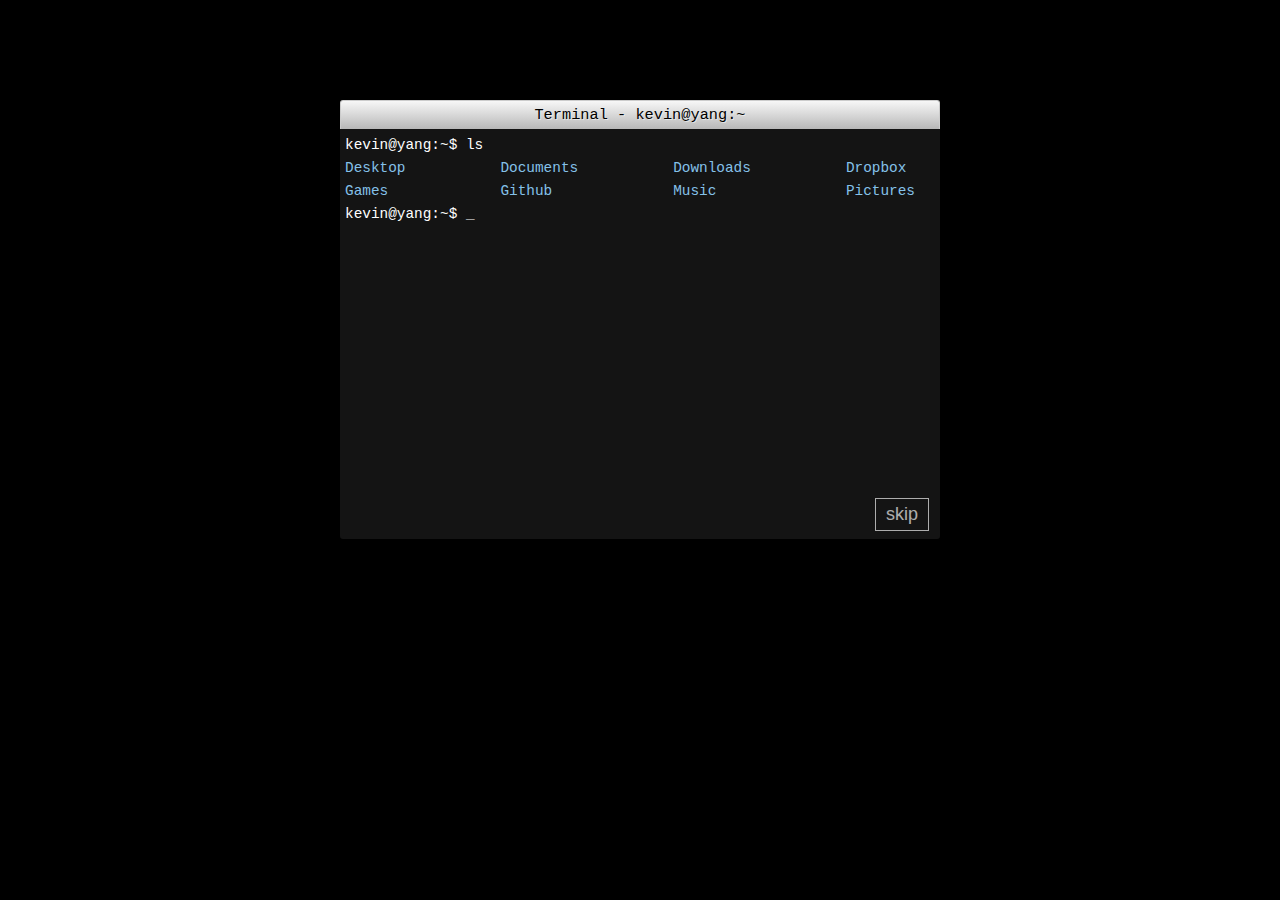
<file: index.html>
<!doctype html>
<html> 
<head> 
	<title>Terminal</title> 
	<link rel="stylesheet" type="text/css" href="css/style.css">
	<link rel="icon" href="css/terminal.ico">
	<script src="js/jquery.min.js" type="text/javascript"></script>
	<script src="js/typed.min.js" type="text/javascript"></script>
	<meta charset="UTF-8">
	<script>
		function load() {
			window.location.href = "html5up-dimension/index.html";
		}
	</script>
</head> 
<body> 
	<!-- css shell from: https://guides.codechewing.com/mac-terminal-shell-css-html -->
	<div class="shell-wrap">
		<p class="shell-top-bar">Terminal - kevin@yang:~</p>
		<ul class="shell-body">
			<span id="user0">kevin@yang:~$ </span><span id="lineone"></span><br>
			<span id="linetwo"></span><br>
			<span id="linethree"></span><br>
			<span id="user1"></span><span id="linefour"></span><br>
			<span id="user2"></span><span id="linefive"></span><br>
			<span id="user3"></span><span id="linesix"></span><br>
			<span id="css"></span>
			<span id="html5up-dimension"></span>
			<span id="indexhtml"></span>
			<span id="js"></span><br>
			<span id="LICENSE"></span>
			<span id="READMEmd"></span><br>
			<span id="user4"></span><span id="linenine"></span><br>
			<span id="user5"></span><span id="lineten"></span><br>
			<span id="user6"></span><br>
			<button onclick="load()" id="skip">skip</button>
		</ul>
	</div>
	<!-- typing effect from https://github.com/mattboldt/typed.js/ -->
	<script>
		var firsttype = new Typed("#lineone", {
			strings: ["ls"],
			typeSpeed: 50,
			startDelay: 500,
			cursorChar: "_",
			onComplete: function(self) {
				$("#user0").html("kevin@yang:~$ ls");
				$("#linetwo").html("Desktop &nbsp &nbsp &nbsp &nbsp &nbsp Documents &nbsp &nbsp &nbsp &nbsp &nbsp Downloads &nbsp &nbsp &nbsp &nbsp &nbsp Dropbox");
				$("#linethree").html("Games &nbsp &nbsp &nbsp &nbsp &nbsp &nbsp Github &nbsp &nbsp &nbsp &nbsp &nbsp &nbsp &nbspMusic &nbsp &nbsp &nbsp &nbsp &nbsp &nbsp &nbsp Pictures");
				$("#user1").html("kevin@yang:~$ ");
				var second = new Typed("#linefour", secondtype);
				self.destroy();
			}
		});
		var secondtype = {
			strings: ["cd Github"],
			typeSpeed: 30,
			startDelay: 200,
			cursorChar: "_",
			onComplete: function(self) {
				$("#user1").html("kevin@yang:~$ cd Github/");
				$(".shell-top-bar").html("Terminal - kevin@yang:~/Github");
				$("#user2").html("kevin@yang:~/Github$ ");
				var third = new Typed("#linefive", thirdtype);
				self.destroy();
			},
		};
		var thirdtype = {
			strings: ["cd keyaa.github.io"],
			typeSpeed: 30,
			startDelay: 200,
			cursorChar: "_",
			onComplete: function(self) {
				$(".shell-top-bar").html("Terminal - kevin@yang:~/Github/keyaa.github.io");
				$("#user2").html("kevin@yang:~/Github$ cd keyaa.github.io/");
				$("#user3").html("kevin@yang:~/Github/keyaa.github.io$ ");
				var fourth = new Typed("#linesix", fourthtype);
				self.destroy();
			},
		};
		var fourthtype = {
			strings: ["ls"],
			typeSpeed: 30,
			startDelay: 200,
			cursorChar: "_",
			onComplete: function(self) {
				$("#user3").html("kevin@yang:~/Github/keyaa.github.io$ ls");
				$("#user4").html("kevin@yang:~/Github/keyaa.github.io$ ");
				$("#css").html("css &nbsp &nbsp &nbsp &nbsp &nbsp &nbsp &nbsp");
				$("#html5up-dimension").html("html5up-dimension &nbsp&nbsp &nbsp");
				$("#indexhtml").html("index.html &nbsp &nbsp &nbsp &nbsp&nbsp");
				$("#js").html("js");
				$("#LICENSE").html("LICENSE &nbsp &nbsp &nbsp &nbsp &nbsp");
				$("#READMEmd").html("README.md");
				var fifth = new Typed("#linenine", fifthtype);
				self.destroy();
			},
		};
		var fifthtype = {
			strings: ["cd html5up-dimension"],
			typeSpeed: 30,
			startDelay: 500,
			cursorChar: "_",
			onComplete: function(self) {
				$(".shell-top-bar").html("Terminal - kevin@yang:~/Github/keyaa.github.io/html5up-dimension");
				$("#user4").html("kevin@yang:~/Github/keyaa.github.io$ cd html5up-dimension");
				$("#user5").html("kevin@yang:~/Github/keyaa.github.io$ ");
				var sixth = new Typed("#lineten", sixthtype);
				self.destroy();
			},
		};
		var sixthtype = {
			strings: ["xdg-open index.html"],
			typeSpeed: 30,
			startDelay: 200,
			cursorChar: "_",
			onComplete: function(self) {
				$("#user5").html("kevin@yang:~/Github/keyaa.github.io$ xdg-open index.html");
				$("#user6").html("kevin@yang:~/Github/keyaa.github.io$ _");
				self.destroy();
				setTimeout(function() { 
					load();	// redirects to actual webpage
				}, 400);
			},
		}
	</script>
</body> 
</html>
</file>
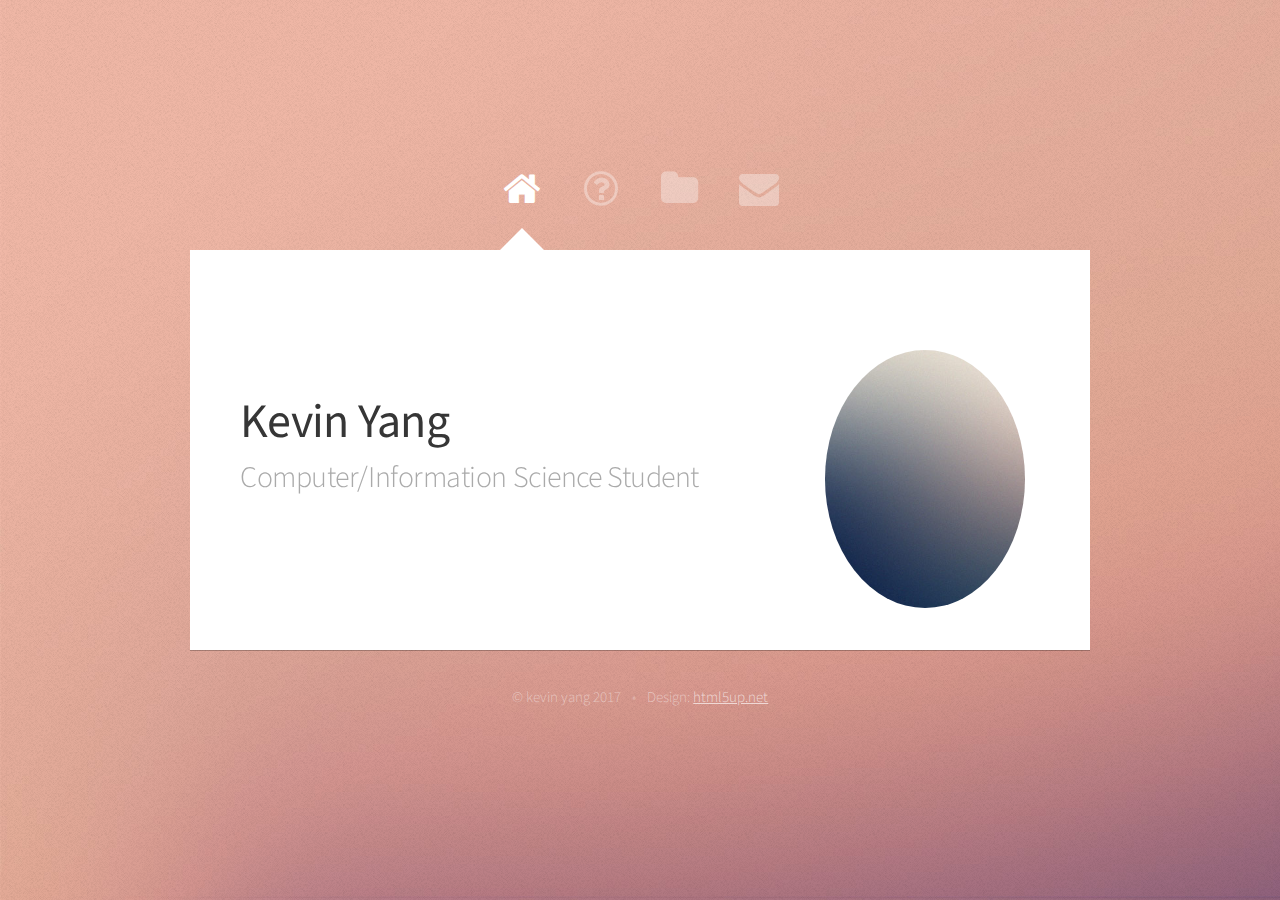
<file: html5up-astral/index.html>
<!DOCTYPE HTML>
<!--
	Astral by HTML5 UP
	html5up.net | @ajlkn
	Free for personal and commercial use under the CCA 3.0 license (html5up.net/license)
-->
<html>
	<head>
		<title>kevin yang</title>
		<meta charset="utf-8" />
		<meta name="viewport" content="width=device-width, initial-scale=1" />
		<!--[if lte IE 8]><script src="assets/js/ie/html5shiv.js"></script><![endif]-->
		<link rel="stylesheet" href="assets/css/main.css" />
		<link rel="icon" href="assets/css/images/favicon.png">
		<noscript><link rel="stylesheet" href="assets/css/noscript.css" /></noscript>
		<!--[if lte IE 8]><link rel="stylesheet" href="assets/css/ie8.css" /><![endif]-->
	</head>
	<body>

		<!-- Wrapper-->
			<div id="wrapper">

				<!-- Nav -->
					<nav id="nav">
						<a href="#me" class="icon fa-home active"><span>Home</span></a>
						<a href="#about" class="icon fa-question-circle-o"><span>About</span></a>
						<a href="#projects" class="icon fa-folder"><span>Projects</span></a>
						<a href="#contact" class="icon fa-envelope"><span>Contact</span></a>
					</nav>

				<!-- Main -->
					<div id="main">

						<!-- Me -->
							<article id="me" class="panel">
								<header>
								<img style="position:relative;display:inline;margin:0 auto;top:25%;left:65%;border-radius:50%;max-width:200px;" 
								src="images/me.jpg"/>
									<h1>Kevin Yang</h1>
									<p>Computer/Information Science Student</p>
								</header>
							</article>
						<!-- About -->
							<article id="about" class="panel">
								<header>
									<h2>Who am I?</h2>
								</header>
									<p>My name is Kevin Yang, an aspiring software engineer. I'm a student currently 
									studying at the <a style="color:inherit;" target="_blank" href="https://www.colorado.edu/">
									University of Colorado, Boulder</a>. I'm pursuing a Bachelor's of Science degree 
									in Computer Science, as well as a minor in Information Science.</p>
									<p>I enjoy playing chess and video games. I also like to swim.
									I enjoy <a style="color:inherit;" href="https://www.reddit.com/r/MechanicalKeyboards/" 
									target="_blank"> staring at mechanical keyboards</a>, as well as <a style="color:inherit;" 
									href="images/dab.mp4" target="_blank"> risking injury for dumb trends.</a></p>
									<p>Here are a few useful links:</p>
									<a style="text-decoration:none;" target="_blank" href="resume.pdf"><img width="75px" src="images/resume.png"/>
										<span style="position:relative;bottom:30px;font-size:24px;color:#FF6666;">&nbsp; Resume &nbsp;&nbsp;</span>
									</a>
									<a style="text-decoration:none;" target="_blank" href="https://www.linkedin.com/in/kevin-yang-boulder/"><img width="75px" src="images/LinkedIn.png"/>
										<span style="position:relative;bottom:30px;font-size:24px; color:#007BB6;">&nbsp; LinkedIn &nbsp;&nbsp;</span>
									</a>
									<a style="text-decoration:none;"target="_blank" href="https://github.com/keyaa"><img width="75px" src="images/github.png"/>
										<span style="position:relative;bottom:30px;font-size:24px;color:#000000;">&nbsp; Github &nbsp;&nbsp;</span>
									</a>
							</article>


						<!-- Projects -->
							<article id="projects" class="panel">
								<header>
									<h2>Projects</h2>
								</header>
								<p>Here are some of the projects I've been working on.</p>
									<div class="row">
										<div class="4u 12u$(mobile)">
											<a href="http://keyaa.github.io/tic-tac-toe" target="_blank" class="image fit">
												<img style="max-width:175px;" src="images/tictactoe.png"/>
											</a>
										</div>
										<div class="4u 12u$(mobile)">
											<a href="http://keyaa.github.io/osu-stream-practice/" target="_blank" class="image fit">
												<img style="max-width:175px;" src="images/osuHand.png">
											</a>
										</div>
										<div class="4u 12u$(mobile)">
											<a href="https://github.com/keyaa/vim-workshop" target="_blank" class="image fit">
												<img style="max-width:175px;" src="images/vimWorkshop.png">
											</a>
										</div>
									</div>
								</section>
							</article>

						<!-- Contact -->
							<article id="contact" class="panel">
								<header>
									<h2>Contact Me</h2>
								</header>
									<p>Let's chat. You can reach out to me at <a href="mailto:keya5541@colorado.edu">keya5541@colorado.edu</a>,
									or simply use the form below.</p>
								<form action="https://formspree.io/keya5541@colorado.edu" method="post">
									<div>
										<div class="row">
											<div class="6u 12u$(mobile)">
												<input type="text" name="name" placeholder="Name"/>
											</div>
											<div class="6u$ 12u$(mobile)">
												<input type="text" name="email" placeholder="Email"/>
											</div>
											<div class="12u$">
												<input type="text" name="subject" placeholder="Subject"/>
											</div>
											<div class="12u$">
												<textarea name="message" placeholder="Message" rows="8"></textarea>
											</div>
											<div class="12u$">
												<input type="submit" value="Send Message"/>
											</div>
										</div>
									</div>
								</form>
							</article>

					</div>

				<!-- Footer -->
					<div id="footer">
						<ul class="copyright">
							<li>&copy; kevin yang 2017</li><li>Design: <a href="http://html5up.net">html5up.net</a></li>
						</ul>
					</div>

			</div>

		<!-- Scripts -->
			<script src="assets/js/jquery.min.js"></script>
			<script src="assets/js/skel.min.js"></script>
			<script src="assets/js/skel-viewport.min.js"></script>
			<script src="assets/js/util.js"></script>
			<!--[if lte IE 8]><script src="assets/js/ie/respond.min.js"></script><![endif]-->
			<script src="assets/js/main.js"></script>

	</body>
</html>
</file>
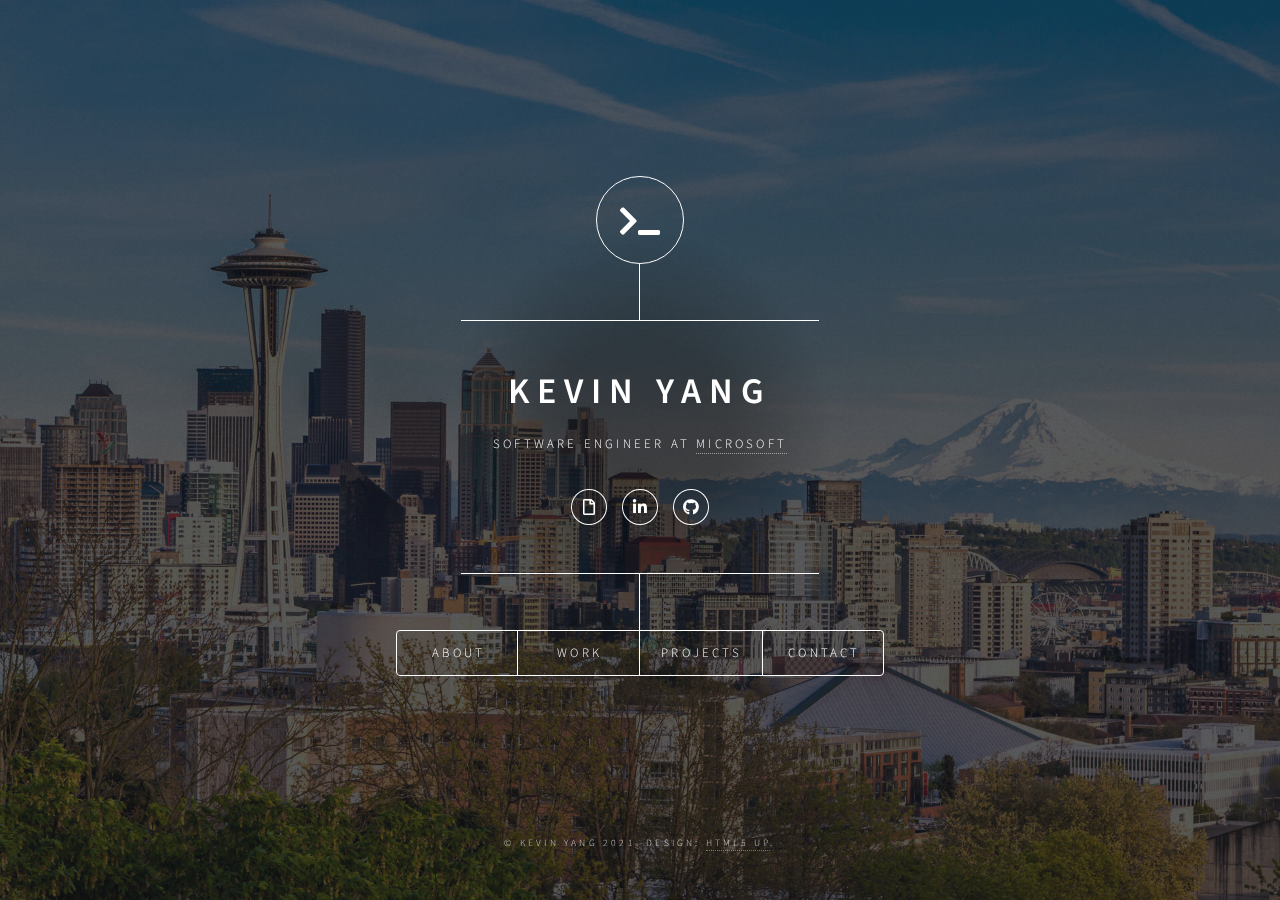
<file: html5up-dimension/index.html>
<!DOCTYPE HTML>
<!--
	Dimension by HTML5 UP
	html5up.net | @ajlkn
	Free for personal and commercial use under the CCA 3.0 license (html5up.net/license)
-->
<html>
	<head>
		<title>Kevin Yang</title>
		<meta charset="utf-8" />
		<meta name="viewport" content="width=device-width, initial-scale=1, user-scalable=no" />
		<link rel="stylesheet" href="assets/css/main.css" />
		<noscript><link rel="stylesheet" href="assets/css/noscript.css" /></noscript>
	</head>
	<body class="is-preload">

		<!-- Wrapper -->
			<div id="wrapper">

				<!-- Header -->
					<header id="header">
						<div class="logo">
							<span class="icon solid fa-terminal"></span>
						</div>
						<div class="content">
							<div class="inner">
								<h1>Kevin Yang</h1>
								<p>Software Engineer at <a href="https://www.microsoft.com/en-us/" target=_blank>Microsoft</a></p>
								<ul class="icons">
									<li><a href="keyaa_resume.pdf" target="_blank" class="icon regular fa-file"><span class="label">Resume</span></a></li>
									<li><a href="https://www.linkedin.com/in/keyaa/" target="_blank" class="icon brands fa-linkedin-in"><span class="label">LinkedIn</span></a></li>
									<li><a href="https://github.com/keyaa" target="_blank" class="icon brands fa-github"><span class="label">GitHub</span></a></li>
								</ul>
							</div>
						</div>
						<nav>
							<ul>
								<li><a href="#about">About</a></li>
								<li><a href="#work">Work</a></li>
								<li><a href="#projects">Projects</a></li>
								<li><a href="#contact">Contact</a></li>
								<!-- <li><a href="#elements">Elements</a></li> -->
							</ul>
						</nav>
					</header>

				<!-- Main -->
					<div id="main">

						<!-- About -->
							<article id="about">
								<h2 class="major">About</h2>
								<p>Hi, I'm Kevin Yang (one of many out there). 
								I am passionate about using technology to help improve people's lives, and am focusing on a career in software engineering where I hope to actively apply this!<br><br>
								In my free time, I juggle around various hobbies if I'm feeling productive (cooking, badminton, rock climbing, hiking, piano, ukulele, music composition, learning Japanese, video games, etc.), but I also like to laze around at home sometimes too :)</p>
							</article>

						<!-- Work -->
							<article id="work">
								<h2 class="major">Work</h2>
								<h3 style="display: inline;">Software Engineer</h3>
								<h4>at <a href="https://www.microsoft.com/en-us/" target="_blank">Microsoft Corporation</a></h4>
								<p>June 2020 - Present<br>Redmond, Washington</p>
								<span>Skills: C#, Powershell, Azure Portal/DevOps</span>
								<ul>
									<li>Contributed to the scaling and stability of Universal Print Service through General Availability and onwards</li>
									<li>Developed utility to enable tenant migration for any Azure region, enabling customers to experience reduced data latency as well as providing flexibility for future region onboarding.</li>
									<li>Performed CI/CD pipeline setup/upgrades for security compliance, framework migrations, more flexible testing, etc.</li>
									<li>Contributed to onboarding to Azure Government Cloud, allowing customers such as the Department of Defense to use UP Service</li>
								</ul>

								<h3 style="display: inline;">Software Engineering Intern</h3>
								<h4>at <a href="https://www.ricoh-usa.com/en" target="_blank">Ricoh USA</a></h4>
								<p>May 2019 - August 2019<br>Boulder, Colorado</p>
								<span>Skills: Python, C, Lustre, Linux (NFS)</span>
								<ul>
									<li>Wrote multiprocessing python testing utility to copy and time print jobs across NFS with RDMA, 
											tuning different parameters to optimize performance for high speed printers</li>
									<li>Investigated Lustre (high performance distributed filesystem) and researched other parallel filesystems</li>
									<li>Mounted different machines (ext4) for network speed testing with different pdf jobs</li>
								</ul>

								<h3 style="display: inline;">Course Assistant</h3>
								<h4>at <a href="https://www.colorado.edu/" target="_blank">University of Colorado Boulder</a></h4>
								<p>Jan 2018 - May 2019<br>Boulder, Colorado</p>
								<p>- Data Structures (Jan 2018 - May 2018)<br>
									- Discrete Structures (August 2018 - May 2019)</p>
								<ul>
									<li>Taught various concepts covered in lecture during office hours for reinforcement, 
											logically helped students in office hours to grasp concepts and critically think about how data structures are used</li>
									<li>Covered discrete mathematical concepts and dissected problems into smaller steps for ease of understanding, 
											helped students review for midterms/finals</li>
									<li>Encouraged understanding of topics</li>
								</ul>

								<h3 style="display: inline;">Software Engineering Intern</h3>
								<h4>at <a href="https://www.brightgate.com/" target="_blank">Brightgate Inc</a></h4>
								<p>June 2018 - August 2018<br>Burlingame, California</p>
								<span>Skills: Golang, Python, Bash Script, networking (Nmap), Raspberry Pi, Phabricator</span>
								<ul>
									<li>Created a Golang utility to automatically probe new network-connected devices for potential vendor default password vulnerabilities, 
											with the goal of notifying users for securing home networks</li>
									<li>Wrote webscrapers in Python to fetch lists of managed service providers to contact for future outreach</li>
									<li>Added "make" functionalities for building necessary targets from the Visual Studio Code command palette for ease of workflow</li>
								</ul>

								<h3 style="display: inline;">Frontend/Graphic Design Intern</h3>
								<h4>at <a href="https://uewm.edu/" target="_blank">University of East-West Medicine</a></h4>
								<p>June 2017 - July 2017<br>Sunnyvale, California</p>
								<span>Skills: HTML, CSS, Javascript, Filezilla, Adobe Suite</span>
								<ul>
									<li>Expanded and maintained website, styled program pages, added event photos</li>
									<li>Created various posters/brochures/other promotional materials with Photoshop</li>
								</ul>
							</article>

						<!-- Projects -->
							<article id="projects">
								<h2 class="major">Projects</h2>

								<h3><a href="https://github.com/keyaa/qmk_configs" target="_blank">Levinson Rev. 2</a></h3>
								<h4>August 2019</h4>
								<blockquote>A 40% ortholinear keyboard I built for myself!
								Code for custom keybinds uses <a href="https://docs.qmk.fm/#/" target=_blank>QMK</a>, 
								pictures can be found on <a href="https://github.com/keyaa/qmk_configs" target=_blank>Github.</a>
								</blockquote>

								<h3><a href="https://github.com/keyaa/chat-filter-bot" target="_blank">chat-filter-bot</a></h3>
								<h4>Jun 2019</h4>
								<blockquote>A chat filtering bot that I made for <a href="https://blog.discordapp.com/discord-community-hack-week-build-and-create-alongside-us-6b2a7b7bba33" target="_blank">Discord's Hack Week 2019</a>!
								Written with Discord.py, made to try to be cleaner than gankbot's code. 
								Automatically detects profanities from a default blacklist that can be later added to and removes messages. 
								Also features commands available to manually remove messages, kick users from server, mute users, check permissions, change profanity threshold. 
								Future directions likely involve using machine learning for more accurate profanity detection.</blockquote>

								<h3><a href="https://github.com/jeow9028/phaded" target="_blank">phaded</a></h3>
								<h4>Nov 2018</h4>
								<blockquote>A small Arduino project that requires a particular keypad password to be entered. 
								If password is correct, flashes a green LED. Otherwise, flashes a red LED. Written with JC Owens at 
								<a href="https://phase.hackcu.org/" target="_blank">Phase 2018.</a></blockquote>

								<h3><a href="https://github.com/keyaa/tetris-ultra-ai" target="_blank">tetris-ultra-ai</a></h3>
								<h4>May 2018 - Jul 201</h4>
								<blockquote>Summer side project, written to apply concepts from the Intro to AI course I took in the spring. 
								Uses weighted heuristics alongside a graph search in order to determine optimal piece placement. 
								Uses pyautogui to control piece movement, as well as for color detection of the current piece. 
								Unfortunately the flash game it was made to work with was discontinued. :(</blockquote>

								<h3><a href="https://github.com/keyaa/osu-beatmap-downloader" target="_blank">osu-beatmap-downloader</a></h3>
								<h4>May 2018</h4>
								<blockquote>Side project for fun! This automatically webscraped and downloaded any of the recently ranked beatmaps for the rhythm game osu!
								which the user did not currently have (until the 429 code was added to the website).</blockquote>

								<h3><a href="https://github.com/keyaa/vim-workshop" target="_blank">Vim Workshop</a></h3>
								<h4>Oct 2017 - Apr 2018</h4>
								<blockquote>A slideshow about Vim with a few exercises I put together to show interested people how cool Vim is! 
								I gave this presentation at a local workshop on campus at CU Boulder, as well as at Local Hack Day 2017 and HackCU IV.</blockquote>

								<h3><a href="https://github.com/nmozdzier/kevra-nichothew" target="_blank">kevra-nichothew</a></h3>
								<h4>Sep 2017 - Mar 2018</h4>
								<blockquote>Webapp for food ordering for CSCI 3308 (Software Development Tools and Methods). 
								While it ended up ultimately being a bit unsuccessful, I learned a lot about collaboration and version control. 
								Uses Bootstrap/Ruby on Rails.</blockquote>

								<h3><a href="https://github.com/BoulderCrimeData/BoulderCrimeData" target="_blank">Boulder Crime Explorer</a></h3>
								<h4>Feb 2018</h4>
								<blockquote>Crime visualization heatmap webapp project written in under 24 hours for T9Hacks 2018, winner of Best UI/UX and Best API Usage.
								Devpost for more details <a href="https://devpost.com/software/boulder-crime-explorer" target="_blank">here</a>. Big thanks to <a href="https://carlcortright.com/" target="_blank">
								Carl Cortright</a> and <a href="http://shubhaswamy.com/" target="_blank">Shubha Swamy</a> for making a great team together!</blockquote>

								<h3><a href="https://github.com/keyaa/gankbot" target="_blank">gankbot</a></h3>
								<h4>Dec 2017 - Feb 2018</h4>
								<blockquote>A discord bot written in python for fun! Uses the discord.py library. 
								Functionality includes commands for voice channel sound effects, youtube audio playback, reddit RSS feeds, image reaction commands.</blockquote>

								<h3><a href="https://github.com/keyaa/osu-stream-practice" target="_blank">osu-stream-practice</a></h3>
								<h4>Aug 2017</h4>
								<blockquote>An online training tool for the rhythm game osu!. Allows users to set metronome tempos and practice streaming 
								(alternating keypresses) to the correct beat, and track deviation for corrections.</blockquote>

								<h3><a href="https://github.com/keyaa/tic-tac-toe" target="_blank">Tic Tac Toe</a></h3>
								<h4>May 2017 - Aug 2017</h4>
								<blockquote>One of the first projects I made! Mostly to learn about javascript, as well as some basic game AI knowledge, 
								uses the minimax algorithm. Initial implementation in C++, used SDL2 libary for basic graphics, before changing to javascript.
								Available to try online <a href="https://keyaa.github.io/tic-tac-toe/" target="_blank">here</a>.</blockquote>
							</article>

						<!-- Contact -->
							<article id="contact">
								<h2 class="major">Contact</h2>
								<p>Let's chat! You can either directly email me at <a href="mailto:kevyang64@gmail.com">kevyang64@gmail.com</a>, or use the form below,
								if you prefer.</p>
								<form method="post" action="https://formspree.io/kevyang64@gmail.com">
									<div class="fields">
										<div class="field half">
											<label for="name">Name</label>
											<input type="text" name="name" id="name" />
										</div>
										<div class="field half">
											<label for="email">Email</label>
											<input type="text" name="email" id="email" />
										</div>
										<div class="field">
											<label for="message">Message</label>
											<textarea name="message" id="message" rows="4"></textarea>
										</div>
									</div>
									<ul class="actions">
										<li><input type="submit" value="Send Message" class="primary" /></li>
										<li><input type="reset" value="Reset" /></li>
									</ul>
								</form>
							</article>

						<!-- Elements -->
							<article id="elements">
								<h2 class="major">Elements</h2>

								<section>
									<h3 class="major">Text</h3>
									<p>This is <b>bold</b> and this is <strong>strong</strong>. This is <i>italic</i> and this is <em>emphasized</em>.
									This is <sup>superscript</sup> text and this is <sub>subscript</sub> text.
									This is <u>underlined</u> and this is code: <code>for (;;) { ... }</code>. Finally, <a href="#">this is a link</a>.</p>
									<hr />
									<h2>Heading Level 2</h2>
									<h3>Heading Level 3</h3>
									<h4>Heading Level 4</h4>
									<h5>Heading Level 5</h5>
									<h6>Heading Level 6</h6>
									<hr />
									<h4>Blockquote</h4>
									<blockquote>Fringilla nisl. Donec accumsan interdum nisi, quis tincidunt felis sagittis eget tempus euismod. Vestibulum ante ipsum primis in faucibus vestibulum. Blandit adipiscing eu felis iaculis volutpat ac adipiscing accumsan faucibus. Vestibulum ante ipsum primis in faucibus lorem ipsum dolor sit amet nullam adipiscing eu felis.</blockquote>
									<h4>Preformatted</h4>
									<pre><code>i = 0;

while (!deck.isInOrder()) {
    print 'Iteration ' + i;
    deck.shuffle();
    i++;
}

print 'It took ' + i + ' iterations to sort the deck.';</code></pre>
								</section>

								<section>
									<h3 class="major">Lists</h3>

									<h4>Unordered</h4>
									<ul>
										<li>Dolor pulvinar etiam.</li>
										<li>Sagittis adipiscing.</li>
										<li>Felis enim feugiat.</li>
									</ul>

									<h4>Alternate</h4>
									<ul class="alt">
										<li>Dolor pulvinar etiam.</li>
										<li>Sagittis adipiscing.</li>
										<li>Felis enim feugiat.</li>
									</ul>

									<h4>Ordered</h4>
									<ol>
										<li>Dolor pulvinar etiam.</li>
										<li>Etiam vel felis viverra.</li>
										<li>Felis enim feugiat.</li>
										<li>Dolor pulvinar etiam.</li>
										<li>Etiam vel felis lorem.</li>
										<li>Felis enim et feugiat.</li>
									</ol>
									<h4>Icons</h4>
									<ul class="icons">
										<li><a href="#" class="icon brands fa-twitter"><span class="label">Twitter</span></a></li>
										<li><a href="#" class="icon brands fa-facebook-f"><span class="label">Facebook</span></a></li>
										<li><a href="#" class="icon brands fa-instagram"><span class="label">Instagram</span></a></li>
										<li><a href="#" class="icon brands fa-github"><span class="label">Github</span></a></li>
									</ul>

									<h4>Actions</h4>
									<ul class="actions">
										<li><a href="#" class="button primary">Default</a></li>
										<li><a href="#" class="button">Default</a></li>
									</ul>
									<ul class="actions stacked">
										<li><a href="#" class="button primary">Default</a></li>
										<li><a href="#" class="button">Default</a></li>
									</ul>
								</section>

								<section>
									<h3 class="major">Table</h3>
									<h4>Default</h4>
									<div class="table-wrapper">
										<table>
											<thead>
												<tr>
													<th>Name</th>
													<th>Description</th>
													<th>Price</th>
												</tr>
											</thead>
											<tbody>
												<tr>
													<td>Item One</td>
													<td>Ante turpis integer aliquet porttitor.</td>
													<td>29.99</td>
												</tr>
												<tr>
													<td>Item Two</td>
													<td>Vis ac commodo adipiscing arcu aliquet.</td>
													<td>19.99</td>
												</tr>
												<tr>
													<td>Item Three</td>
													<td> Morbi faucibus arcu accumsan lorem.</td>
													<td>29.99</td>
												</tr>
												<tr>
													<td>Item Four</td>
													<td>Vitae integer tempus condimentum.</td>
													<td>19.99</td>
												</tr>
												<tr>
													<td>Item Five</td>
													<td>Ante turpis integer aliquet porttitor.</td>
													<td>29.99</td>
												</tr>
											</tbody>
											<tfoot>
												<tr>
													<td colspan="2"></td>
													<td>100.00</td>
												</tr>
											</tfoot>
										</table>
									</div>

									<h4>Alternate</h4>
									<div class="table-wrapper">
										<table class="alt">
											<thead>
												<tr>
													<th>Name</th>
													<th>Description</th>
													<th>Price</th>
												</tr>
											</thead>
											<tbody>
												<tr>
													<td>Item One</td>
													<td>Ante turpis integer aliquet porttitor.</td>
													<td>29.99</td>
												</tr>
												<tr>
													<td>Item Two</td>
													<td>Vis ac commodo adipiscing arcu aliquet.</td>
													<td>19.99</td>
												</tr>
												<tr>
													<td>Item Three</td>
													<td> Morbi faucibus arcu accumsan lorem.</td>
													<td>29.99</td>
												</tr>
												<tr>
													<td>Item Four</td>
													<td>Vitae integer tempus condimentum.</td>
													<td>19.99</td>
												</tr>
												<tr>
													<td>Item Five</td>
													<td>Ante turpis integer aliquet porttitor.</td>
													<td>29.99</td>
												</tr>
											</tbody>
											<tfoot>
												<tr>
													<td colspan="2"></td>
													<td>100.00</td>
												</tr>
											</tfoot>
										</table>
									</div>
								</section>

								<section>
									<h3 class="major">Buttons</h3>
									<ul class="actions">
										<li><a href="#" class="button primary">Primary</a></li>
										<li><a href="#" class="button">Default</a></li>
									</ul>
									<ul class="actions">
										<li><a href="#" class="button">Default</a></li>
										<li><a href="#" class="button small">Small</a></li>
									</ul>
									<ul class="actions">
										<li><a href="#" class="button primary icon solid fa-download">Icon</a></li>
										<li><a href="#" class="button icon solid fa-download">Icon</a></li>
									</ul>
									<ul class="actions">
										<li><span class="button primary disabled">Disabled</span></li>
										<li><span class="button disabled">Disabled</span></li>
									</ul>
								</section>

								<section>
									<h3 class="major">Form</h3>
									<form method="post" action="#">
										<div class="fields">
											<div class="field half">
												<label for="demo-name">Name</label>
												<input type="text" name="demo-name" id="demo-name" value="" placeholder="Jane Doe" />
											</div>
											<div class="field half">
												<label for="demo-email">Email</label>
												<input type="email" name="demo-email" id="demo-email" value="" placeholder="jane@untitled.tld" />
											</div>
											<div class="field">
												<label for="demo-category">Category</label>
												<select name="demo-category" id="demo-category">
													<option value="">-</option>
													<option value="1">Manufacturing</option>
													<option value="1">Shipping</option>
													<option value="1">Administration</option>
													<option value="1">Human Resources</option>
												</select>
											</div>
											<div class="field half">
												<input type="radio" id="demo-priority-low" name="demo-priority" checked>
												<label for="demo-priority-low">Low</label>
											</div>
											<div class="field half">
												<input type="radio" id="demo-priority-high" name="demo-priority">
												<label for="demo-priority-high">High</label>
											</div>
											<div class="field half">
												<input type="checkbox" id="demo-copy" name="demo-copy">
												<label for="demo-copy">Email me a copy</label>
											</div>
											<div class="field half">
												<input type="checkbox" id="demo-human" name="demo-human" checked>
												<label for="demo-human">Not a robot</label>
											</div>
											<div class="field">
												<label for="demo-message">Message</label>
												<textarea name="demo-message" id="demo-message" placeholder="Enter your message" rows="6"></textarea>
											</div>
										</div>
										<ul class="actions">
											<li><input type="submit" value="Send Message" class="primary" /></li>
											<li><input type="reset" value="Reset" /></li>
										</ul>
									</form>
								</section>

							</article>

					</div>

				<!-- Footer -->
					<footer id="footer">
						<p class="copyright">&copy; Kevin Yang 2021. Design: <a href="https://html5up.net" target="_blank">HTML5 UP</a>.</p>
					</footer>

			</div>

		<!-- BG -->
			<div id="bg"></div>

		<!-- Scripts -->
			<script src="assets/js/jquery.min.js"></script>
			<script src="assets/js/browser.min.js"></script>
			<script src="assets/js/breakpoints.min.js"></script>
			<script src="assets/js/util.js"></script>
			<script src="assets/js/main.js"></script>

	</body>
</html>
</file>
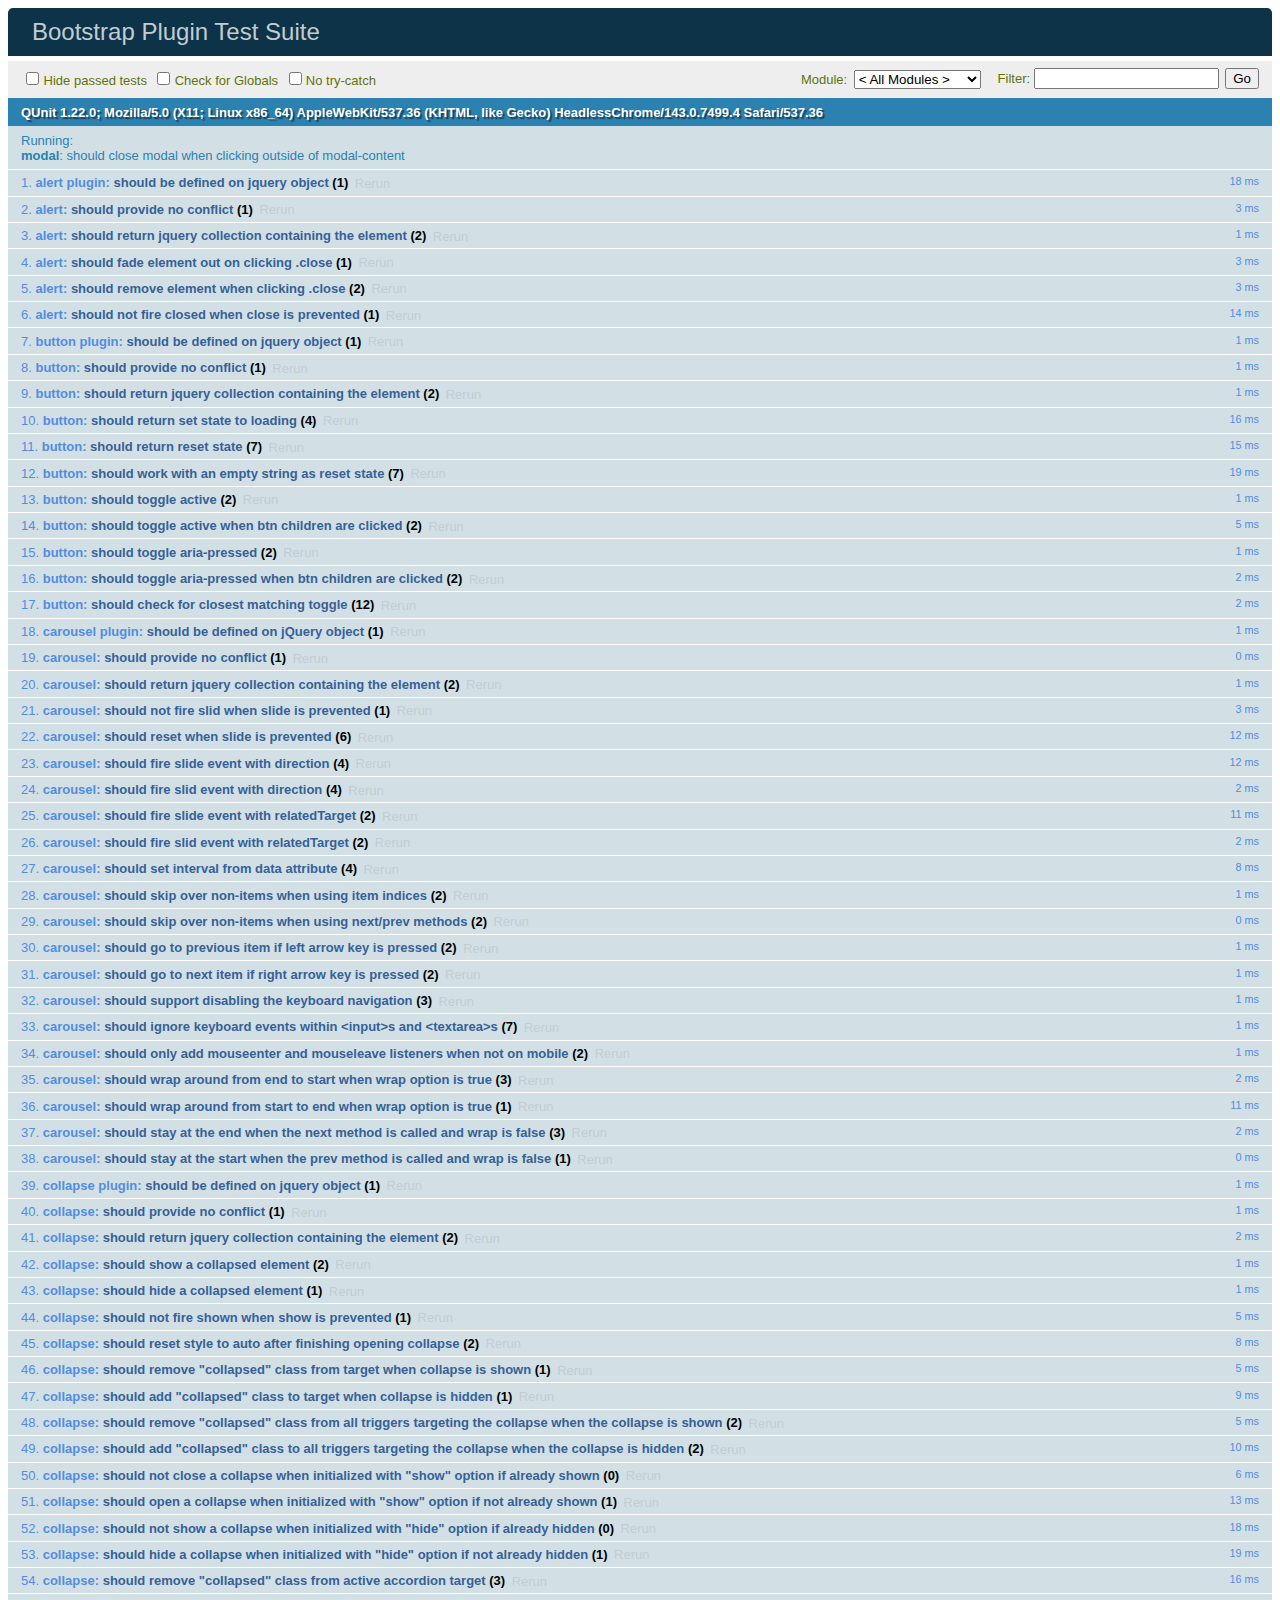
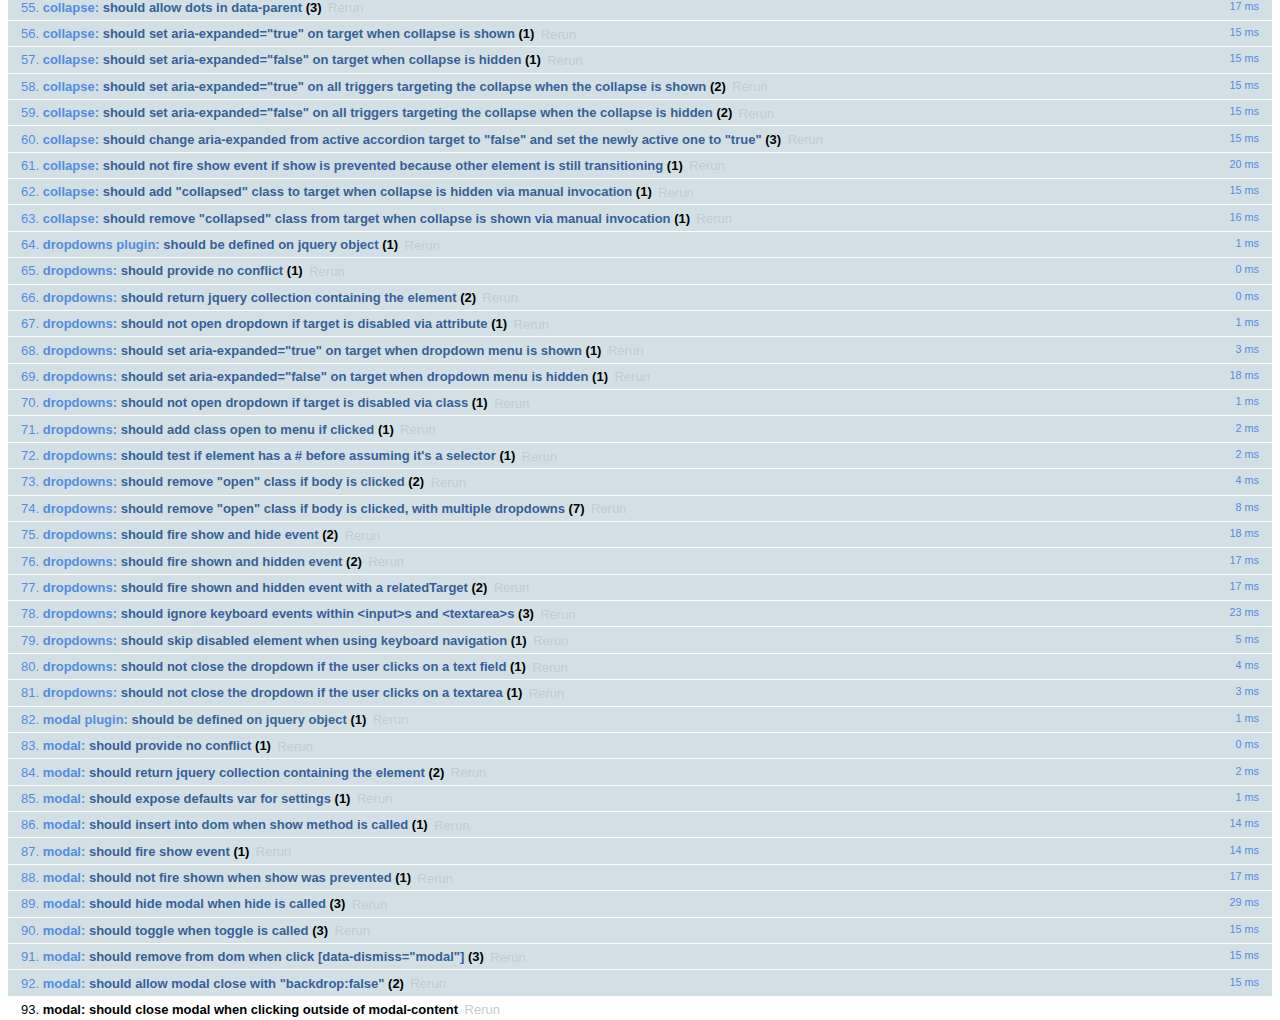
<file: bootstrap-3.3.7/js/tests/index.html>
<!DOCTYPE html>
<html>
  <head>
    <meta charset="utf-8">
    <title>Bootstrap Plugin Test Suite</title>
    <meta name="viewport" content="width=device-width, initial-scale=1">

    <!-- jQuery -->
    <script src="vendor/jquery.min.js"></script>
    <script>
      // Disable jQuery event aliases to ensure we don't accidentally use any of them
      (function () {
        var eventAliases = [
          'blur',
          'focus',
          'focusin',
          'focusout',
          'load',
          'resize',
          'scroll',
          'unload',
          'click',
          'dblclick',
          'mousedown',
          'mouseup',
          'mousemove',
          'mouseover',
          'mouseout',
          'mouseenter',
          'mouseleave',
          'change',
          'select',
          'submit',
          'keydown',
          'keypress',
          'keyup',
          'error',
          'contextmenu',
          'hover',
          'bind',
          'unbind',
          'delegate',
          'undelegate'
        ]
        for (var i = 0; i < eventAliases.length; i++) {
          var eventAlias = eventAliases[i]
          $.fn[eventAlias] = function () {
            throw new Error('Using the ".' + eventAlias + '()" method is not allowed, so that Bootstrap can be compatible with custom jQuery builds which exclude the "event aliases" module that defines said method. See https://github.com/twbs/bootstrap/blob/master/CONTRIBUTING.md#js')
          }
        }
      })()
    </script>

    <!-- QUnit -->
    <link rel="stylesheet" href="vendor/qunit.css" media="screen">
    <script src="vendor/qunit.js"></script>
    <script>
      // See https://github.com/axemclion/grunt-saucelabs#test-result-details-with-qunit
      var log = []
      // Require assert.expect in each test
      QUnit.config.requireExpects = true
      QUnit.done(function (testResults) {
        var tests = []
        for (var i = 0, len = log.length; i < len; i++) {
          var details = log[i]
          tests.push({
            name: details.name,
            result: details.result,
            expected: details.expected,
            actual: details.actual,
            source: details.source
          })
        }
        testResults.tests = tests

        window.global_test_results = testResults
      })

      QUnit.testStart(function (testDetails) {
        $(window).scrollTop(0)
        QUnit.log(function (details) {
          if (!details.result) {
            details.name = testDetails.name
            log.push(details)
          }
        })
      })

      // Cleanup
      QUnit.testDone(function () {
        $('#qunit-fixture').empty()
        $('#modal-test, .modal-backdrop').remove()
      })

      // Display fixture on-screen on iOS to avoid false positives
      if (/iPhone|iPad|iPod/.test(navigator.userAgent)) {
        QUnit.begin(function() {
          $('#qunit-fixture').css({ top: 0, left: 0 })
        })

        QUnit.done(function () {
          $('#qunit-fixture').css({ top: '', left: '' })
        })
      }

      // Disable deprecated global QUnit method aliases in preparation for QUnit v2
      (function () {
        var methodNames = [
          'async',
          'asyncTest',
          'deepEqual',
          'equal',
          'expect',
          'module',
          'notDeepEqual',
          'notEqual',
          'notPropEqual',
          'notStrictEqual',
          'ok',
          'propEqual',
          'push',
          'start',
          'stop',
          'strictEqual',
          'test',
          'throws'
        ];
        for (var i = 0; i < methodNames.length; i++) {
          var methodName = methodNames[i];
          window[methodName] = undefined;
        }
      })();
    </script>

    <!-- Plugin sources -->
    <script>$.support.transition = false</script>
    <script src="../../js/alert.js"></script>
    <script src="../../js/button.js"></script>
    <script src="../../js/carousel.js"></script>
    <script src="../../js/collapse.js"></script>
    <script src="../../js/dropdown.js"></script>
    <script src="../../js/modal.js"></script>
    <script src="../../js/scrollspy.js"></script>
    <script src="../../js/tab.js"></script>
    <script src="../../js/tooltip.js"></script>
    <script src="../../js/popover.js"></script>
    <script src="../../js/affix.js"></script>

    <!-- Unit tests -->
    <script src="unit/alert.js"></script>
    <script src="unit/button.js"></script>
    <script src="unit/carousel.js"></script>
    <script src="unit/collapse.js"></script>
    <script src="unit/dropdown.js"></script>
    <script src="unit/modal.js"></script>
    <script src="unit/scrollspy.js"></script>
    <script src="unit/tab.js"></script>
    <script src="unit/tooltip.js"></script>
    <script src="unit/popover.js"></script>
    <script src="unit/affix.js"></script>

  </head>
  <body>
    <div id="qunit-container">
      <div id="qunit"></div>
      <div id="qunit-fixture"></div>
    </div>
  </body>
</html>
</file>
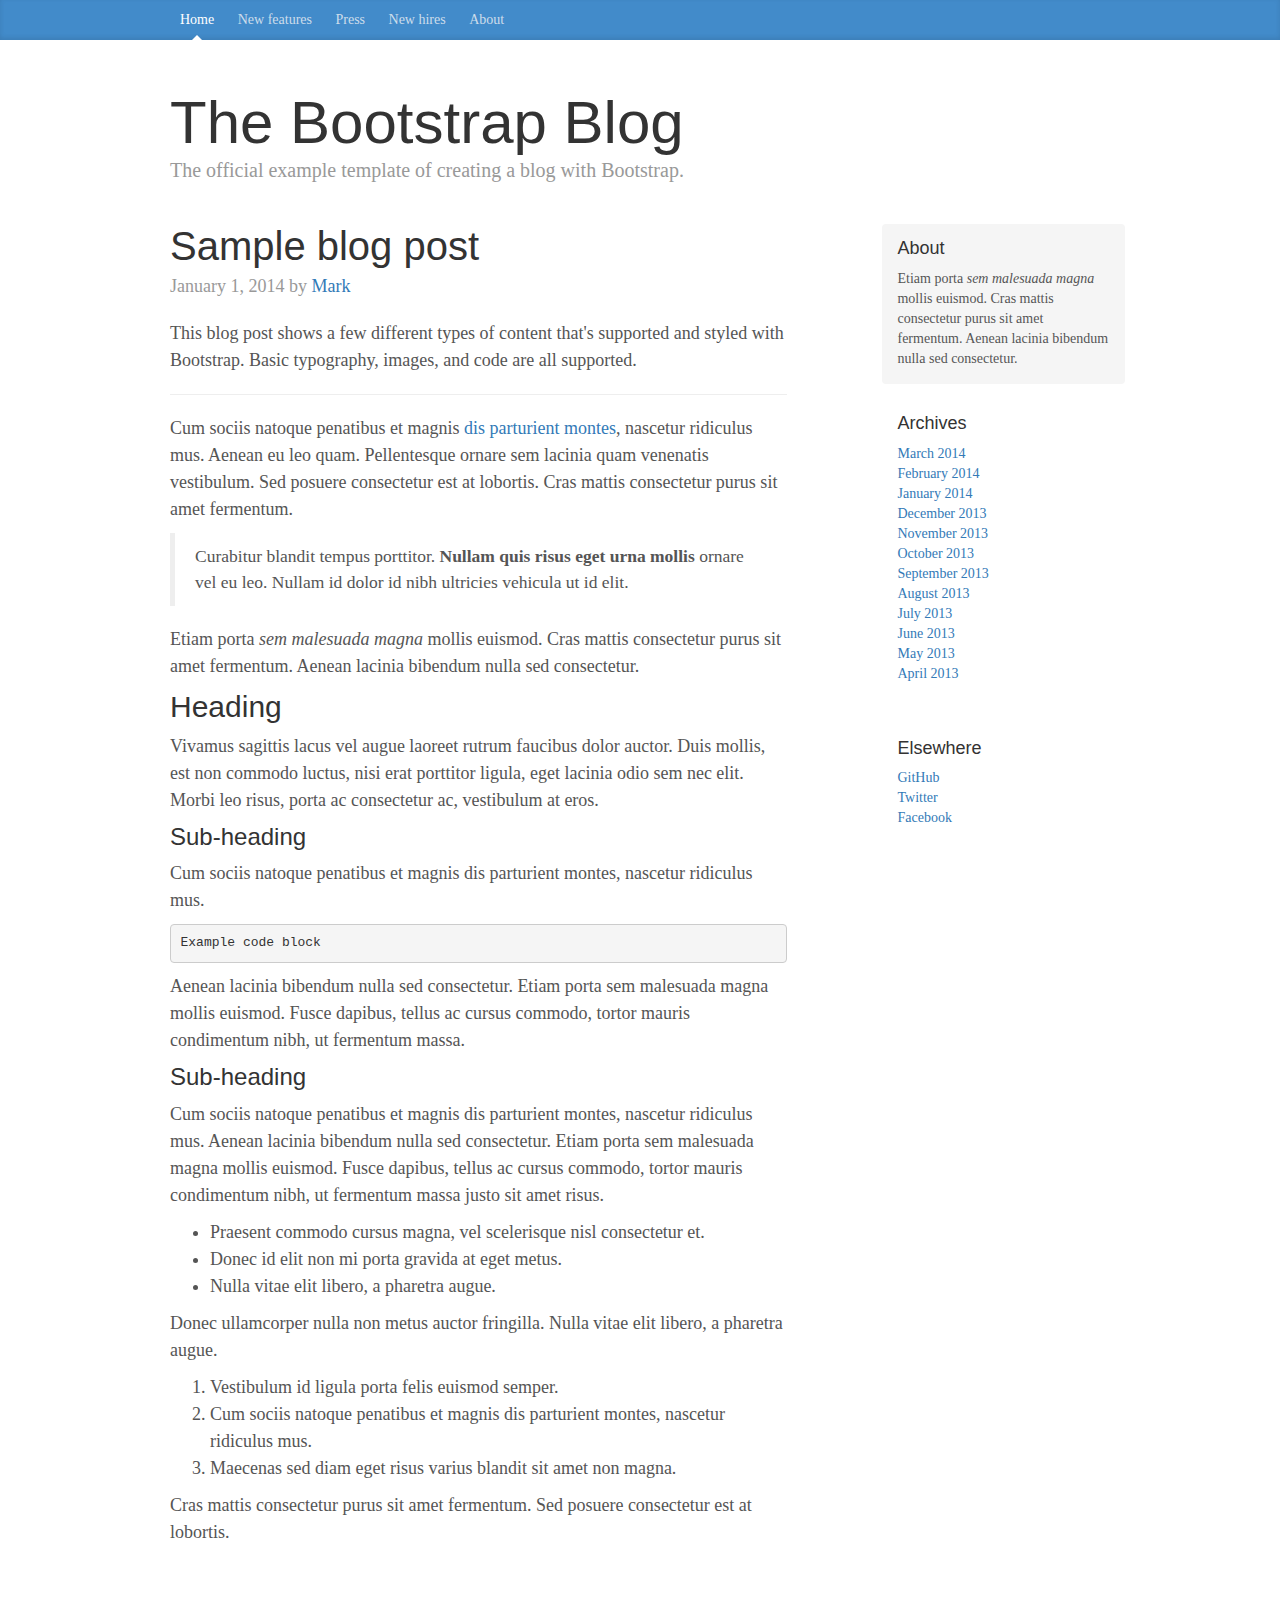
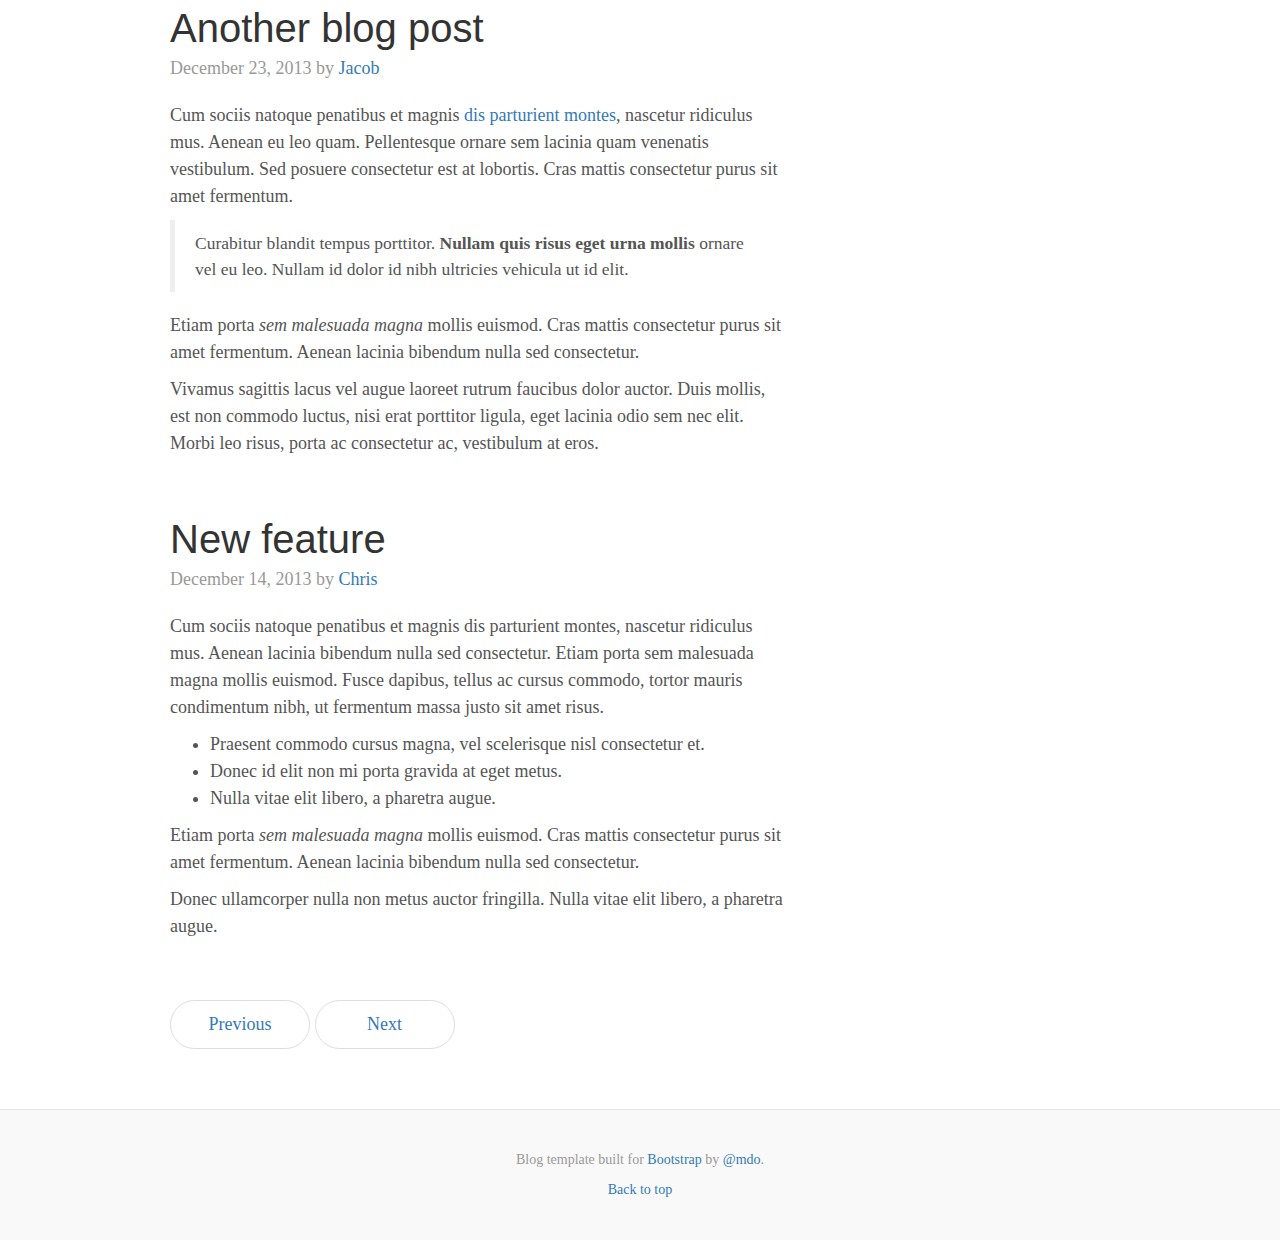
<file: bootstrap-3.3.7/docs/examples/blog/index.html>
<!DOCTYPE html>
<html lang="en">
  <head>
    <meta charset="utf-8">
    <meta http-equiv="X-UA-Compatible" content="IE=edge">
    <meta name="viewport" content="width=device-width, initial-scale=1">
    <!-- The above 3 meta tags *must* come first in the head; any other head content must come *after* these tags -->
    <meta name="description" content="">
    <meta name="author" content="">
    <link rel="icon" href="../../favicon.ico">

    <title>Blog Template for Bootstrap</title>

    <!-- Bootstrap core CSS -->
    <link href="../../dist/css/bootstrap.min.css" rel="stylesheet">

    <!-- IE10 viewport hack for Surface/desktop Windows 8 bug -->
    <link href="../../assets/css/ie10-viewport-bug-workaround.css" rel="stylesheet">

    <!-- Custom styles for this template -->
    <link href="blog.css" rel="stylesheet">

    <!-- Just for debugging purposes. Don't actually copy these 2 lines! -->
    <!--[if lt IE 9]><script src="../../assets/js/ie8-responsive-file-warning.js"></script><![endif]-->
    <script src="../../assets/js/ie-emulation-modes-warning.js"></script>

    <!-- HTML5 shim and Respond.js for IE8 support of HTML5 elements and media queries -->
    <!--[if lt IE 9]>
      <script src="https://oss.maxcdn.com/html5shiv/3.7.3/html5shiv.min.js"></script>
      <script src="https://oss.maxcdn.com/respond/1.4.2/respond.min.js"></script>
    <![endif]-->
  </head>

  <body>

    <div class="blog-masthead">
      <div class="container">
        <nav class="blog-nav">
          <a class="blog-nav-item active" href="#">Home</a>
          <a class="blog-nav-item" href="#">New features</a>
          <a class="blog-nav-item" href="#">Press</a>
          <a class="blog-nav-item" href="#">New hires</a>
          <a class="blog-nav-item" href="#">About</a>
        </nav>
      </div>
    </div>

    <div class="container">

      <div class="blog-header">
        <h1 class="blog-title">The Bootstrap Blog</h1>
        <p class="lead blog-description">The official example template of creating a blog with Bootstrap.</p>
      </div>

      <div class="row">

        <div class="col-sm-8 blog-main">

          <div class="blog-post">
            <h2 class="blog-post-title">Sample blog post</h2>
            <p class="blog-post-meta">January 1, 2014 by <a href="#">Mark</a></p>

            <p>This blog post shows a few different types of content that's supported and styled with Bootstrap. Basic typography, images, and code are all supported.</p>
            <hr>
            <p>Cum sociis natoque penatibus et magnis <a href="#">dis parturient montes</a>, nascetur ridiculus mus. Aenean eu leo quam. Pellentesque ornare sem lacinia quam venenatis vestibulum. Sed posuere consectetur est at lobortis. Cras mattis consectetur purus sit amet fermentum.</p>
            <blockquote>
              <p>Curabitur blandit tempus porttitor. <strong>Nullam quis risus eget urna mollis</strong> ornare vel eu leo. Nullam id dolor id nibh ultricies vehicula ut id elit.</p>
            </blockquote>
            <p>Etiam porta <em>sem malesuada magna</em> mollis euismod. Cras mattis consectetur purus sit amet fermentum. Aenean lacinia bibendum nulla sed consectetur.</p>
            <h2>Heading</h2>
            <p>Vivamus sagittis lacus vel augue laoreet rutrum faucibus dolor auctor. Duis mollis, est non commodo luctus, nisi erat porttitor ligula, eget lacinia odio sem nec elit. Morbi leo risus, porta ac consectetur ac, vestibulum at eros.</p>
            <h3>Sub-heading</h3>
            <p>Cum sociis natoque penatibus et magnis dis parturient montes, nascetur ridiculus mus.</p>
            <pre><code>Example code block</code></pre>
            <p>Aenean lacinia bibendum nulla sed consectetur. Etiam porta sem malesuada magna mollis euismod. Fusce dapibus, tellus ac cursus commodo, tortor mauris condimentum nibh, ut fermentum massa.</p>
            <h3>Sub-heading</h3>
            <p>Cum sociis natoque penatibus et magnis dis parturient montes, nascetur ridiculus mus. Aenean lacinia bibendum nulla sed consectetur. Etiam porta sem malesuada magna mollis euismod. Fusce dapibus, tellus ac cursus commodo, tortor mauris condimentum nibh, ut fermentum massa justo sit amet risus.</p>
            <ul>
              <li>Praesent commodo cursus magna, vel scelerisque nisl consectetur et.</li>
              <li>Donec id elit non mi porta gravida at eget metus.</li>
              <li>Nulla vitae elit libero, a pharetra augue.</li>
            </ul>
            <p>Donec ullamcorper nulla non metus auctor fringilla. Nulla vitae elit libero, a pharetra augue.</p>
            <ol>
              <li>Vestibulum id ligula porta felis euismod semper.</li>
              <li>Cum sociis natoque penatibus et magnis dis parturient montes, nascetur ridiculus mus.</li>
              <li>Maecenas sed diam eget risus varius blandit sit amet non magna.</li>
            </ol>
            <p>Cras mattis consectetur purus sit amet fermentum. Sed posuere consectetur est at lobortis.</p>
          </div><!-- /.blog-post -->

          <div class="blog-post">
            <h2 class="blog-post-title">Another blog post</h2>
            <p class="blog-post-meta">December 23, 2013 by <a href="#">Jacob</a></p>

            <p>Cum sociis natoque penatibus et magnis <a href="#">dis parturient montes</a>, nascetur ridiculus mus. Aenean eu leo quam. Pellentesque ornare sem lacinia quam venenatis vestibulum. Sed posuere consectetur est at lobortis. Cras mattis consectetur purus sit amet fermentum.</p>
            <blockquote>
              <p>Curabitur blandit tempus porttitor. <strong>Nullam quis risus eget urna mollis</strong> ornare vel eu leo. Nullam id dolor id nibh ultricies vehicula ut id elit.</p>
            </blockquote>
            <p>Etiam porta <em>sem malesuada magna</em> mollis euismod. Cras mattis consectetur purus sit amet fermentum. Aenean lacinia bibendum nulla sed consectetur.</p>
            <p>Vivamus sagittis lacus vel augue laoreet rutrum faucibus dolor auctor. Duis mollis, est non commodo luctus, nisi erat porttitor ligula, eget lacinia odio sem nec elit. Morbi leo risus, porta ac consectetur ac, vestibulum at eros.</p>
          </div><!-- /.blog-post -->

          <div class="blog-post">
            <h2 class="blog-post-title">New feature</h2>
            <p class="blog-post-meta">December 14, 2013 by <a href="#">Chris</a></p>

            <p>Cum sociis natoque penatibus et magnis dis parturient montes, nascetur ridiculus mus. Aenean lacinia bibendum nulla sed consectetur. Etiam porta sem malesuada magna mollis euismod. Fusce dapibus, tellus ac cursus commodo, tortor mauris condimentum nibh, ut fermentum massa justo sit amet risus.</p>
            <ul>
              <li>Praesent commodo cursus magna, vel scelerisque nisl consectetur et.</li>
              <li>Donec id elit non mi porta gravida at eget metus.</li>
              <li>Nulla vitae elit libero, a pharetra augue.</li>
            </ul>
            <p>Etiam porta <em>sem malesuada magna</em> mollis euismod. Cras mattis consectetur purus sit amet fermentum. Aenean lacinia bibendum nulla sed consectetur.</p>
            <p>Donec ullamcorper nulla non metus auctor fringilla. Nulla vitae elit libero, a pharetra augue.</p>
          </div><!-- /.blog-post -->

          <nav>
            <ul class="pager">
              <li><a href="#">Previous</a></li>
              <li><a href="#">Next</a></li>
            </ul>
          </nav>

        </div><!-- /.blog-main -->

        <div class="col-sm-3 col-sm-offset-1 blog-sidebar">
          <div class="sidebar-module sidebar-module-inset">
            <h4>About</h4>
            <p>Etiam porta <em>sem malesuada magna</em> mollis euismod. Cras mattis consectetur purus sit amet fermentum. Aenean lacinia bibendum nulla sed consectetur.</p>
          </div>
          <div class="sidebar-module">
            <h4>Archives</h4>
            <ol class="list-unstyled">
              <li><a href="#">March 2014</a></li>
              <li><a href="#">February 2014</a></li>
              <li><a href="#">January 2014</a></li>
              <li><a href="#">December 2013</a></li>
              <li><a href="#">November 2013</a></li>
              <li><a href="#">October 2013</a></li>
              <li><a href="#">September 2013</a></li>
              <li><a href="#">August 2013</a></li>
              <li><a href="#">July 2013</a></li>
              <li><a href="#">June 2013</a></li>
              <li><a href="#">May 2013</a></li>
              <li><a href="#">April 2013</a></li>
            </ol>
          </div>
          <div class="sidebar-module">
            <h4>Elsewhere</h4>
            <ol class="list-unstyled">
              <li><a href="#">GitHub</a></li>
              <li><a href="#">Twitter</a></li>
              <li><a href="#">Facebook</a></li>
            </ol>
          </div>
        </div><!-- /.blog-sidebar -->

      </div><!-- /.row -->

    </div><!-- /.container -->

    <footer class="blog-footer">
      <p>Blog template built for <a href="http://getbootstrap.com">Bootstrap</a> by <a href="https://twitter.com/mdo">@mdo</a>.</p>
      <p>
        <a href="#">Back to top</a>
      </p>
    </footer>


    <!-- Bootstrap core JavaScript
    ================================================== -->
    <!-- Placed at the end of the document so the pages load faster -->
    <script src="https://ajax.googleapis.com/ajax/libs/jquery/1.12.4/jquery.min.js"></script>
    <script>window.jQuery || document.write('<script src="../../assets/js/vendor/jquery.min.js"><\/script>')</script>
    <script src="../../dist/js/bootstrap.min.js"></script>
    <!-- IE10 viewport hack for Surface/desktop Windows 8 bug -->
    <script src="../../assets/js/ie10-viewport-bug-workaround.js"></script>
  </body>
</html>
</file>
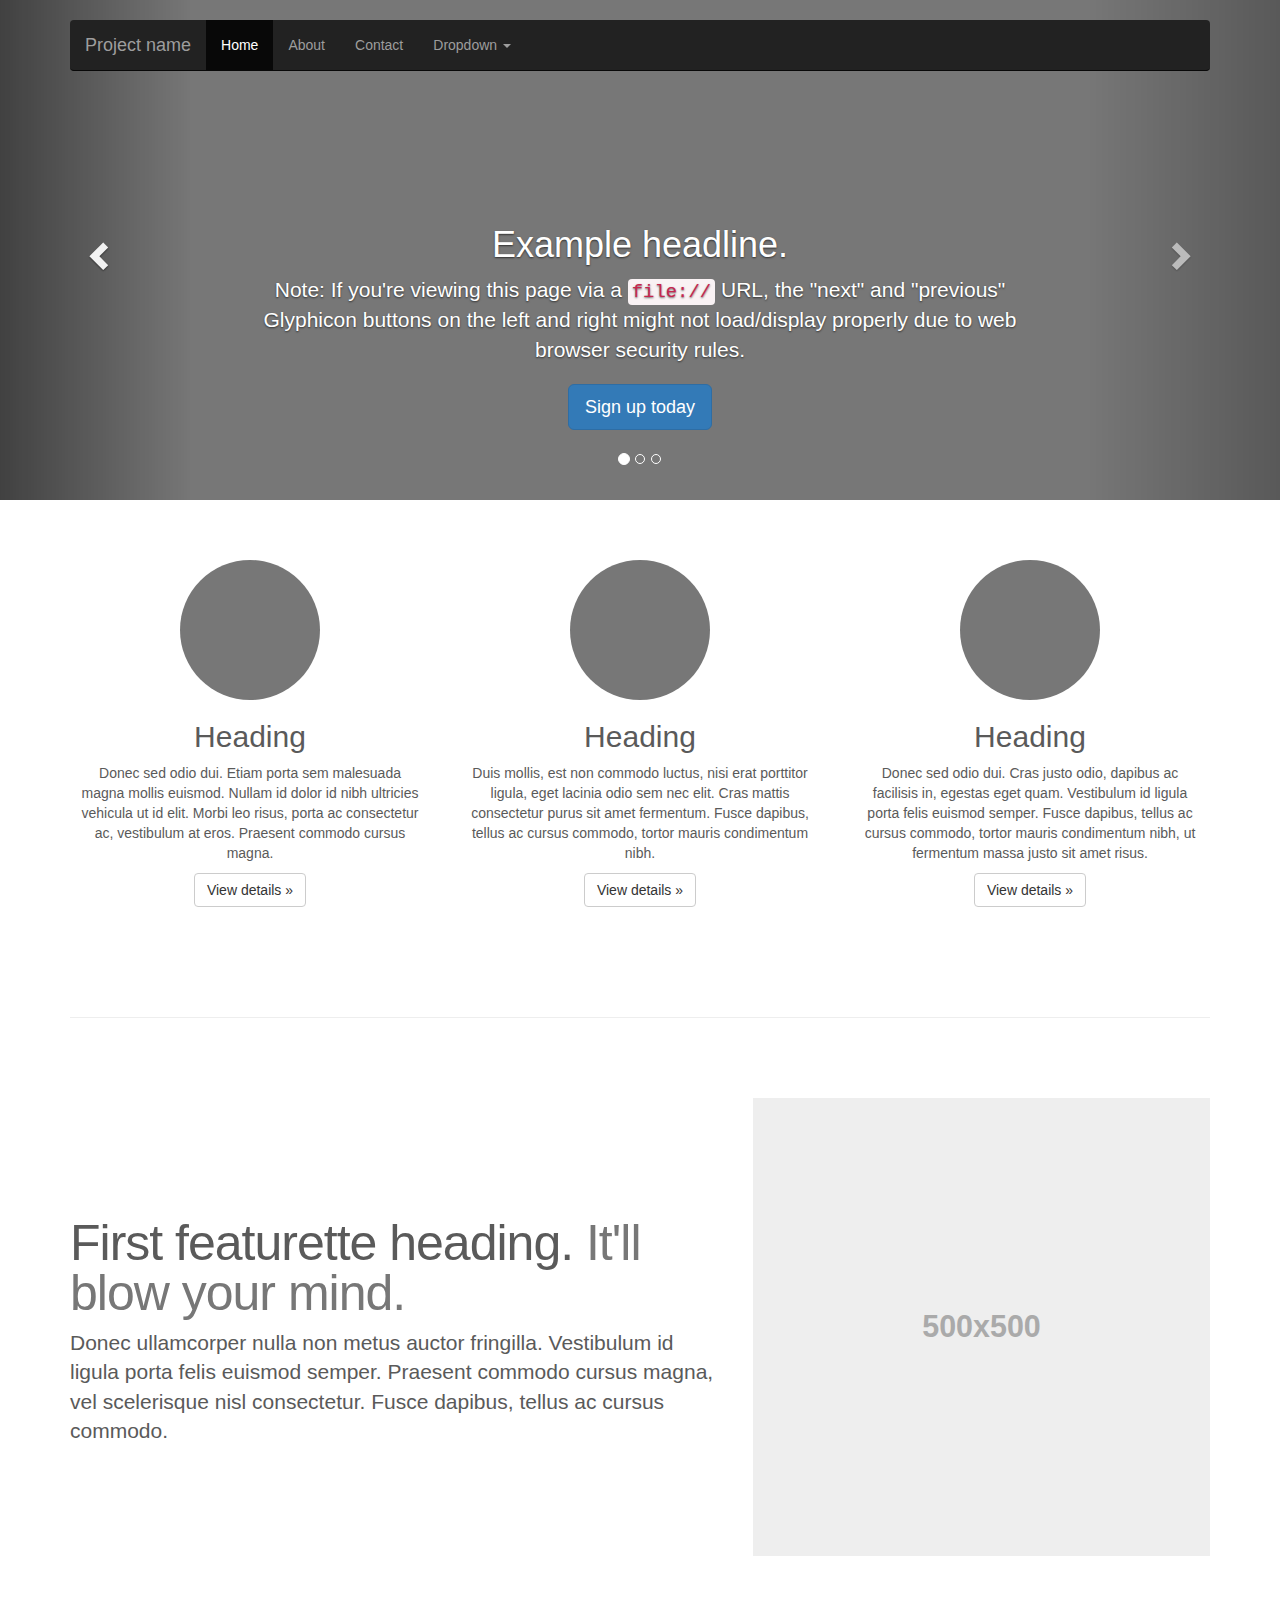
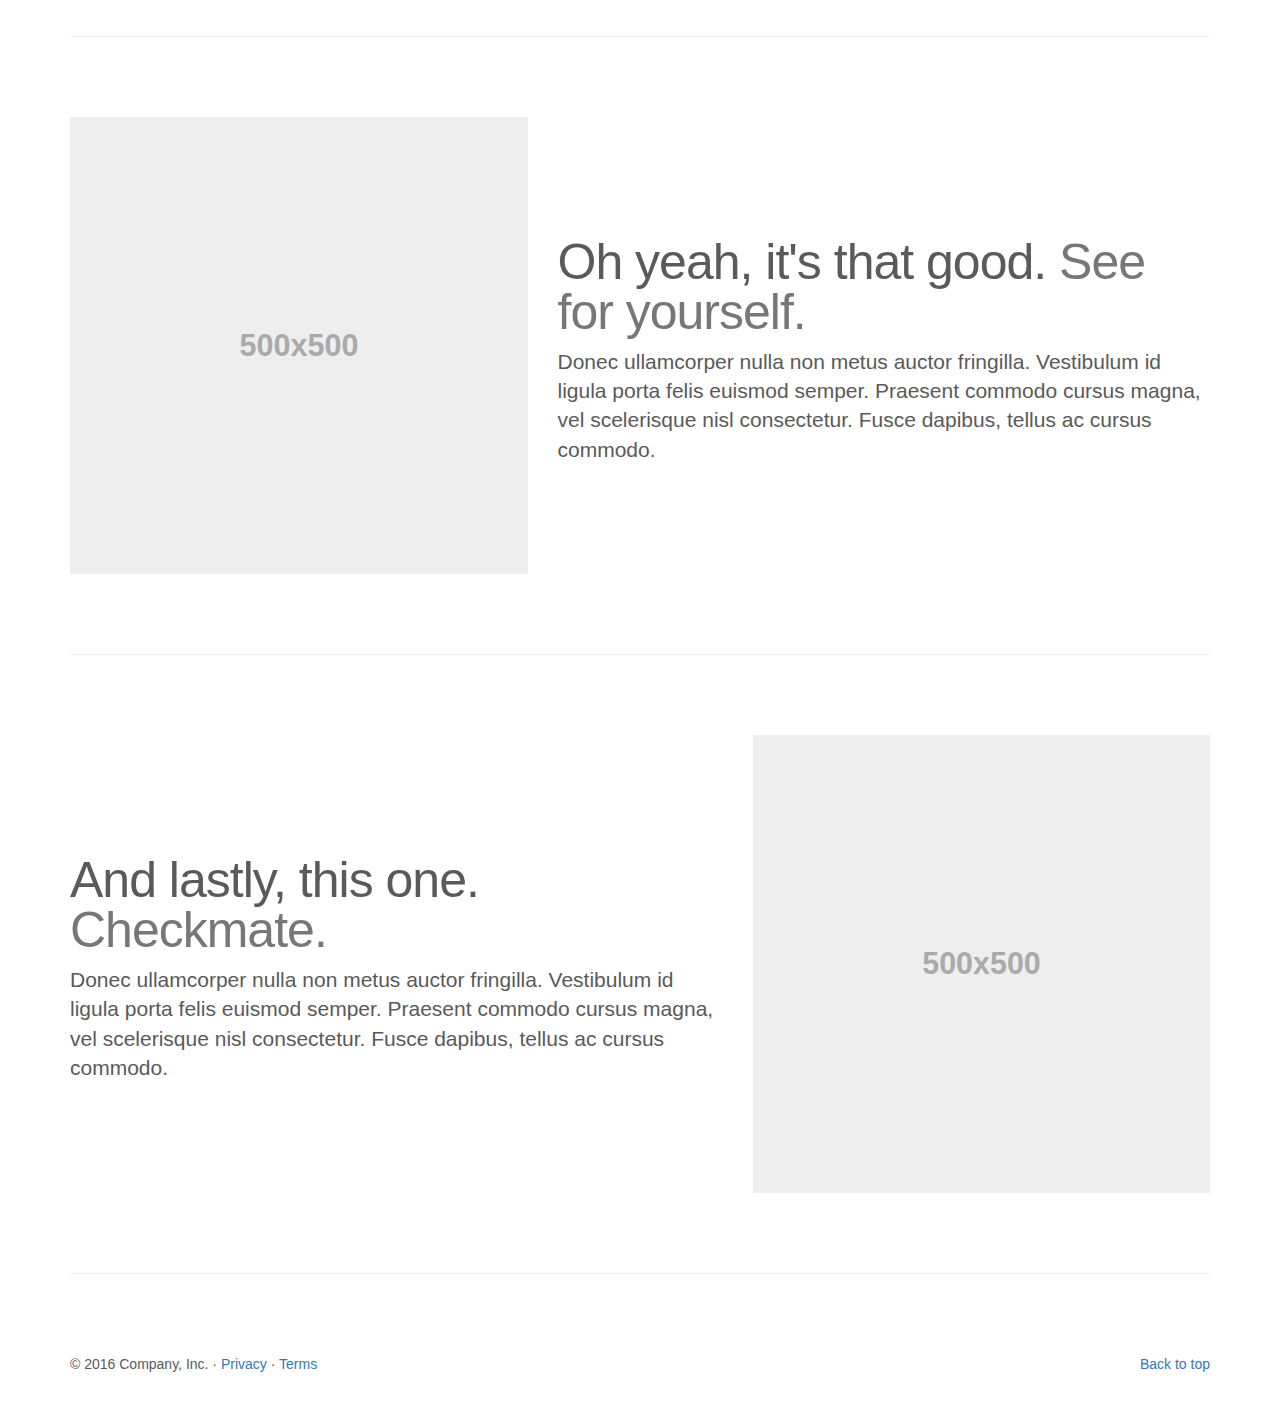
<file: bootstrap-3.3.7/docs/examples/carousel/index.html>
<!DOCTYPE html>
<html lang="en">
  <head>
    <meta charset="utf-8">
    <meta http-equiv="X-UA-Compatible" content="IE=edge">
    <meta name="viewport" content="width=device-width, initial-scale=1">
    <!-- The above 3 meta tags *must* come first in the head; any other head content must come *after* these tags -->
    <meta name="description" content="">
    <meta name="author" content="">
    <link rel="icon" href="../../favicon.ico">

    <title>Carousel Template for Bootstrap</title>

    <!-- Bootstrap core CSS -->
    <link href="../../dist/css/bootstrap.min.css" rel="stylesheet">

    <!-- IE10 viewport hack for Surface/desktop Windows 8 bug -->
    <link href="../../assets/css/ie10-viewport-bug-workaround.css" rel="stylesheet">

    <!-- Just for debugging purposes. Don't actually copy these 2 lines! -->
    <!--[if lt IE 9]><script src="../../assets/js/ie8-responsive-file-warning.js"></script><![endif]-->
    <script src="../../assets/js/ie-emulation-modes-warning.js"></script>

    <!-- HTML5 shim and Respond.js for IE8 support of HTML5 elements and media queries -->
    <!--[if lt IE 9]>
      <script src="https://oss.maxcdn.com/html5shiv/3.7.3/html5shiv.min.js"></script>
      <script src="https://oss.maxcdn.com/respond/1.4.2/respond.min.js"></script>
    <![endif]-->

    <!-- Custom styles for this template -->
    <link href="carousel.css" rel="stylesheet">
  </head>
<!-- NAVBAR
================================================== -->
  <body>
    <div class="navbar-wrapper">
      <div class="container">

        <nav class="navbar navbar-inverse navbar-static-top">
          <div class="container">
            <div class="navbar-header">
              <button type="button" class="navbar-toggle collapsed" data-toggle="collapse" data-target="#navbar" aria-expanded="false" aria-controls="navbar">
                <span class="sr-only">Toggle navigation</span>
                <span class="icon-bar"></span>
                <span class="icon-bar"></span>
                <span class="icon-bar"></span>
              </button>
              <a class="navbar-brand" href="#">Project name</a>
            </div>
            <div id="navbar" class="navbar-collapse collapse">
              <ul class="nav navbar-nav">
                <li class="active"><a href="#">Home</a></li>
                <li><a href="#about">About</a></li>
                <li><a href="#contact">Contact</a></li>
                <li class="dropdown">
                  <a href="#" class="dropdown-toggle" data-toggle="dropdown" role="button" aria-haspopup="true" aria-expanded="false">Dropdown <span class="caret"></span></a>
                  <ul class="dropdown-menu">
                    <li><a href="#">Action</a></li>
                    <li><a href="#">Another action</a></li>
                    <li><a href="#">Something else here</a></li>
                    <li role="separator" class="divider"></li>
                    <li class="dropdown-header">Nav header</li>
                    <li><a href="#">Separated link</a></li>
                    <li><a href="#">One more separated link</a></li>
                  </ul>
                </li>
              </ul>
            </div>
          </div>
        </nav>

      </div>
    </div>


    <!-- Carousel
    ================================================== -->
    <div id="myCarousel" class="carousel slide" data-ride="carousel">
      <!-- Indicators -->
      <ol class="carousel-indicators">
        <li data-target="#myCarousel" data-slide-to="0" class="active"></li>
        <li data-target="#myCarousel" data-slide-to="1"></li>
        <li data-target="#myCarousel" data-slide-to="2"></li>
      </ol>
      <div class="carousel-inner" role="listbox">
        <div class="item active">
          <img class="first-slide" src="[data-uri]" alt="First slide">
          <div class="container">
            <div class="carousel-caption">
              <h1>Example headline.</h1>
              <p>Note: If you're viewing this page via a <code>file://</code> URL, the "next" and "previous" Glyphicon buttons on the left and right might not load/display properly due to web browser security rules.</p>
              <p><a class="btn btn-lg btn-primary" href="#" role="button">Sign up today</a></p>
            </div>
          </div>
        </div>
        <div class="item">
          <img class="second-slide" src="[data-uri]" alt="Second slide">
          <div class="container">
            <div class="carousel-caption">
              <h1>Another example headline.</h1>
              <p>Cras justo odio, dapibus ac facilisis in, egestas eget quam. Donec id elit non mi porta gravida at eget metus. Nullam id dolor id nibh ultricies vehicula ut id elit.</p>
              <p><a class="btn btn-lg btn-primary" href="#" role="button">Learn more</a></p>
            </div>
          </div>
        </div>
        <div class="item">
          <img class="third-slide" src="[data-uri]" alt="Third slide">
          <div class="container">
            <div class="carousel-caption">
              <h1>One more for good measure.</h1>
              <p>Cras justo odio, dapibus ac facilisis in, egestas eget quam. Donec id elit non mi porta gravida at eget metus. Nullam id dolor id nibh ultricies vehicula ut id elit.</p>
              <p><a class="btn btn-lg btn-primary" href="#" role="button">Browse gallery</a></p>
            </div>
          </div>
        </div>
      </div>
      <a class="left carousel-control" href="#myCarousel" role="button" data-slide="prev">
        <span class="glyphicon glyphicon-chevron-left" aria-hidden="true"></span>
        <span class="sr-only">Previous</span>
      </a>
      <a class="right carousel-control" href="#myCarousel" role="button" data-slide="next">
        <span class="glyphicon glyphicon-chevron-right" aria-hidden="true"></span>
        <span class="sr-only">Next</span>
      </a>
    </div><!-- /.carousel -->


    <!-- Marketing messaging and featurettes
    ================================================== -->
    <!-- Wrap the rest of the page in another container to center all the content. -->

    <div class="container marketing">

      <!-- Three columns of text below the carousel -->
      <div class="row">
        <div class="col-lg-4">
          <img class="img-circle" src="[data-uri]" alt="Generic placeholder image" width="140" height="140">
          <h2>Heading</h2>
          <p>Donec sed odio dui. Etiam porta sem malesuada magna mollis euismod. Nullam id dolor id nibh ultricies vehicula ut id elit. Morbi leo risus, porta ac consectetur ac, vestibulum at eros. Praesent commodo cursus magna.</p>
          <p><a class="btn btn-default" href="#" role="button">View details &raquo;</a></p>
        </div><!-- /.col-lg-4 -->
        <div class="col-lg-4">
          <img class="img-circle" src="[data-uri]" alt="Generic placeholder image" width="140" height="140">
          <h2>Heading</h2>
          <p>Duis mollis, est non commodo luctus, nisi erat porttitor ligula, eget lacinia odio sem nec elit. Cras mattis consectetur purus sit amet fermentum. Fusce dapibus, tellus ac cursus commodo, tortor mauris condimentum nibh.</p>
          <p><a class="btn btn-default" href="#" role="button">View details &raquo;</a></p>
        </div><!-- /.col-lg-4 -->
        <div class="col-lg-4">
          <img class="img-circle" src="[data-uri]" alt="Generic placeholder image" width="140" height="140">
          <h2>Heading</h2>
          <p>Donec sed odio dui. Cras justo odio, dapibus ac facilisis in, egestas eget quam. Vestibulum id ligula porta felis euismod semper. Fusce dapibus, tellus ac cursus commodo, tortor mauris condimentum nibh, ut fermentum massa justo sit amet risus.</p>
          <p><a class="btn btn-default" href="#" role="button">View details &raquo;</a></p>
        </div><!-- /.col-lg-4 -->
      </div><!-- /.row -->


      <!-- START THE FEATURETTES -->

      <hr class="featurette-divider">

      <div class="row featurette">
        <div class="col-md-7">
          <h2 class="featurette-heading">First featurette heading. <span class="text-muted">It'll blow your mind.</span></h2>
          <p class="lead">Donec ullamcorper nulla non metus auctor fringilla. Vestibulum id ligula porta felis euismod semper. Praesent commodo cursus magna, vel scelerisque nisl consectetur. Fusce dapibus, tellus ac cursus commodo.</p>
        </div>
        <div class="col-md-5">
          <img class="featurette-image img-responsive center-block" data-src="holder.js/500x500/auto" alt="Generic placeholder image">
        </div>
      </div>

      <hr class="featurette-divider">

      <div class="row featurette">
        <div class="col-md-7 col-md-push-5">
          <h2 class="featurette-heading">Oh yeah, it's that good. <span class="text-muted">See for yourself.</span></h2>
          <p class="lead">Donec ullamcorper nulla non metus auctor fringilla. Vestibulum id ligula porta felis euismod semper. Praesent commodo cursus magna, vel scelerisque nisl consectetur. Fusce dapibus, tellus ac cursus commodo.</p>
        </div>
        <div class="col-md-5 col-md-pull-7">
          <img class="featurette-image img-responsive center-block" data-src="holder.js/500x500/auto" alt="Generic placeholder image">
        </div>
      </div>

      <hr class="featurette-divider">

      <div class="row featurette">
        <div class="col-md-7">
          <h2 class="featurette-heading">And lastly, this one. <span class="text-muted">Checkmate.</span></h2>
          <p class="lead">Donec ullamcorper nulla non metus auctor fringilla. Vestibulum id ligula porta felis euismod semper. Praesent commodo cursus magna, vel scelerisque nisl consectetur. Fusce dapibus, tellus ac cursus commodo.</p>
        </div>
        <div class="col-md-5">
          <img class="featurette-image img-responsive center-block" data-src="holder.js/500x500/auto" alt="Generic placeholder image">
        </div>
      </div>

      <hr class="featurette-divider">

      <!-- /END THE FEATURETTES -->


      <!-- FOOTER -->
      <footer>
        <p class="pull-right"><a href="#">Back to top</a></p>
        <p>&copy; 2016 Company, Inc. &middot; <a href="#">Privacy</a> &middot; <a href="#">Terms</a></p>
      </footer>

    </div><!-- /.container -->


    <!-- Bootstrap core JavaScript
    ================================================== -->
    <!-- Placed at the end of the document so the pages load faster -->
    <script src="https://ajax.googleapis.com/ajax/libs/jquery/1.12.4/jquery.min.js"></script>
    <script>window.jQuery || document.write('<script src="../../assets/js/vendor/jquery.min.js"><\/script>')</script>
    <script src="../../dist/js/bootstrap.min.js"></script>
    <!-- Just to make our placeholder images work. Don't actually copy the next line! -->
    <script src="../../assets/js/vendor/holder.min.js"></script>
    <!-- IE10 viewport hack for Surface/desktop Windows 8 bug -->
    <script src="../../assets/js/ie10-viewport-bug-workaround.js"></script>
  </body>
</html>
</file>
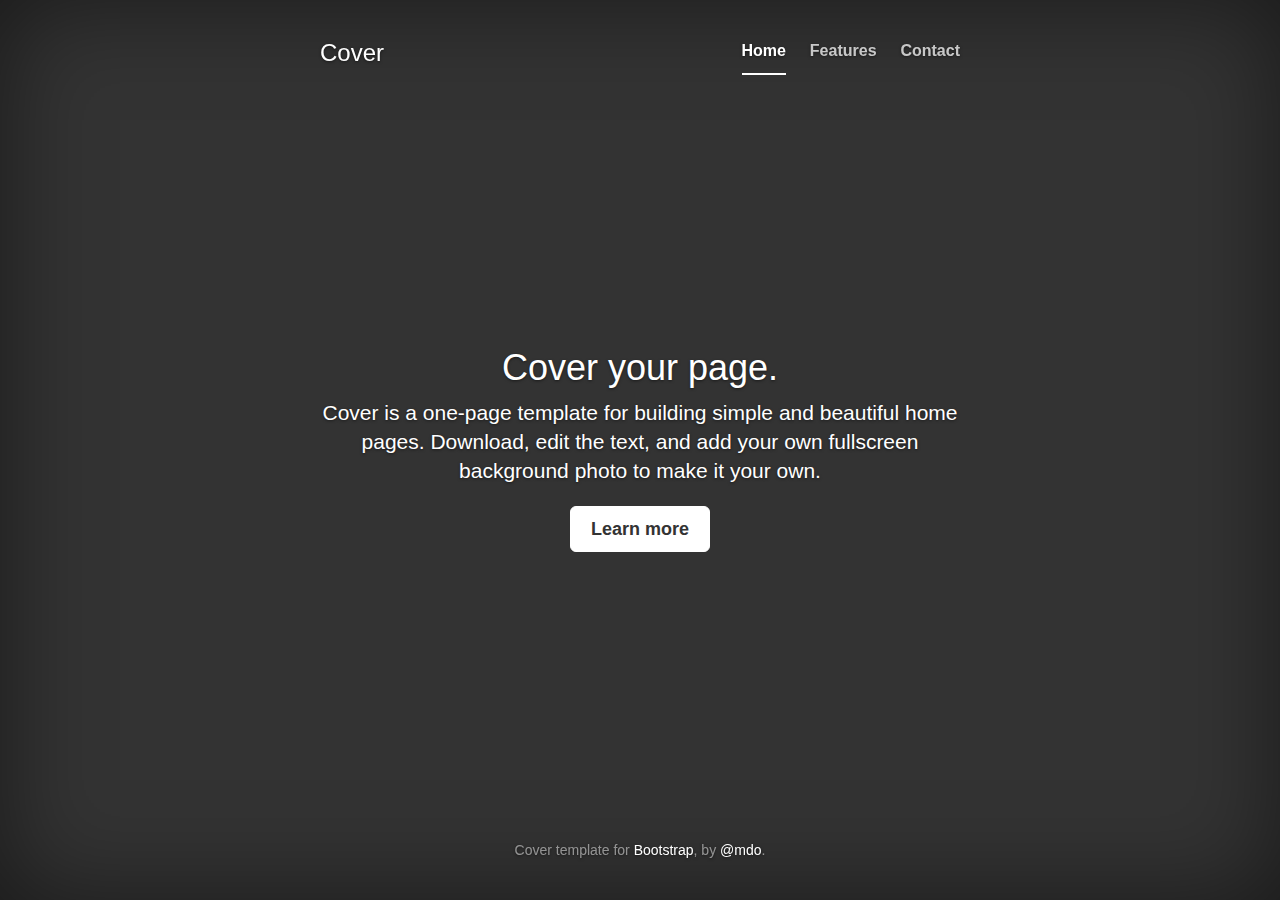
<file: bootstrap-3.3.7/docs/examples/cover/index.html>
<!DOCTYPE html>
<html lang="en">
  <head>
    <meta charset="utf-8">
    <meta http-equiv="X-UA-Compatible" content="IE=edge">
    <meta name="viewport" content="width=device-width, initial-scale=1">
    <!-- The above 3 meta tags *must* come first in the head; any other head content must come *after* these tags -->
    <meta name="description" content="">
    <meta name="author" content="">
    <link rel="icon" href="../../favicon.ico">

    <title>Cover Template for Bootstrap</title>

    <!-- Bootstrap core CSS -->
    <link href="../../dist/css/bootstrap.min.css" rel="stylesheet">

    <!-- IE10 viewport hack for Surface/desktop Windows 8 bug -->
    <link href="../../assets/css/ie10-viewport-bug-workaround.css" rel="stylesheet">

    <!-- Custom styles for this template -->
    <link href="cover.css" rel="stylesheet">

    <!-- Just for debugging purposes. Don't actually copy these 2 lines! -->
    <!--[if lt IE 9]><script src="../../assets/js/ie8-responsive-file-warning.js"></script><![endif]-->
    <script src="../../assets/js/ie-emulation-modes-warning.js"></script>

    <!-- HTML5 shim and Respond.js for IE8 support of HTML5 elements and media queries -->
    <!--[if lt IE 9]>
      <script src="https://oss.maxcdn.com/html5shiv/3.7.3/html5shiv.min.js"></script>
      <script src="https://oss.maxcdn.com/respond/1.4.2/respond.min.js"></script>
    <![endif]-->
  </head>

  <body>

    <div class="site-wrapper">

      <div class="site-wrapper-inner">

        <div class="cover-container">

          <div class="masthead clearfix">
            <div class="inner">
              <h3 class="masthead-brand">Cover</h3>
              <nav>
                <ul class="nav masthead-nav">
                  <li class="active"><a href="#">Home</a></li>
                  <li><a href="#">Features</a></li>
                  <li><a href="#">Contact</a></li>
                </ul>
              </nav>
            </div>
          </div>

          <div class="inner cover">
            <h1 class="cover-heading">Cover your page.</h1>
            <p class="lead">Cover is a one-page template for building simple and beautiful home pages. Download, edit the text, and add your own fullscreen background photo to make it your own.</p>
            <p class="lead">
              <a href="#" class="btn btn-lg btn-default">Learn more</a>
            </p>
          </div>

          <div class="mastfoot">
            <div class="inner">
              <p>Cover template for <a href="http://getbootstrap.com">Bootstrap</a>, by <a href="https://twitter.com/mdo">@mdo</a>.</p>
            </div>
          </div>

        </div>

      </div>

    </div>

    <!-- Bootstrap core JavaScript
    ================================================== -->
    <!-- Placed at the end of the document so the pages load faster -->
    <script src="https://ajax.googleapis.com/ajax/libs/jquery/1.12.4/jquery.min.js"></script>
    <script>window.jQuery || document.write('<script src="../../assets/js/vendor/jquery.min.js"><\/script>')</script>
    <script src="../../dist/js/bootstrap.min.js"></script>
    <!-- IE10 viewport hack for Surface/desktop Windows 8 bug -->
    <script src="../../assets/js/ie10-viewport-bug-workaround.js"></script>
  </body>
</html>
</file>
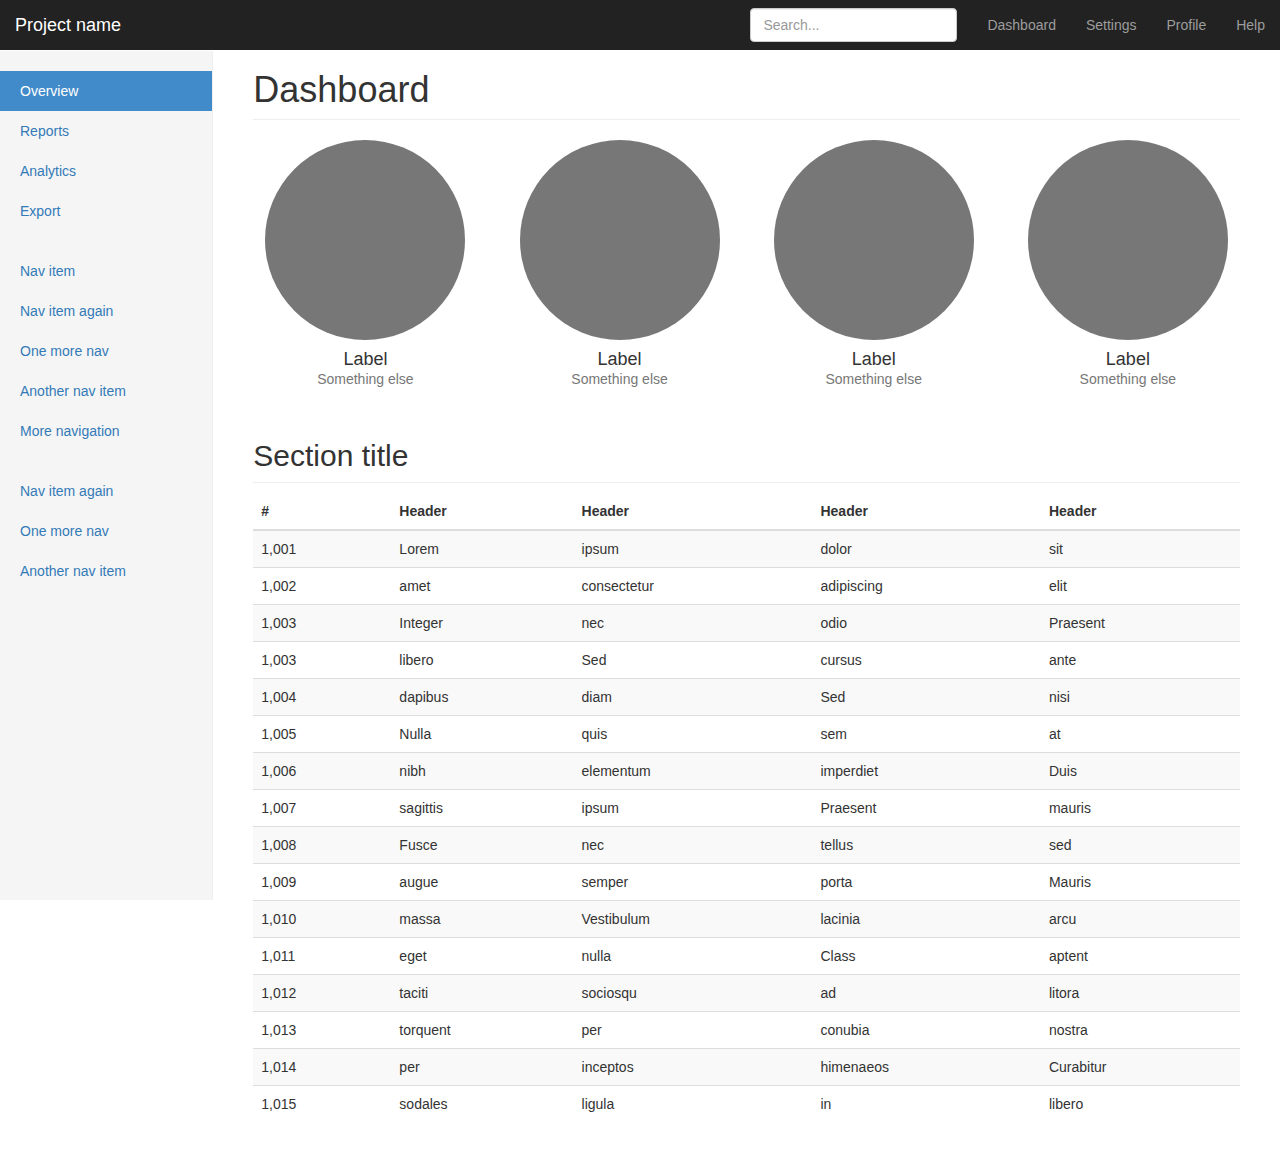
<file: bootstrap-3.3.7/docs/examples/dashboard/index.html>
<!DOCTYPE html>
<html lang="en">
  <head>
    <meta charset="utf-8">
    <meta http-equiv="X-UA-Compatible" content="IE=edge">
    <meta name="viewport" content="width=device-width, initial-scale=1">
    <!-- The above 3 meta tags *must* come first in the head; any other head content must come *after* these tags -->
    <meta name="description" content="">
    <meta name="author" content="">
    <link rel="icon" href="../../favicon.ico">

    <title>Dashboard Template for Bootstrap</title>

    <!-- Bootstrap core CSS -->
    <link href="../../dist/css/bootstrap.min.css" rel="stylesheet">

    <!-- IE10 viewport hack for Surface/desktop Windows 8 bug -->
    <link href="../../assets/css/ie10-viewport-bug-workaround.css" rel="stylesheet">

    <!-- Custom styles for this template -->
    <link href="dashboard.css" rel="stylesheet">

    <!-- Just for debugging purposes. Don't actually copy these 2 lines! -->
    <!--[if lt IE 9]><script src="../../assets/js/ie8-responsive-file-warning.js"></script><![endif]-->
    <script src="../../assets/js/ie-emulation-modes-warning.js"></script>

    <!-- HTML5 shim and Respond.js for IE8 support of HTML5 elements and media queries -->
    <!--[if lt IE 9]>
      <script src="https://oss.maxcdn.com/html5shiv/3.7.3/html5shiv.min.js"></script>
      <script src="https://oss.maxcdn.com/respond/1.4.2/respond.min.js"></script>
    <![endif]-->
  </head>

  <body>

    <nav class="navbar navbar-inverse navbar-fixed-top">
      <div class="container-fluid">
        <div class="navbar-header">
          <button type="button" class="navbar-toggle collapsed" data-toggle="collapse" data-target="#navbar" aria-expanded="false" aria-controls="navbar">
            <span class="sr-only">Toggle navigation</span>
            <span class="icon-bar"></span>
            <span class="icon-bar"></span>
            <span class="icon-bar"></span>
          </button>
          <a class="navbar-brand" href="#">Project name</a>
        </div>
        <div id="navbar" class="navbar-collapse collapse">
          <ul class="nav navbar-nav navbar-right">
            <li><a href="#">Dashboard</a></li>
            <li><a href="#">Settings</a></li>
            <li><a href="#">Profile</a></li>
            <li><a href="#">Help</a></li>
          </ul>
          <form class="navbar-form navbar-right">
            <input type="text" class="form-control" placeholder="Search...">
          </form>
        </div>
      </div>
    </nav>

    <div class="container-fluid">
      <div class="row">
        <div class="col-sm-3 col-md-2 sidebar">
          <ul class="nav nav-sidebar">
            <li class="active"><a href="#">Overview <span class="sr-only">(current)</span></a></li>
            <li><a href="#">Reports</a></li>
            <li><a href="#">Analytics</a></li>
            <li><a href="#">Export</a></li>
          </ul>
          <ul class="nav nav-sidebar">
            <li><a href="">Nav item</a></li>
            <li><a href="">Nav item again</a></li>
            <li><a href="">One more nav</a></li>
            <li><a href="">Another nav item</a></li>
            <li><a href="">More navigation</a></li>
          </ul>
          <ul class="nav nav-sidebar">
            <li><a href="">Nav item again</a></li>
            <li><a href="">One more nav</a></li>
            <li><a href="">Another nav item</a></li>
          </ul>
        </div>
        <div class="col-sm-9 col-sm-offset-3 col-md-10 col-md-offset-2 main">
          <h1 class="page-header">Dashboard</h1>

          <div class="row placeholders">
            <div class="col-xs-6 col-sm-3 placeholder">
              <img src="[data-uri]" width="200" height="200" class="img-responsive" alt="Generic placeholder thumbnail">
              <h4>Label</h4>
              <span class="text-muted">Something else</span>
            </div>
            <div class="col-xs-6 col-sm-3 placeholder">
              <img src="[data-uri]" width="200" height="200" class="img-responsive" alt="Generic placeholder thumbnail">
              <h4>Label</h4>
              <span class="text-muted">Something else</span>
            </div>
            <div class="col-xs-6 col-sm-3 placeholder">
              <img src="[data-uri]" width="200" height="200" class="img-responsive" alt="Generic placeholder thumbnail">
              <h4>Label</h4>
              <span class="text-muted">Something else</span>
            </div>
            <div class="col-xs-6 col-sm-3 placeholder">
              <img src="[data-uri]" width="200" height="200" class="img-responsive" alt="Generic placeholder thumbnail">
              <h4>Label</h4>
              <span class="text-muted">Something else</span>
            </div>
          </div>

          <h2 class="sub-header">Section title</h2>
          <div class="table-responsive">
            <table class="table table-striped">
              <thead>
                <tr>
                  <th>#</th>
                  <th>Header</th>
                  <th>Header</th>
                  <th>Header</th>
                  <th>Header</th>
                </tr>
              </thead>
              <tbody>
                <tr>
                  <td>1,001</td>
                  <td>Lorem</td>
                  <td>ipsum</td>
                  <td>dolor</td>
                  <td>sit</td>
                </tr>
                <tr>
                  <td>1,002</td>
                  <td>amet</td>
                  <td>consectetur</td>
                  <td>adipiscing</td>
                  <td>elit</td>
                </tr>
                <tr>
                  <td>1,003</td>
                  <td>Integer</td>
                  <td>nec</td>
                  <td>odio</td>
                  <td>Praesent</td>
                </tr>
                <tr>
                  <td>1,003</td>
                  <td>libero</td>
                  <td>Sed</td>
                  <td>cursus</td>
                  <td>ante</td>
                </tr>
                <tr>
                  <td>1,004</td>
                  <td>dapibus</td>
                  <td>diam</td>
                  <td>Sed</td>
                  <td>nisi</td>
                </tr>
                <tr>
                  <td>1,005</td>
                  <td>Nulla</td>
                  <td>quis</td>
                  <td>sem</td>
                  <td>at</td>
                </tr>
                <tr>
                  <td>1,006</td>
                  <td>nibh</td>
                  <td>elementum</td>
                  <td>imperdiet</td>
                  <td>Duis</td>
                </tr>
                <tr>
                  <td>1,007</td>
                  <td>sagittis</td>
                  <td>ipsum</td>
                  <td>Praesent</td>
                  <td>mauris</td>
                </tr>
                <tr>
                  <td>1,008</td>
                  <td>Fusce</td>
                  <td>nec</td>
                  <td>tellus</td>
                  <td>sed</td>
                </tr>
                <tr>
                  <td>1,009</td>
                  <td>augue</td>
                  <td>semper</td>
                  <td>porta</td>
                  <td>Mauris</td>
                </tr>
                <tr>
                  <td>1,010</td>
                  <td>massa</td>
                  <td>Vestibulum</td>
                  <td>lacinia</td>
                  <td>arcu</td>
                </tr>
                <tr>
                  <td>1,011</td>
                  <td>eget</td>
                  <td>nulla</td>
                  <td>Class</td>
                  <td>aptent</td>
                </tr>
                <tr>
                  <td>1,012</td>
                  <td>taciti</td>
                  <td>sociosqu</td>
                  <td>ad</td>
                  <td>litora</td>
                </tr>
                <tr>
                  <td>1,013</td>
                  <td>torquent</td>
                  <td>per</td>
                  <td>conubia</td>
                  <td>nostra</td>
                </tr>
                <tr>
                  <td>1,014</td>
                  <td>per</td>
                  <td>inceptos</td>
                  <td>himenaeos</td>
                  <td>Curabitur</td>
                </tr>
                <tr>
                  <td>1,015</td>
                  <td>sodales</td>
                  <td>ligula</td>
                  <td>in</td>
                  <td>libero</td>
                </tr>
              </tbody>
            </table>
          </div>
        </div>
      </div>
    </div>

    <!-- Bootstrap core JavaScript
    ================================================== -->
    <!-- Placed at the end of the document so the pages load faster -->
    <script src="https://ajax.googleapis.com/ajax/libs/jquery/1.12.4/jquery.min.js"></script>
    <script>window.jQuery || document.write('<script src="../../assets/js/vendor/jquery.min.js"><\/script>')</script>
    <script src="../../dist/js/bootstrap.min.js"></script>
    <!-- Just to make our placeholder images work. Don't actually copy the next line! -->
    <script src="../../assets/js/vendor/holder.min.js"></script>
    <!-- IE10 viewport hack for Surface/desktop Windows 8 bug -->
    <script src="../../assets/js/ie10-viewport-bug-workaround.js"></script>
  </body>
</html>
</file>
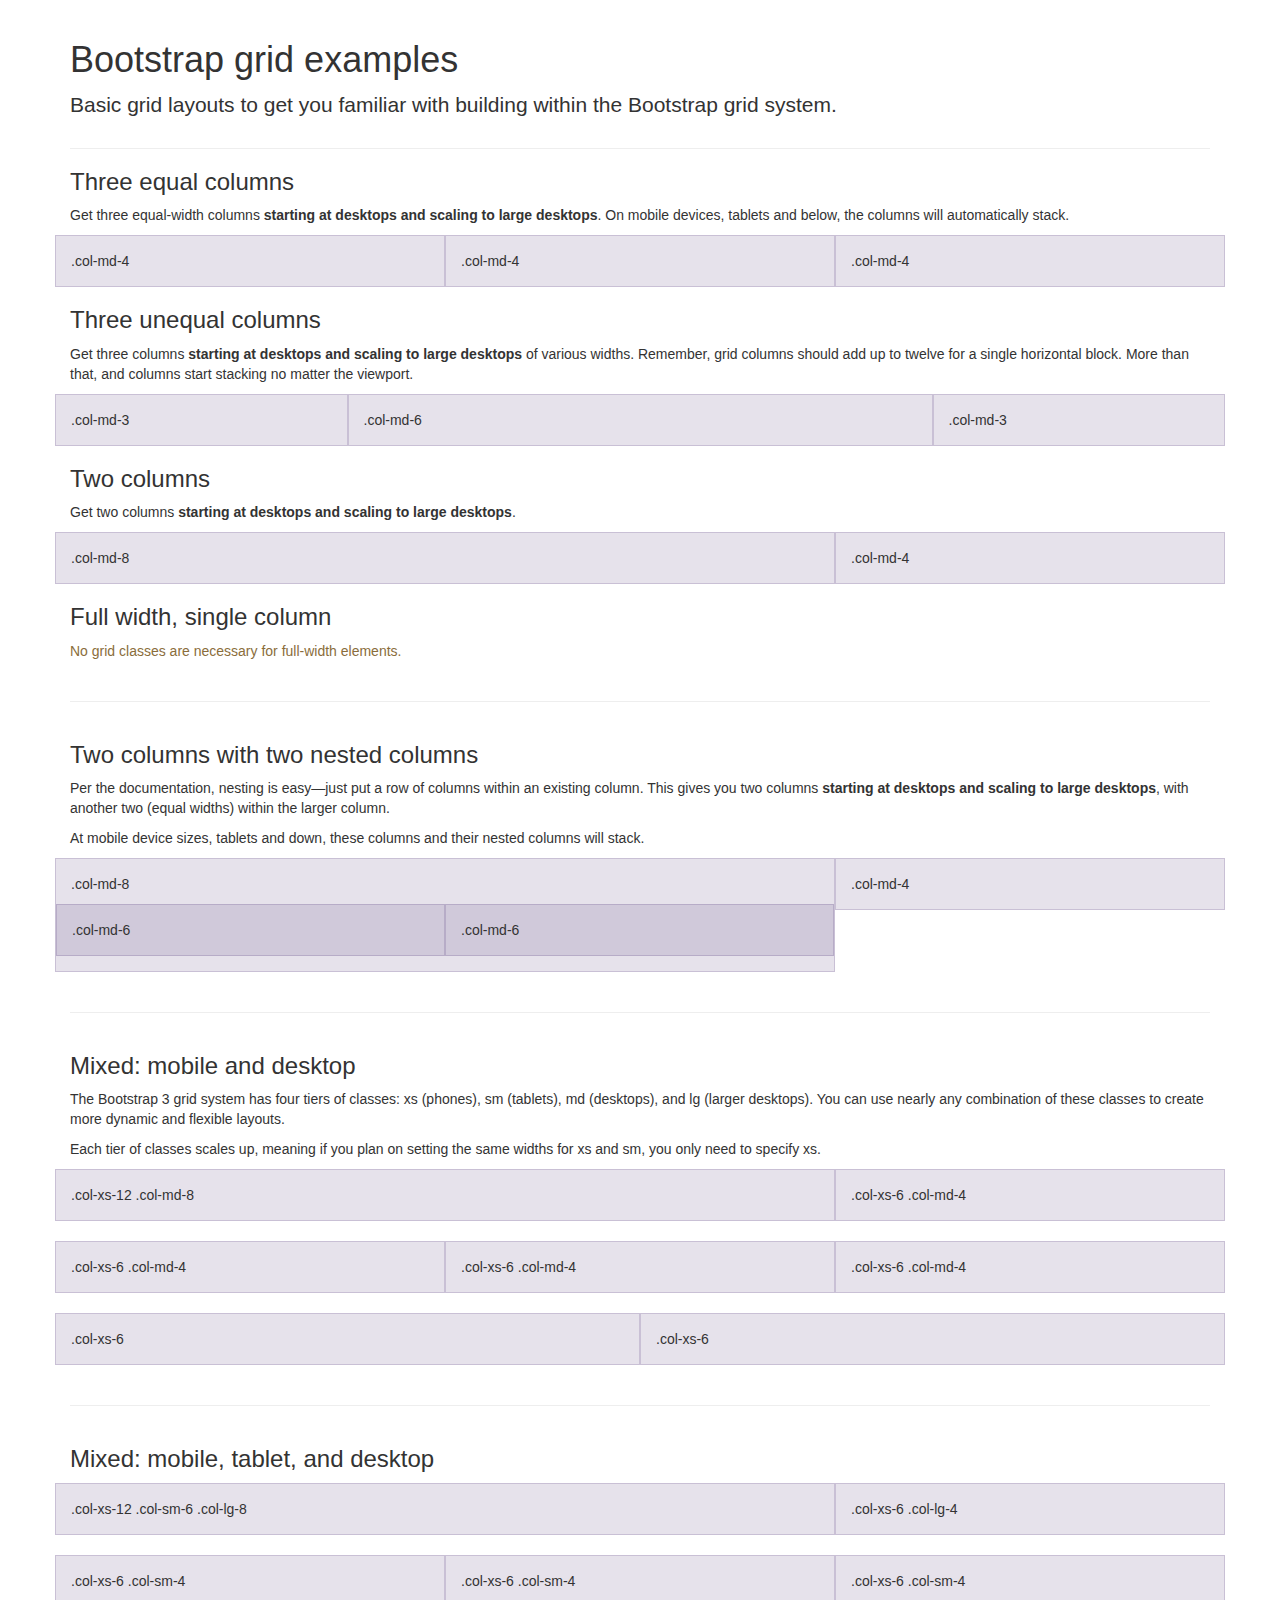
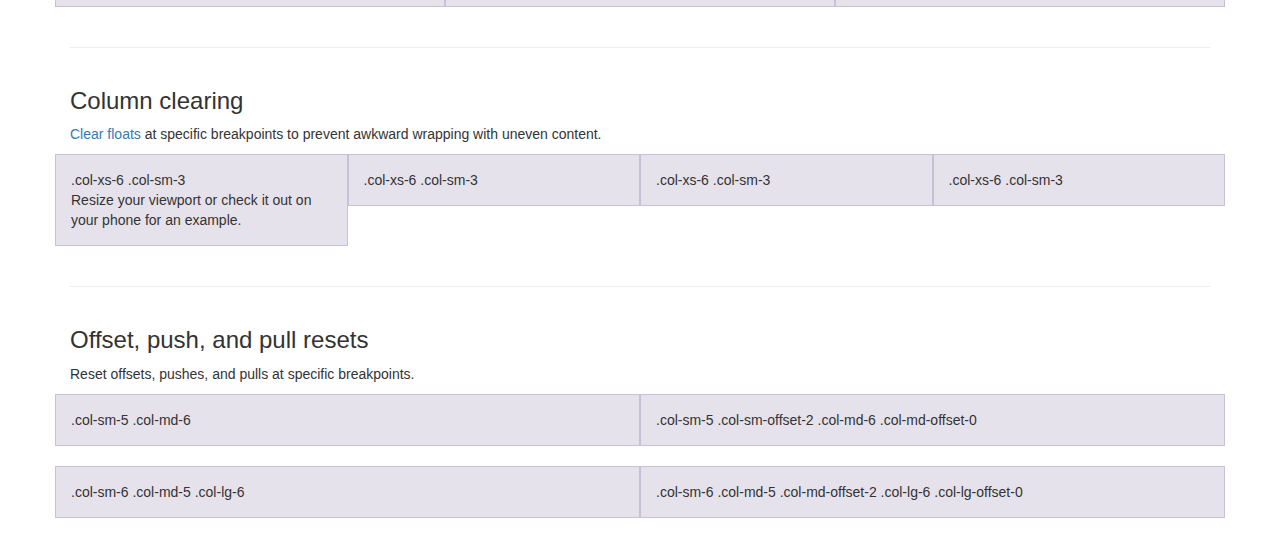
<file: bootstrap-3.3.7/docs/examples/grid/index.html>
<!DOCTYPE html>
<html lang="en">
  <head>
    <meta charset="utf-8">
    <meta http-equiv="X-UA-Compatible" content="IE=edge">
    <meta name="viewport" content="width=device-width, initial-scale=1">
    <!-- The above 3 meta tags *must* come first in the head; any other head content must come *after* these tags -->
    <meta name="description" content="">
    <meta name="author" content="">
    <link rel="icon" href="../../favicon.ico">

    <title>Grid Template for Bootstrap</title>

    <!-- Bootstrap core CSS -->
    <link href="../../dist/css/bootstrap.min.css" rel="stylesheet">

    <!-- IE10 viewport hack for Surface/desktop Windows 8 bug -->
    <link href="../../assets/css/ie10-viewport-bug-workaround.css" rel="stylesheet">

    <!-- Custom styles for this template -->
    <link href="grid.css" rel="stylesheet">

    <!-- Just for debugging purposes. Don't actually copy these 2 lines! -->
    <!--[if lt IE 9]><script src="../../assets/js/ie8-responsive-file-warning.js"></script><![endif]-->
    <script src="../../assets/js/ie-emulation-modes-warning.js"></script>

    <!-- HTML5 shim and Respond.js for IE8 support of HTML5 elements and media queries -->
    <!--[if lt IE 9]>
      <script src="https://oss.maxcdn.com/html5shiv/3.7.3/html5shiv.min.js"></script>
      <script src="https://oss.maxcdn.com/respond/1.4.2/respond.min.js"></script>
    <![endif]-->
  </head>

  <body>
    <div class="container">

      <div class="page-header">
        <h1>Bootstrap grid examples</h1>
        <p class="lead">Basic grid layouts to get you familiar with building within the Bootstrap grid system.</p>
      </div>

      <h3>Three equal columns</h3>
      <p>Get three equal-width columns <strong>starting at desktops and scaling to large desktops</strong>. On mobile devices, tablets and below, the columns will automatically stack.</p>
      <div class="row">
        <div class="col-md-4">.col-md-4</div>
        <div class="col-md-4">.col-md-4</div>
        <div class="col-md-4">.col-md-4</div>
      </div>

      <h3>Three unequal columns</h3>
      <p>Get three columns <strong>starting at desktops and scaling to large desktops</strong> of various widths. Remember, grid columns should add up to twelve for a single horizontal block. More than that, and columns start stacking no matter the viewport.</p>
      <div class="row">
        <div class="col-md-3">.col-md-3</div>
        <div class="col-md-6">.col-md-6</div>
        <div class="col-md-3">.col-md-3</div>
      </div>

      <h3>Two columns</h3>
      <p>Get two columns <strong>starting at desktops and scaling to large desktops</strong>.</p>
      <div class="row">
        <div class="col-md-8">.col-md-8</div>
        <div class="col-md-4">.col-md-4</div>
      </div>

      <h3>Full width, single column</h3>
      <p class="text-warning">No grid classes are necessary for full-width elements.</p>

      <hr>

      <h3>Two columns with two nested columns</h3>
      <p>Per the documentation, nesting is easy—just put a row of columns within an existing column. This gives you two columns <strong>starting at desktops and scaling to large desktops</strong>, with another two (equal widths) within the larger column.</p>
      <p>At mobile device sizes, tablets and down, these columns and their nested columns will stack.</p>
      <div class="row">
        <div class="col-md-8">
          .col-md-8
          <div class="row">
            <div class="col-md-6">.col-md-6</div>
            <div class="col-md-6">.col-md-6</div>
          </div>
        </div>
        <div class="col-md-4">.col-md-4</div>
      </div>

      <hr>

      <h3>Mixed: mobile and desktop</h3>
      <p>The Bootstrap 3 grid system has four tiers of classes: xs (phones), sm (tablets), md (desktops), and lg (larger desktops). You can use nearly any combination of these classes to create more dynamic and flexible layouts.</p>
      <p>Each tier of classes scales up, meaning if you plan on setting the same widths for xs and sm, you only need to specify xs.</p>
      <div class="row">
        <div class="col-xs-12 col-md-8">.col-xs-12 .col-md-8</div>
        <div class="col-xs-6 col-md-4">.col-xs-6 .col-md-4</div>
      </div>
      <div class="row">
        <div class="col-xs-6 col-md-4">.col-xs-6 .col-md-4</div>
        <div class="col-xs-6 col-md-4">.col-xs-6 .col-md-4</div>
        <div class="col-xs-6 col-md-4">.col-xs-6 .col-md-4</div>
      </div>
      <div class="row">
        <div class="col-xs-6">.col-xs-6</div>
        <div class="col-xs-6">.col-xs-6</div>
      </div>

      <hr>

      <h3>Mixed: mobile, tablet, and desktop</h3>
      <p></p>
      <div class="row">
        <div class="col-xs-12 col-sm-6 col-lg-8">.col-xs-12 .col-sm-6 .col-lg-8</div>
        <div class="col-xs-6 col-lg-4">.col-xs-6 .col-lg-4</div>
      </div>
      <div class="row">
        <div class="col-xs-6 col-sm-4">.col-xs-6 .col-sm-4</div>
        <div class="col-xs-6 col-sm-4">.col-xs-6 .col-sm-4</div>
        <div class="col-xs-6 col-sm-4">.col-xs-6 .col-sm-4</div>
      </div>

      <hr>

      <h3>Column clearing</h3>
      <p><a href="http://getbootstrap.com/css/#grid-responsive-resets">Clear floats</a> at specific breakpoints to prevent awkward wrapping with uneven content.</p>
      <div class="row">
        <div class="col-xs-6 col-sm-3">
          .col-xs-6 .col-sm-3
          <br>
          Resize your viewport or check it out on your phone for an example.
        </div>
        <div class="col-xs-6 col-sm-3">.col-xs-6 .col-sm-3</div>

        <!-- Add the extra clearfix for only the required viewport -->
        <div class="clearfix visible-xs"></div>

        <div class="col-xs-6 col-sm-3">.col-xs-6 .col-sm-3</div>
        <div class="col-xs-6 col-sm-3">.col-xs-6 .col-sm-3</div>
      </div>

      <hr>

      <h3>Offset, push, and pull resets</h3>
      <p>Reset offsets, pushes, and pulls at specific breakpoints.</p>
      <div class="row">
        <div class="col-sm-5 col-md-6">.col-sm-5 .col-md-6</div>
        <div class="col-sm-5 col-sm-offset-2 col-md-6 col-md-offset-0">.col-sm-5 .col-sm-offset-2 .col-md-6 .col-md-offset-0</div>
      </div>
      <div class="row">
        <div class="col-sm-6 col-md-5 col-lg-6">.col-sm-6 .col-md-5 .col-lg-6</div>
        <div class="col-sm-6 col-md-5 col-md-offset-2 col-lg-6 col-lg-offset-0">.col-sm-6 .col-md-5 .col-md-offset-2 .col-lg-6 .col-lg-offset-0</div>
      </div>


    </div> <!-- /container -->


    <!-- IE10 viewport hack for Surface/desktop Windows 8 bug -->
    <script src="../../assets/js/ie10-viewport-bug-workaround.js"></script>
  </body>
</html>
</file>
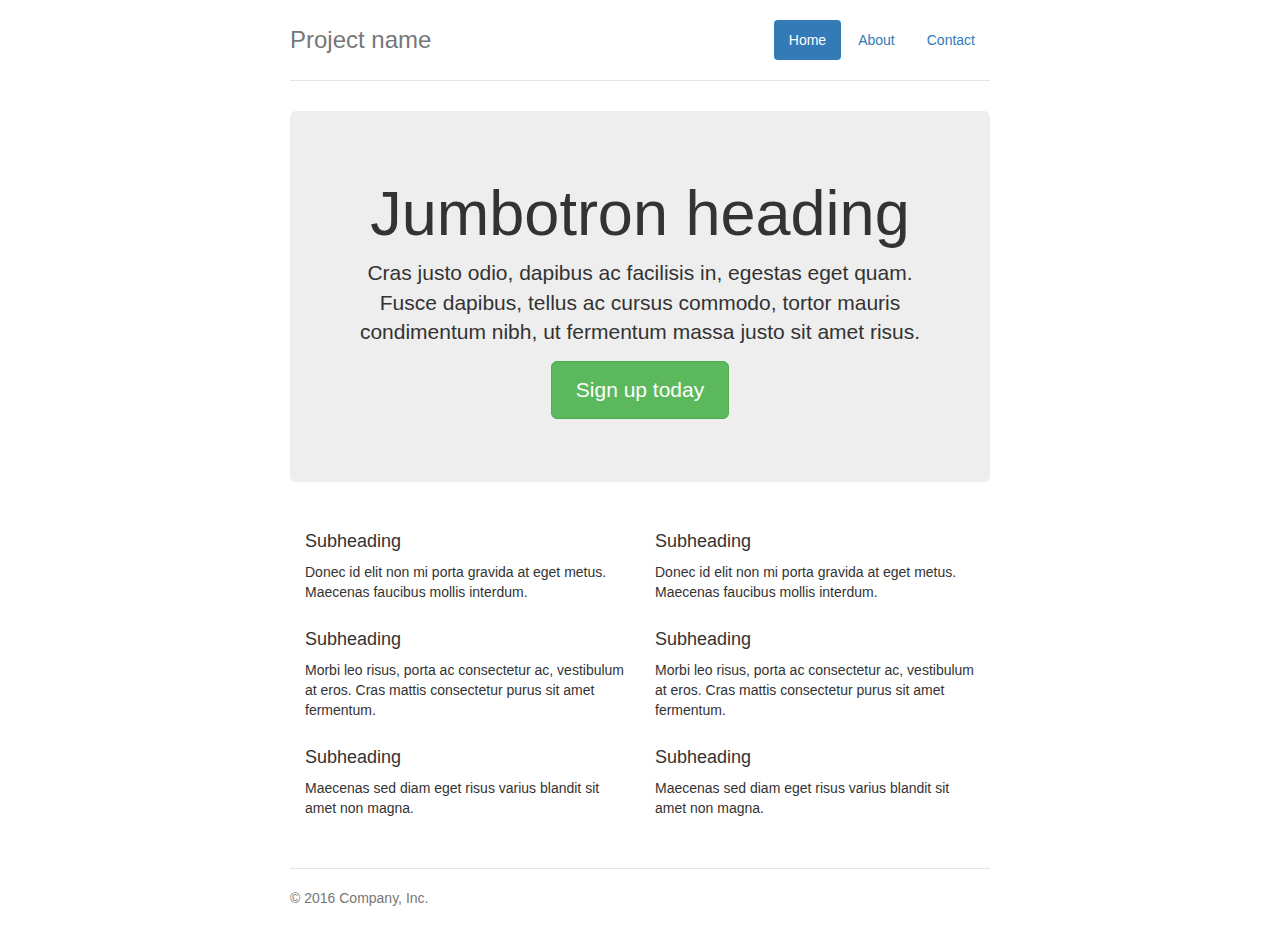
<file: bootstrap-3.3.7/docs/examples/jumbotron-narrow/index.html>
<!DOCTYPE html>
<html lang="en">
  <head>
    <meta charset="utf-8">
    <meta http-equiv="X-UA-Compatible" content="IE=edge">
    <meta name="viewport" content="width=device-width, initial-scale=1">
    <!-- The above 3 meta tags *must* come first in the head; any other head content must come *after* these tags -->
    <meta name="description" content="">
    <meta name="author" content="">
    <link rel="icon" href="../../favicon.ico">

    <title>Narrow Jumbotron Template for Bootstrap</title>

    <!-- Bootstrap core CSS -->
    <link href="../../dist/css/bootstrap.min.css" rel="stylesheet">

    <!-- IE10 viewport hack for Surface/desktop Windows 8 bug -->
    <link href="../../assets/css/ie10-viewport-bug-workaround.css" rel="stylesheet">

    <!-- Custom styles for this template -->
    <link href="jumbotron-narrow.css" rel="stylesheet">

    <!-- Just for debugging purposes. Don't actually copy these 2 lines! -->
    <!--[if lt IE 9]><script src="../../assets/js/ie8-responsive-file-warning.js"></script><![endif]-->
    <script src="../../assets/js/ie-emulation-modes-warning.js"></script>

    <!-- HTML5 shim and Respond.js for IE8 support of HTML5 elements and media queries -->
    <!--[if lt IE 9]>
      <script src="https://oss.maxcdn.com/html5shiv/3.7.3/html5shiv.min.js"></script>
      <script src="https://oss.maxcdn.com/respond/1.4.2/respond.min.js"></script>
    <![endif]-->
  </head>

  <body>

    <div class="container">
      <div class="header clearfix">
        <nav>
          <ul class="nav nav-pills pull-right">
            <li role="presentation" class="active"><a href="#">Home</a></li>
            <li role="presentation"><a href="#">About</a></li>
            <li role="presentation"><a href="#">Contact</a></li>
          </ul>
        </nav>
        <h3 class="text-muted">Project name</h3>
      </div>

      <div class="jumbotron">
        <h1>Jumbotron heading</h1>
        <p class="lead">Cras justo odio, dapibus ac facilisis in, egestas eget quam. Fusce dapibus, tellus ac cursus commodo, tortor mauris condimentum nibh, ut fermentum massa justo sit amet risus.</p>
        <p><a class="btn btn-lg btn-success" href="#" role="button">Sign up today</a></p>
      </div>

      <div class="row marketing">
        <div class="col-lg-6">
          <h4>Subheading</h4>
          <p>Donec id elit non mi porta gravida at eget metus. Maecenas faucibus mollis interdum.</p>

          <h4>Subheading</h4>
          <p>Morbi leo risus, porta ac consectetur ac, vestibulum at eros. Cras mattis consectetur purus sit amet fermentum.</p>

          <h4>Subheading</h4>
          <p>Maecenas sed diam eget risus varius blandit sit amet non magna.</p>
        </div>

        <div class="col-lg-6">
          <h4>Subheading</h4>
          <p>Donec id elit non mi porta gravida at eget metus. Maecenas faucibus mollis interdum.</p>

          <h4>Subheading</h4>
          <p>Morbi leo risus, porta ac consectetur ac, vestibulum at eros. Cras mattis consectetur purus sit amet fermentum.</p>

          <h4>Subheading</h4>
          <p>Maecenas sed diam eget risus varius blandit sit amet non magna.</p>
        </div>
      </div>

      <footer class="footer">
        <p>&copy; 2016 Company, Inc.</p>
      </footer>

    </div> <!-- /container -->


    <!-- IE10 viewport hack for Surface/desktop Windows 8 bug -->
    <script src="../../assets/js/ie10-viewport-bug-workaround.js"></script>
  </body>
</html>
</file>
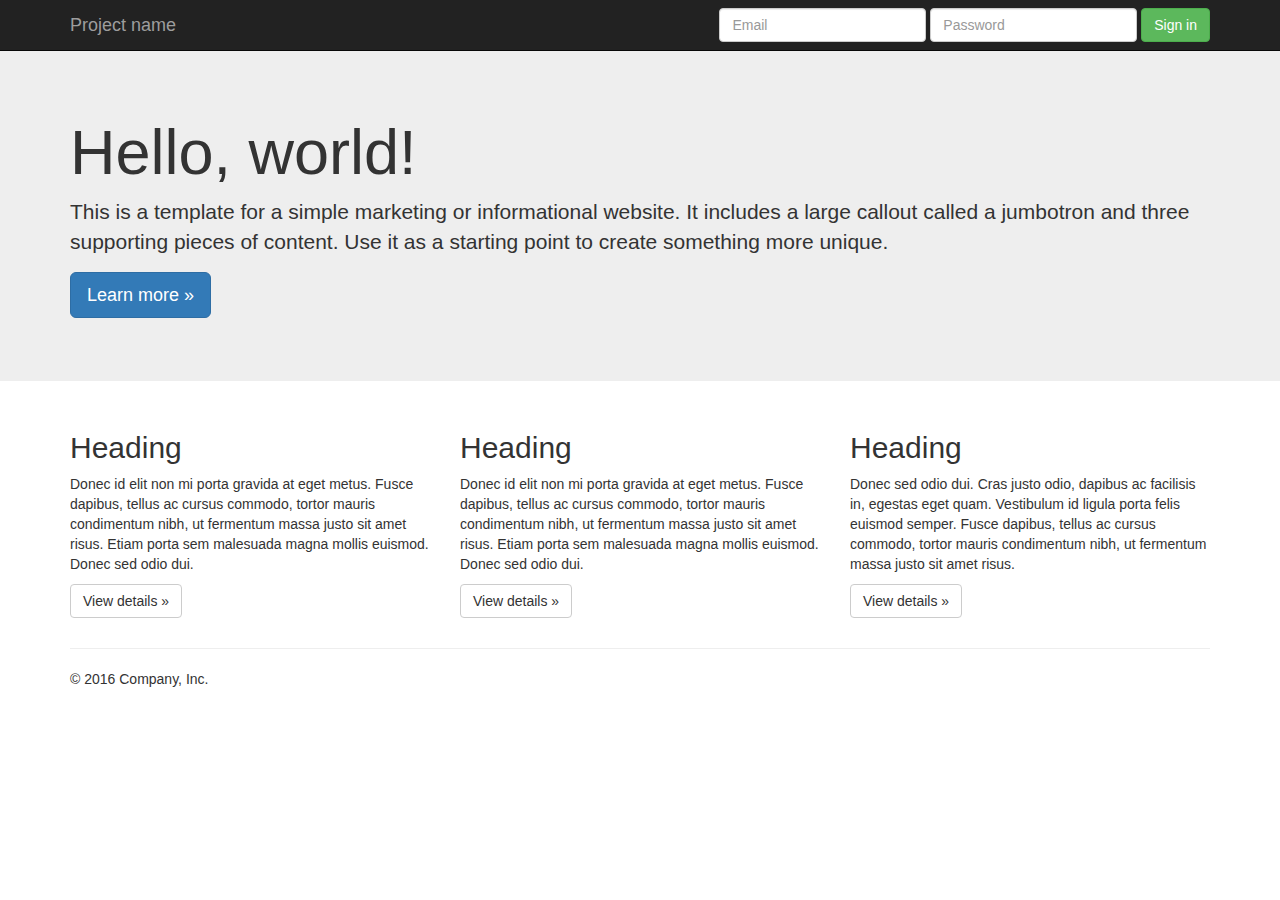
<file: bootstrap-3.3.7/docs/examples/jumbotron/index.html>
<!DOCTYPE html>
<html lang="en">
  <head>
    <meta charset="utf-8">
    <meta http-equiv="X-UA-Compatible" content="IE=edge">
    <meta name="viewport" content="width=device-width, initial-scale=1">
    <!-- The above 3 meta tags *must* come first in the head; any other head content must come *after* these tags -->
    <meta name="description" content="">
    <meta name="author" content="">
    <link rel="icon" href="../../favicon.ico">

    <title>Jumbotron Template for Bootstrap</title>

    <!-- Bootstrap core CSS -->
    <link href="../../dist/css/bootstrap.min.css" rel="stylesheet">

    <!-- IE10 viewport hack for Surface/desktop Windows 8 bug -->
    <link href="../../assets/css/ie10-viewport-bug-workaround.css" rel="stylesheet">

    <!-- Custom styles for this template -->
    <link href="jumbotron.css" rel="stylesheet">

    <!-- Just for debugging purposes. Don't actually copy these 2 lines! -->
    <!--[if lt IE 9]><script src="../../assets/js/ie8-responsive-file-warning.js"></script><![endif]-->
    <script src="../../assets/js/ie-emulation-modes-warning.js"></script>

    <!-- HTML5 shim and Respond.js for IE8 support of HTML5 elements and media queries -->
    <!--[if lt IE 9]>
      <script src="https://oss.maxcdn.com/html5shiv/3.7.3/html5shiv.min.js"></script>
      <script src="https://oss.maxcdn.com/respond/1.4.2/respond.min.js"></script>
    <![endif]-->
  </head>

  <body>

    <nav class="navbar navbar-inverse navbar-fixed-top">
      <div class="container">
        <div class="navbar-header">
          <button type="button" class="navbar-toggle collapsed" data-toggle="collapse" data-target="#navbar" aria-expanded="false" aria-controls="navbar">
            <span class="sr-only">Toggle navigation</span>
            <span class="icon-bar"></span>
            <span class="icon-bar"></span>
            <span class="icon-bar"></span>
          </button>
          <a class="navbar-brand" href="#">Project name</a>
        </div>
        <div id="navbar" class="navbar-collapse collapse">
          <form class="navbar-form navbar-right">
            <div class="form-group">
              <input type="text" placeholder="Email" class="form-control">
            </div>
            <div class="form-group">
              <input type="password" placeholder="Password" class="form-control">
            </div>
            <button type="submit" class="btn btn-success">Sign in</button>
          </form>
        </div><!--/.navbar-collapse -->
      </div>
    </nav>

    <!-- Main jumbotron for a primary marketing message or call to action -->
    <div class="jumbotron">
      <div class="container">
        <h1>Hello, world!</h1>
        <p>This is a template for a simple marketing or informational website. It includes a large callout called a jumbotron and three supporting pieces of content. Use it as a starting point to create something more unique.</p>
        <p><a class="btn btn-primary btn-lg" href="#" role="button">Learn more &raquo;</a></p>
      </div>
    </div>

    <div class="container">
      <!-- Example row of columns -->
      <div class="row">
        <div class="col-md-4">
          <h2>Heading</h2>
          <p>Donec id elit non mi porta gravida at eget metus. Fusce dapibus, tellus ac cursus commodo, tortor mauris condimentum nibh, ut fermentum massa justo sit amet risus. Etiam porta sem malesuada magna mollis euismod. Donec sed odio dui. </p>
          <p><a class="btn btn-default" href="#" role="button">View details &raquo;</a></p>
        </div>
        <div class="col-md-4">
          <h2>Heading</h2>
          <p>Donec id elit non mi porta gravida at eget metus. Fusce dapibus, tellus ac cursus commodo, tortor mauris condimentum nibh, ut fermentum massa justo sit amet risus. Etiam porta sem malesuada magna mollis euismod. Donec sed odio dui. </p>
          <p><a class="btn btn-default" href="#" role="button">View details &raquo;</a></p>
       </div>
        <div class="col-md-4">
          <h2>Heading</h2>
          <p>Donec sed odio dui. Cras justo odio, dapibus ac facilisis in, egestas eget quam. Vestibulum id ligula porta felis euismod semper. Fusce dapibus, tellus ac cursus commodo, tortor mauris condimentum nibh, ut fermentum massa justo sit amet risus.</p>
          <p><a class="btn btn-default" href="#" role="button">View details &raquo;</a></p>
        </div>
      </div>

      <hr>

      <footer>
        <p>&copy; 2016 Company, Inc.</p>
      </footer>
    </div> <!-- /container -->


    <!-- Bootstrap core JavaScript
    ================================================== -->
    <!-- Placed at the end of the document so the pages load faster -->
    <script src="https://ajax.googleapis.com/ajax/libs/jquery/1.12.4/jquery.min.js"></script>
    <script>window.jQuery || document.write('<script src="../../assets/js/vendor/jquery.min.js"><\/script>')</script>
    <script src="../../dist/js/bootstrap.min.js"></script>
    <!-- IE10 viewport hack for Surface/desktop Windows 8 bug -->
    <script src="../../assets/js/ie10-viewport-bug-workaround.js"></script>
  </body>
</html>
</file>
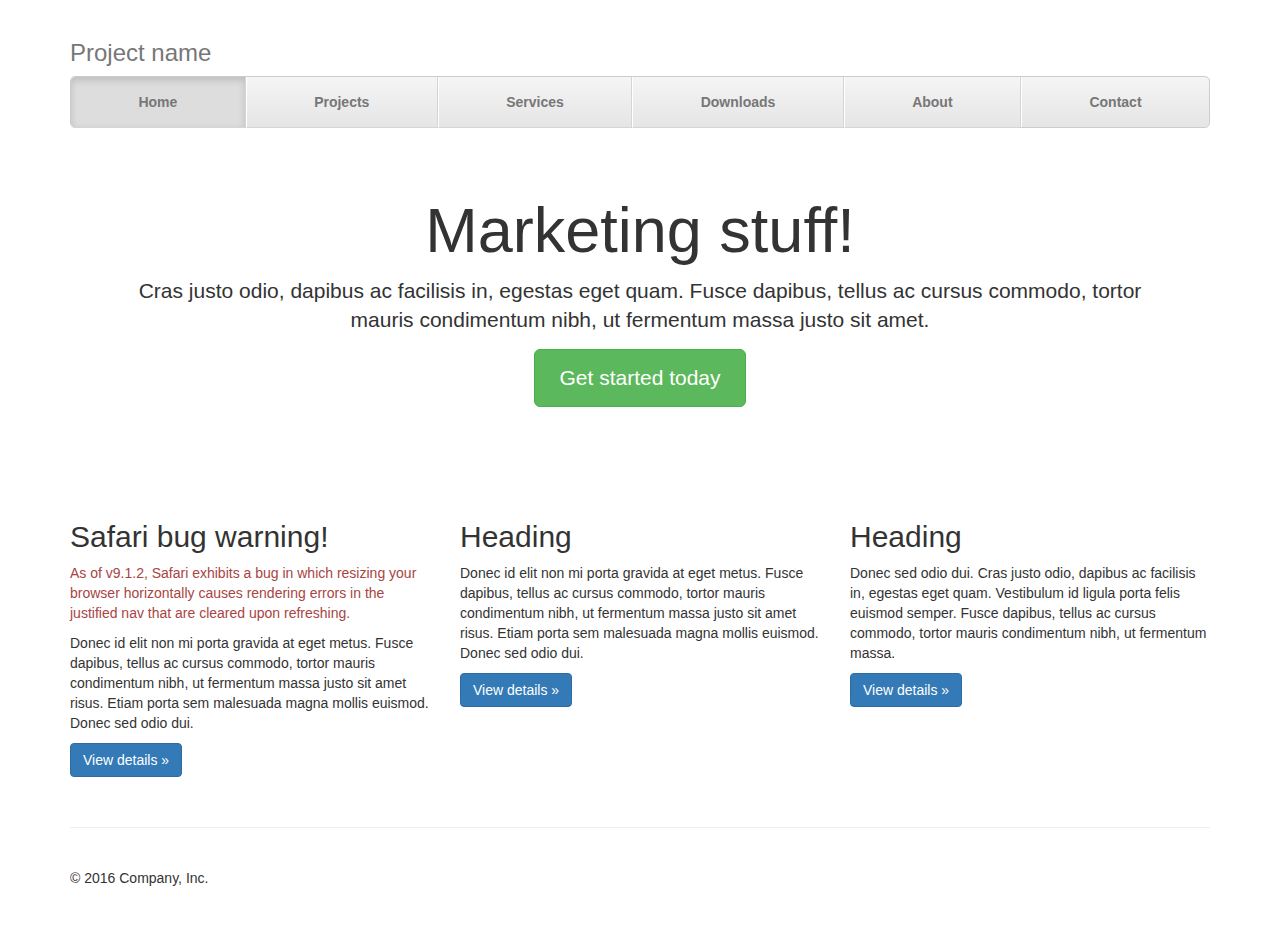
<file: bootstrap-3.3.7/docs/examples/justified-nav/index.html>
<!DOCTYPE html>
<html lang="en">
  <head>
    <meta charset="utf-8">
    <meta http-equiv="X-UA-Compatible" content="IE=edge">
    <meta name="viewport" content="width=device-width, initial-scale=1">
    <!-- The above 3 meta tags *must* come first in the head; any other head content must come *after* these tags -->
    <meta name="description" content="">
    <meta name="author" content="">
    <link rel="icon" href="../../favicon.ico">

    <title>Justified Nav Template for Bootstrap</title>

    <!-- Bootstrap core CSS -->
    <link href="../../dist/css/bootstrap.min.css" rel="stylesheet">

    <!-- IE10 viewport hack for Surface/desktop Windows 8 bug -->
    <link href="../../assets/css/ie10-viewport-bug-workaround.css" rel="stylesheet">

    <!-- Custom styles for this template -->
    <link href="justified-nav.css" rel="stylesheet">

    <!-- Just for debugging purposes. Don't actually copy these 2 lines! -->
    <!--[if lt IE 9]><script src="../../assets/js/ie8-responsive-file-warning.js"></script><![endif]-->
    <script src="../../assets/js/ie-emulation-modes-warning.js"></script>

    <!-- HTML5 shim and Respond.js for IE8 support of HTML5 elements and media queries -->
    <!--[if lt IE 9]>
      <script src="https://oss.maxcdn.com/html5shiv/3.7.3/html5shiv.min.js"></script>
      <script src="https://oss.maxcdn.com/respond/1.4.2/respond.min.js"></script>
    <![endif]-->
  </head>

  <body>

    <div class="container">

      <!-- The justified navigation menu is meant for single line per list item.
           Multiple lines will require custom code not provided by Bootstrap. -->
      <div class="masthead">
        <h3 class="text-muted">Project name</h3>
        <nav>
          <ul class="nav nav-justified">
            <li class="active"><a href="#">Home</a></li>
            <li><a href="#">Projects</a></li>
            <li><a href="#">Services</a></li>
            <li><a href="#">Downloads</a></li>
            <li><a href="#">About</a></li>
            <li><a href="#">Contact</a></li>
          </ul>
        </nav>
      </div>

      <!-- Jumbotron -->
      <div class="jumbotron">
        <h1>Marketing stuff!</h1>
        <p class="lead">Cras justo odio, dapibus ac facilisis in, egestas eget quam. Fusce dapibus, tellus ac cursus commodo, tortor mauris condimentum nibh, ut fermentum massa justo sit amet.</p>
        <p><a class="btn btn-lg btn-success" href="#" role="button">Get started today</a></p>
      </div>

      <!-- Example row of columns -->
      <div class="row">
        <div class="col-lg-4">
          <h2>Safari bug warning!</h2>
          <p class="text-danger">As of v9.1.2, Safari exhibits a bug in which resizing your browser horizontally causes rendering errors in the justified nav that are cleared upon refreshing.</p>
          <p>Donec id elit non mi porta gravida at eget metus. Fusce dapibus, tellus ac cursus commodo, tortor mauris condimentum nibh, ut fermentum massa justo sit amet risus. Etiam porta sem malesuada magna mollis euismod. Donec sed odio dui. </p>
          <p><a class="btn btn-primary" href="#" role="button">View details &raquo;</a></p>
        </div>
        <div class="col-lg-4">
          <h2>Heading</h2>
          <p>Donec id elit non mi porta gravida at eget metus. Fusce dapibus, tellus ac cursus commodo, tortor mauris condimentum nibh, ut fermentum massa justo sit amet risus. Etiam porta sem malesuada magna mollis euismod. Donec sed odio dui. </p>
          <p><a class="btn btn-primary" href="#" role="button">View details &raquo;</a></p>
       </div>
        <div class="col-lg-4">
          <h2>Heading</h2>
          <p>Donec sed odio dui. Cras justo odio, dapibus ac facilisis in, egestas eget quam. Vestibulum id ligula porta felis euismod semper. Fusce dapibus, tellus ac cursus commodo, tortor mauris condimentum nibh, ut fermentum massa.</p>
          <p><a class="btn btn-primary" href="#" role="button">View details &raquo;</a></p>
        </div>
      </div>

      <!-- Site footer -->
      <footer class="footer">
        <p>&copy; 2016 Company, Inc.</p>
      </footer>

    </div> <!-- /container -->


    <!-- IE10 viewport hack for Surface/desktop Windows 8 bug -->
    <script src="../../assets/js/ie10-viewport-bug-workaround.js"></script>
  </body>
</html>
</file>
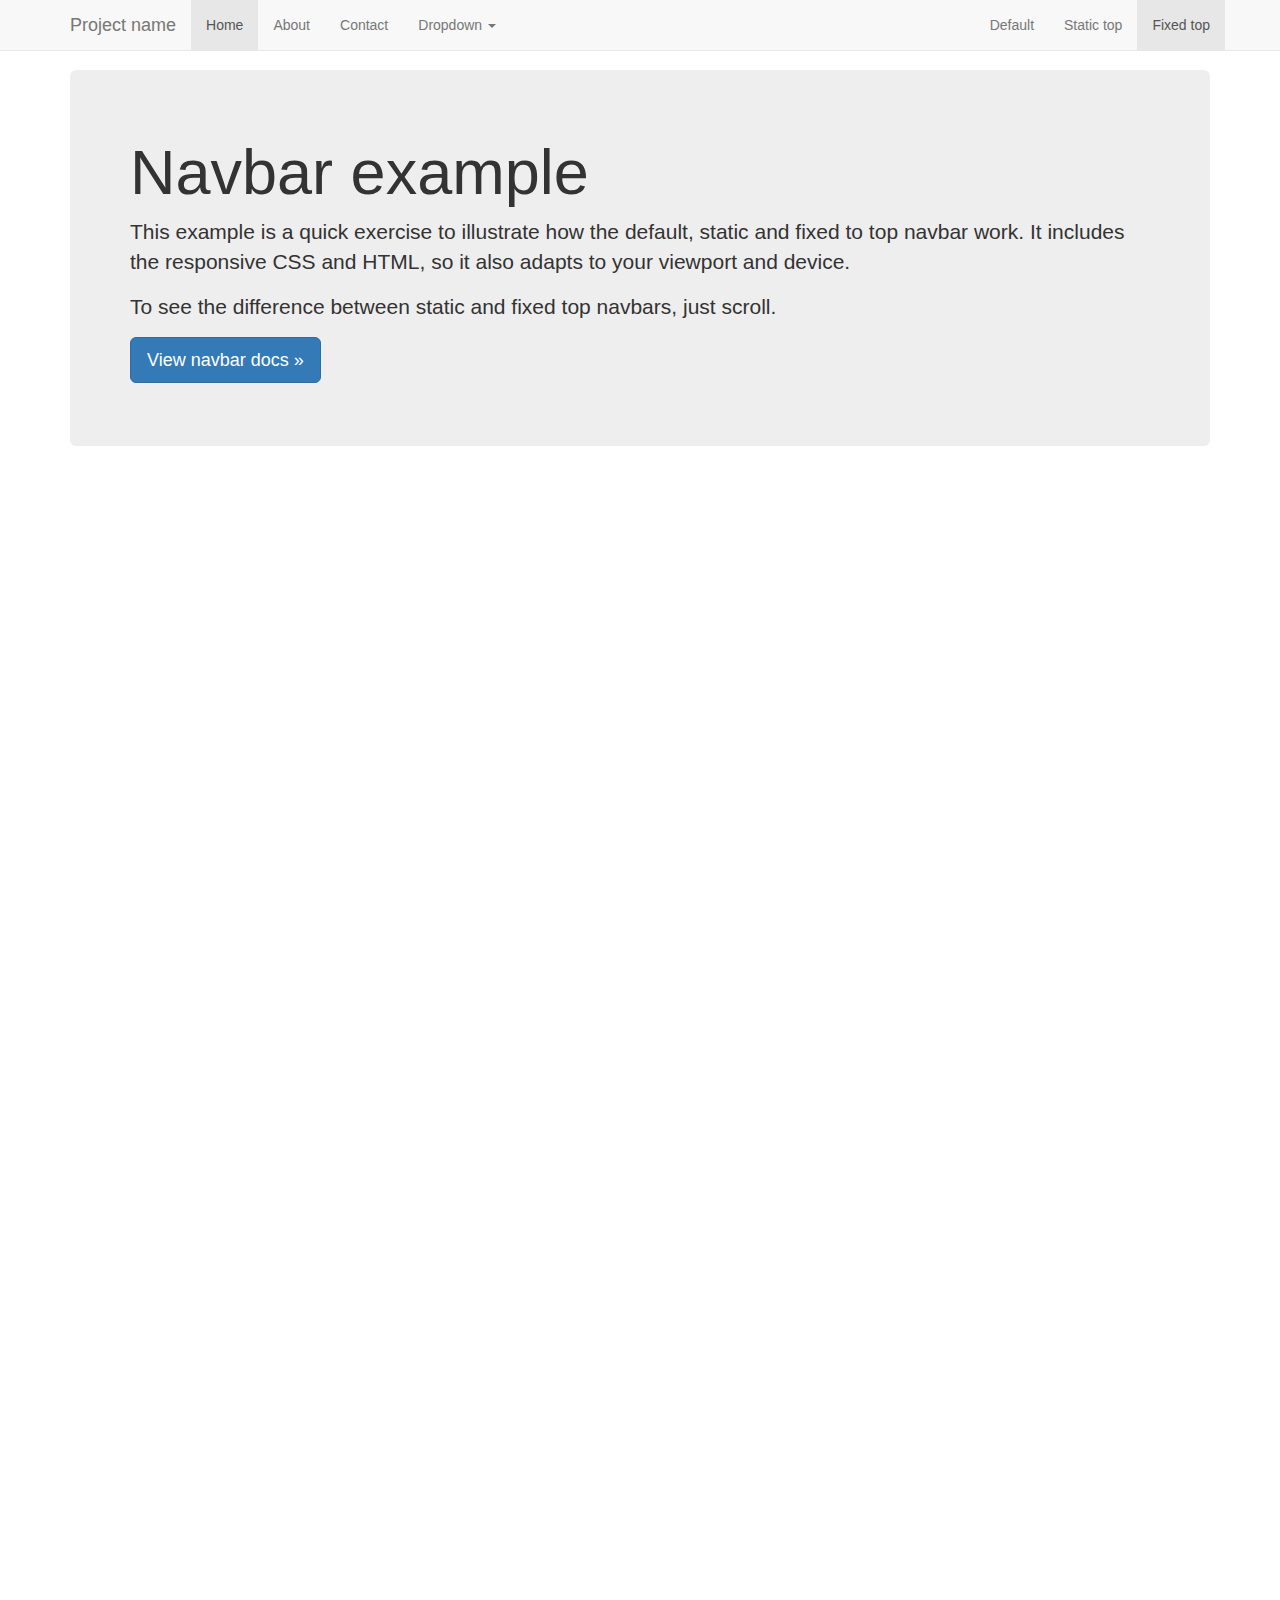
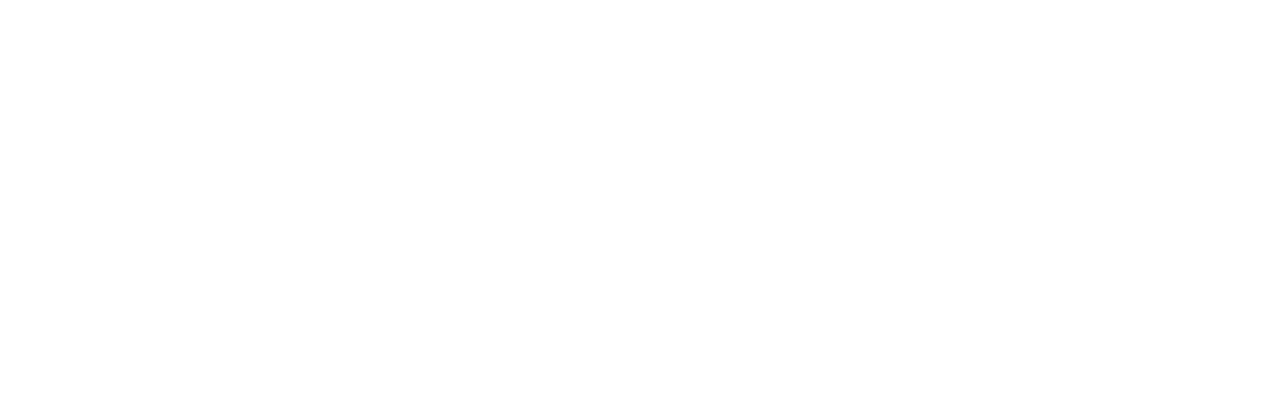
<file: bootstrap-3.3.7/docs/examples/navbar-fixed-top/index.html>
<!DOCTYPE html>
<html lang="en">
  <head>
    <meta charset="utf-8">
    <meta http-equiv="X-UA-Compatible" content="IE=edge">
    <meta name="viewport" content="width=device-width, initial-scale=1">
    <!-- The above 3 meta tags *must* come first in the head; any other head content must come *after* these tags -->
    <meta name="description" content="">
    <meta name="author" content="">
    <link rel="icon" href="../../favicon.ico">

    <title>Fixed Top Navbar Example for Bootstrap</title>

    <!-- Bootstrap core CSS -->
    <link href="../../dist/css/bootstrap.min.css" rel="stylesheet">

    <!-- IE10 viewport hack for Surface/desktop Windows 8 bug -->
    <link href="../../assets/css/ie10-viewport-bug-workaround.css" rel="stylesheet">

    <!-- Custom styles for this template -->
    <link href="navbar-fixed-top.css" rel="stylesheet">

    <!-- Just for debugging purposes. Don't actually copy these 2 lines! -->
    <!--[if lt IE 9]><script src="../../assets/js/ie8-responsive-file-warning.js"></script><![endif]-->
    <script src="../../assets/js/ie-emulation-modes-warning.js"></script>

    <!-- HTML5 shim and Respond.js for IE8 support of HTML5 elements and media queries -->
    <!--[if lt IE 9]>
      <script src="https://oss.maxcdn.com/html5shiv/3.7.3/html5shiv.min.js"></script>
      <script src="https://oss.maxcdn.com/respond/1.4.2/respond.min.js"></script>
    <![endif]-->
  </head>

  <body>

    <!-- Fixed navbar -->
    <nav class="navbar navbar-default navbar-fixed-top">
      <div class="container">
        <div class="navbar-header">
          <button type="button" class="navbar-toggle collapsed" data-toggle="collapse" data-target="#navbar" aria-expanded="false" aria-controls="navbar">
            <span class="sr-only">Toggle navigation</span>
            <span class="icon-bar"></span>
            <span class="icon-bar"></span>
            <span class="icon-bar"></span>
          </button>
          <a class="navbar-brand" href="#">Project name</a>
        </div>
        <div id="navbar" class="navbar-collapse collapse">
          <ul class="nav navbar-nav">
            <li class="active"><a href="#">Home</a></li>
            <li><a href="#about">About</a></li>
            <li><a href="#contact">Contact</a></li>
            <li class="dropdown">
              <a href="#" class="dropdown-toggle" data-toggle="dropdown" role="button" aria-haspopup="true" aria-expanded="false">Dropdown <span class="caret"></span></a>
              <ul class="dropdown-menu">
                <li><a href="#">Action</a></li>
                <li><a href="#">Another action</a></li>
                <li><a href="#">Something else here</a></li>
                <li role="separator" class="divider"></li>
                <li class="dropdown-header">Nav header</li>
                <li><a href="#">Separated link</a></li>
                <li><a href="#">One more separated link</a></li>
              </ul>
            </li>
          </ul>
          <ul class="nav navbar-nav navbar-right">
            <li><a href="../navbar/">Default</a></li>
            <li><a href="../navbar-static-top/">Static top</a></li>
            <li class="active"><a href="./">Fixed top <span class="sr-only">(current)</span></a></li>
          </ul>
        </div><!--/.nav-collapse -->
      </div>
    </nav>

    <div class="container">

      <!-- Main component for a primary marketing message or call to action -->
      <div class="jumbotron">
        <h1>Navbar example</h1>
        <p>This example is a quick exercise to illustrate how the default, static and fixed to top navbar work. It includes the responsive CSS and HTML, so it also adapts to your viewport and device.</p>
        <p>To see the difference between static and fixed top navbars, just scroll.</p>
        <p>
          <a class="btn btn-lg btn-primary" href="../../components/#navbar" role="button">View navbar docs &raquo;</a>
        </p>
      </div>

    </div> <!-- /container -->


    <!-- Bootstrap core JavaScript
    ================================================== -->
    <!-- Placed at the end of the document so the pages load faster -->
    <script src="https://ajax.googleapis.com/ajax/libs/jquery/1.12.4/jquery.min.js"></script>
    <script>window.jQuery || document.write('<script src="../../assets/js/vendor/jquery.min.js"><\/script>')</script>
    <script src="../../dist/js/bootstrap.min.js"></script>
    <!-- IE10 viewport hack for Surface/desktop Windows 8 bug -->
    <script src="../../assets/js/ie10-viewport-bug-workaround.js"></script>
  </body>
</html>
</file>
<file: css/style.css>
body {
	font-size: 18px;
	background-color: black;
}

#skip {
	opacity: .65;
	background-color: #141414;
	border: 1px solid white;
	color: white;
	font-size: 18px;
	padding: 5px 10px 5px 10px;
	position: relative;
	left: 530px;
	top: 110px;
	transition-duration: .4s;
}
#skip:hover {
	background-color: white;
	color: #141414;
}
#linetwo {
	color: #85c1e9;
}
#linethree {
	color: #85c1e9;
}
#css {
	color: #85c1e9;
}
#html5up-dimension {
	color: #85c1e9;
}
#js {
	color: #85c1e9;
}

.shell-wrap {
	width: 600px;
	margin: 100px auto 0 auto;
	box-shadow: 0 0 30px rgba(0,0,0,0.4);
  
	-webkit-border-radius: 3px;
	-moz-border-radius: 3px;
	border-radius: 3px;
}
  
.shell-top-bar {
	text-align: center;
	color: black;
	padding: 5px 0;
	margin: 0;
	text-shadow: 1px 1px 0 rgba(255,255,255,0.5);
	font-size: 1em;
	font: .85em 'Andale Mono', Consolas, 'Courier New';
	border: 1px solid #CCCCCC;
	border-bottom: none;
  
	-webkit-border-top-left-radius: 3px;
	-webkit-border-top-right-radius: 3px;
	-moz-border-radius-topleft: 3px;
	-moz-border-radius-topright: 3px;
	border-top-left-radius: 3px;
	border-top-right-radius: 3px;
  
	background: #f7f7f7; /* Old browsers */
	background: -moz-linear-gradient(top,  #f7f7f7 0%, #B8B8B8 100%); /* FF3.6+ */
	background: -webkit-gradient(linear, left top, left bottom, color-stop(0%,#f7f7f7), color-stop(100%,#B8B8B8)); /* Chrome,Safari4+ */
	background: -webkit-linear-gradient(top,  #f7f7f7 0%,#B8B8B8 100%); /* Chrome10+,Safari5.1+ */
	background: -o-linear-gradient(top,  #f7f7f7 0%,#B8B8B8 100%); /* Opera 11.10+ */
	background: -ms-linear-gradient(top,  #f7f7f7 0%,#B8B8B8 100%); /* IE10+ */
	background: linear-gradient(to bottom,  #f7f7f7 0%,#B8B8B8 100%); /* W3C */
	filter: progid:DXImageTransform.Microsoft.gradient( startColorstr='#f7f7f7', endColorstr='#B8B8B8',GradientType=0 ); /* IE6-9 */
}
  
.shell-body {
	height: 400px;
	margin: 0;
	padding: 5px;
	list-style: none;
	background: #141414;
	color: white;
	font: 0.8em 'Andale Mono', Consolas, 'Courier New';
	line-height: 1.6em;
  
	-webkit-border-bottom-right-radius: 3px;
	-webkit-border-bottom-left-radius: 3px;
	-moz-border-radius-bottomright: 3px;
	-moz-border-radius-bottomleft: 3px;
	border-bottom-right-radius: 3px;
	border-bottom-left-radius: 3px;
}
  
.shell-body li {
	word-wrap: break-word;
	position: relative;
	padding: 0;
}
</file>
<file: html5up-astral/assets/css/noscript.css>
/*
	Astral by HTML5 UP
	html5up.net | @ajlkn
	Free for personal and commercial use under the CCA 3.0 license (html5up.net/license)
*/

/* Wrapper */

	#wrapper {
		opacity: 1.0;
	}

/* Nav */

	#nav {
		margin-top: 4em;
	}

		#nav a {
			opacity: 1.0;
		}

			#nav a:before, #nav a:after {
				display: none;
			}

			#nav a span {
				top: 0;
				opacity: 1.0;
			}

				#nav a span:after {
					display: none;
				}

/* Panels */

	#main {
		background: none;
		box-shadow: none;
	}

	.panel {
		position: relative;
		background: #ffffff;
		box-shadow: 0px 1px 0px 0px rgba(0, 0, 0, 0.25);
	}
</file>
<file: html5up-astral/assets/css/ie8.css>
/*
	Astral by HTML5 UP
	html5up.net | @ajlkn
	Free for personal and commercial use under the CCA 3.0 license (html5up.net/license)
*/

/* Basic */

	body {
		background-image: url("images/bg.jpg");
		background-size: cover;
		-ms-behavior: url("assets/js/ie/backgroundsize.min.htc");
	}

/* Section/Article */

	section > .last-child, section.last-child, article > .last-child, article.last-child {
		margin-bottom: 0;
	}

/* Nav */

	#nav a span {
		display: none !important;
	}

	#nav a:before {
		font-size: 1.75em;
	}
</file>
<file: html5up-dimension/assets/css/noscript.css>
/*
	Dimension by HTML5 UP
	html5up.net | @ajlkn
	Free for personal and commercial use under the CCA 3.0 license (html5up.net/license)
*/

/* BG */

	body.is-preload #bg:before {
		background-color: transparent;
	}

/* Header */

	body.is-preload #header {
		-moz-filter: none;
		-webkit-filter: none;
		-ms-filter: none;
		filter: none;
	}

		body.is-preload #header > * {
			opacity: 1;
		}

		body.is-preload #header .content .inner {
			max-height: none;
			padding: 3rem 2rem;
			opacity: 1;
		}

/* Main */

	#main article {
		opacity: 1;
		margin: 4rem 0 0 0;
	}
</file>
<file: bootstrap-3.3.7/docs/examples/blog/blog.css>
/*
 * Globals
 */

body {
  font-family: Georgia, "Times New Roman", Times, serif;
  color: #555;
}

h1, .h1,
h2, .h2,
h3, .h3,
h4, .h4,
h5, .h5,
h6, .h6 {
  margin-top: 0;
  font-family: "Helvetica Neue", Helvetica, Arial, sans-serif;
  font-weight: normal;
  color: #333;
}


/*
 * Override Bootstrap's default container.
 */

@media (min-width: 1200px) {
  .container {
    width: 970px;
  }
}


/*
 * Masthead for nav
 */

.blog-masthead {
  background-color: #428bca;
  -webkit-box-shadow: inset 0 -2px 5px rgba(0,0,0,.1);
          box-shadow: inset 0 -2px 5px rgba(0,0,0,.1);
}

/* Nav links */
.blog-nav-item {
  position: relative;
  display: inline-block;
  padding: 10px;
  font-weight: 500;
  color: #cdddeb;
}
.blog-nav-item:hover,
.blog-nav-item:focus {
  color: #fff;
  text-decoration: none;
}

/* Active state gets a caret at the bottom */
.blog-nav .active {
  color: #fff;
}
.blog-nav .active:after {
  position: absolute;
  bottom: 0;
  left: 50%;
  width: 0;
  height: 0;
  margin-left: -5px;
  vertical-align: middle;
  content: " ";
  border-right: 5px solid transparent;
  border-bottom: 5px solid;
  border-left: 5px solid transparent;
}


/*
 * Blog name and description
 */

.blog-header {
  padding-top: 20px;
  padding-bottom: 20px;
}
.blog-title {
  margin-top: 30px;
  margin-bottom: 0;
  font-size: 60px;
  font-weight: normal;
}
.blog-description {
  font-size: 20px;
  color: #999;
}


/*
 * Main column and sidebar layout
 */

.blog-main {
  font-size: 18px;
  line-height: 1.5;
}

/* Sidebar modules for boxing content */
.sidebar-module {
  padding: 15px;
  margin: 0 -15px 15px;
}
.sidebar-module-inset {
  padding: 15px;
  background-color: #f5f5f5;
  border-radius: 4px;
}
.sidebar-module-inset p:last-child,
.sidebar-module-inset ul:last-child,
.sidebar-module-inset ol:last-child {
  margin-bottom: 0;
}


/* Pagination */
.pager {
  margin-bottom: 60px;
  text-align: left;
}
.pager > li > a {
  width: 140px;
  padding: 10px 20px;
  text-align: center;
  border-radius: 30px;
}


/*
 * Blog posts
 */

.blog-post {
  margin-bottom: 60px;
}
.blog-post-title {
  margin-bottom: 5px;
  font-size: 40px;
}
.blog-post-meta {
  margin-bottom: 20px;
  color: #999;
}


/*
 * Footer
 */

.blog-footer {
  padding: 40px 0;
  color: #999;
  text-align: center;
  background-color: #f9f9f9;
  border-top: 1px solid #e5e5e5;
}
.blog-footer p:last-child {
  margin-bottom: 0;
}
</file>
<file: bootstrap-3.3.7/docs/examples/carousel/carousel.css>
/* GLOBAL STYLES
-------------------------------------------------- */
/* Padding below the footer and lighter body text */

body {
  padding-bottom: 40px;
  color: #5a5a5a;
}


/* CUSTOMIZE THE NAVBAR
-------------------------------------------------- */

/* Special class on .container surrounding .navbar, used for positioning it into place. */
.navbar-wrapper {
  position: absolute;
  top: 0;
  right: 0;
  left: 0;
  z-index: 20;
}

/* Flip around the padding for proper display in narrow viewports */
.navbar-wrapper > .container {
  padding-right: 0;
  padding-left: 0;
}
.navbar-wrapper .navbar {
  padding-right: 15px;
  padding-left: 15px;
}
.navbar-wrapper .navbar .container {
  width: auto;
}


/* CUSTOMIZE THE CAROUSEL
-------------------------------------------------- */

/* Carousel base class */
.carousel {
  height: 500px;
  margin-bottom: 60px;
}
/* Since positioning the image, we need to help out the caption */
.carousel-caption {
  z-index: 10;
}

/* Declare heights because of positioning of img element */
.carousel .item {
  height: 500px;
  background-color: #777;
}
.carousel-inner > .item > img {
  position: absolute;
  top: 0;
  left: 0;
  min-width: 100%;
  height: 500px;
}


/* MARKETING CONTENT
-------------------------------------------------- */

/* Center align the text within the three columns below the carousel */
.marketing .col-lg-4 {
  margin-bottom: 20px;
  text-align: center;
}
.marketing h2 {
  font-weight: normal;
}
.marketing .col-lg-4 p {
  margin-right: 10px;
  margin-left: 10px;
}


/* Featurettes
------------------------- */

.featurette-divider {
  margin: 80px 0; /* Space out the Bootstrap <hr> more */
}

/* Thin out the marketing headings */
.featurette-heading {
  font-weight: 300;
  line-height: 1;
  letter-spacing: -1px;
}


/* RESPONSIVE CSS
-------------------------------------------------- */

@media (min-width: 768px) {
  /* Navbar positioning foo */
  .navbar-wrapper {
    margin-top: 20px;
  }
  .navbar-wrapper .container {
    padding-right: 15px;
    padding-left: 15px;
  }
  .navbar-wrapper .navbar {
    padding-right: 0;
    padding-left: 0;
  }

  /* The navbar becomes detached from the top, so we round the corners */
  .navbar-wrapper .navbar {
    border-radius: 4px;
  }

  /* Bump up size of carousel content */
  .carousel-caption p {
    margin-bottom: 20px;
    font-size: 21px;
    line-height: 1.4;
  }

  .featurette-heading {
    font-size: 50px;
  }
}

@media (min-width: 992px) {
  .featurette-heading {
    margin-top: 120px;
  }
}
</file>
<file: bootstrap-3.3.7/docs/examples/cover/cover.css>
/*
 * Globals
 */

/* Links */
a,
a:focus,
a:hover {
  color: #fff;
}

/* Custom default button */
.btn-default,
.btn-default:hover,
.btn-default:focus {
  color: #333;
  text-shadow: none; /* Prevent inheritance from `body` */
  background-color: #fff;
  border: 1px solid #fff;
}


/*
 * Base structure
 */

html,
body {
  height: 100%;
  background-color: #333;
}
body {
  color: #fff;
  text-align: center;
  text-shadow: 0 1px 3px rgba(0,0,0,.5);
}

/* Extra markup and styles for table-esque vertical and horizontal centering */
.site-wrapper {
  display: table;
  width: 100%;
  height: 100%; /* For at least Firefox */
  min-height: 100%;
  -webkit-box-shadow: inset 0 0 100px rgba(0,0,0,.5);
          box-shadow: inset 0 0 100px rgba(0,0,0,.5);
}
.site-wrapper-inner {
  display: table-cell;
  vertical-align: top;
}
.cover-container {
  margin-right: auto;
  margin-left: auto;
}

/* Padding for spacing */
.inner {
  padding: 30px;
}


/*
 * Header
 */
.masthead-brand {
  margin-top: 10px;
  margin-bottom: 10px;
}

.masthead-nav > li {
  display: inline-block;
}
.masthead-nav > li + li {
  margin-left: 20px;
}
.masthead-nav > li > a {
  padding-right: 0;
  padding-left: 0;
  font-size: 16px;
  font-weight: bold;
  color: #fff; /* IE8 proofing */
  color: rgba(255,255,255,.75);
  border-bottom: 2px solid transparent;
}
.masthead-nav > li > a:hover,
.masthead-nav > li > a:focus {
  background-color: transparent;
  border-bottom-color: #a9a9a9;
  border-bottom-color: rgba(255,255,255,.25);
}
.masthead-nav > .active > a,
.masthead-nav > .active > a:hover,
.masthead-nav > .active > a:focus {
  color: #fff;
  border-bottom-color: #fff;
}

@media (min-width: 768px) {
  .masthead-brand {
    float: left;
  }
  .masthead-nav {
    float: right;
  }
}


/*
 * Cover
 */

.cover {
  padding: 0 20px;
}
.cover .btn-lg {
  padding: 10px 20px;
  font-weight: bold;
}


/*
 * Footer
 */

.mastfoot {
  color: #999; /* IE8 proofing */
  color: rgba(255,255,255,.5);
}


/*
 * Affix and center
 */

@media (min-width: 768px) {
  /* Pull out the header and footer */
  .masthead {
    position: fixed;
    top: 0;
  }
  .mastfoot {
    position: fixed;
    bottom: 0;
  }
  /* Start the vertical centering */
  .site-wrapper-inner {
    vertical-align: middle;
  }
  /* Handle the widths */
  .masthead,
  .mastfoot,
  .cover-container {
    width: 100%; /* Must be percentage or pixels for horizontal alignment */
  }
}

@media (min-width: 992px) {
  .masthead,
  .mastfoot,
  .cover-container {
    width: 700px;
  }
}
</file>
<file: bootstrap-3.3.7/docs/examples/dashboard/dashboard.css>
/*
 * Base structure
 */

/* Move down content because we have a fixed navbar that is 50px tall */
body {
  padding-top: 50px;
}


/*
 * Global add-ons
 */

.sub-header {
  padding-bottom: 10px;
  border-bottom: 1px solid #eee;
}

/*
 * Top navigation
 * Hide default border to remove 1px line.
 */
.navbar-fixed-top {
  border: 0;
}

/*
 * Sidebar
 */

/* Hide for mobile, show later */
.sidebar {
  display: none;
}
@media (min-width: 768px) {
  .sidebar {
    position: fixed;
    top: 51px;
    bottom: 0;
    left: 0;
    z-index: 1000;
    display: block;
    padding: 20px;
    overflow-x: hidden;
    overflow-y: auto; /* Scrollable contents if viewport is shorter than content. */
    background-color: #f5f5f5;
    border-right: 1px solid #eee;
  }
}

/* Sidebar navigation */
.nav-sidebar {
  margin-right: -21px; /* 20px padding + 1px border */
  margin-bottom: 20px;
  margin-left: -20px;
}
.nav-sidebar > li > a {
  padding-right: 20px;
  padding-left: 20px;
}
.nav-sidebar > .active > a,
.nav-sidebar > .active > a:hover,
.nav-sidebar > .active > a:focus {
  color: #fff;
  background-color: #428bca;
}


/*
 * Main content
 */

.main {
  padding: 20px;
}
@media (min-width: 768px) {
  .main {
    padding-right: 40px;
    padding-left: 40px;
  }
}
.main .page-header {
  margin-top: 0;
}


/*
 * Placeholder dashboard ideas
 */

.placeholders {
  margin-bottom: 30px;
  text-align: center;
}
.placeholders h4 {
  margin-bottom: 0;
}
.placeholder {
  margin-bottom: 20px;
}
.placeholder img {
  display: inline-block;
  border-radius: 50%;
}
</file>
<file: bootstrap-3.3.7/docs/examples/grid/grid.css>
h4 {
  margin-top: 25px;
}
.row {
  margin-bottom: 20px;
}
.row .row {
  margin-top: 10px;
  margin-bottom: 0;
}
[class*="col-"] {
  padding-top: 15px;
  padding-bottom: 15px;
  background-color: #eee;
  background-color: rgba(86,61,124,.15);
  border: 1px solid #ddd;
  border: 1px solid rgba(86,61,124,.2);
}

hr {
  margin-top: 40px;
  margin-bottom: 40px;
}
</file>
<file: bootstrap-3.3.7/docs/examples/jumbotron-narrow/jumbotron-narrow.css>
/* Space out content a bit */
body {
  padding-top: 20px;
  padding-bottom: 20px;
}

/* Everything but the jumbotron gets side spacing for mobile first views */
.header,
.marketing,
.footer {
  padding-right: 15px;
  padding-left: 15px;
}

/* Custom page header */
.header {
  padding-bottom: 20px;
  border-bottom: 1px solid #e5e5e5;
}
/* Make the masthead heading the same height as the navigation */
.header h3 {
  margin-top: 0;
  margin-bottom: 0;
  line-height: 40px;
}

/* Custom page footer */
.footer {
  padding-top: 19px;
  color: #777;
  border-top: 1px solid #e5e5e5;
}

/* Customize container */
@media (min-width: 768px) {
  .container {
    max-width: 730px;
  }
}
.container-narrow > hr {
  margin: 30px 0;
}

/* Main marketing message and sign up button */
.jumbotron {
  text-align: center;
  border-bottom: 1px solid #e5e5e5;
}
.jumbotron .btn {
  padding: 14px 24px;
  font-size: 21px;
}

/* Supporting marketing content */
.marketing {
  margin: 40px 0;
}
.marketing p + h4 {
  margin-top: 28px;
}

/* Responsive: Portrait tablets and up */
@media screen and (min-width: 768px) {
  /* Remove the padding we set earlier */
  .header,
  .marketing,
  .footer {
    padding-right: 0;
    padding-left: 0;
  }
  /* Space out the masthead */
  .header {
    margin-bottom: 30px;
  }
  /* Remove the bottom border on the jumbotron for visual effect */
  .jumbotron {
    border-bottom: 0;
  }
}
</file>
<file: bootstrap-3.3.7/docs/examples/jumbotron/jumbotron.css>
/* Move down content because we have a fixed navbar that is 50px tall */
body {
  padding-top: 50px;
  padding-bottom: 20px;
}
</file>
<file: bootstrap-3.3.7/docs/examples/justified-nav/justified-nav.css>
body {
  padding-top: 20px;
}

.footer {
  padding-top: 40px;
  padding-bottom: 40px;
  margin-top: 40px;
  border-top: 1px solid #eee;
}

/* Main marketing message and sign up button */
.jumbotron {
  text-align: center;
  background-color: transparent;
}
.jumbotron .btn {
  padding: 14px 24px;
  font-size: 21px;
}

/* Customize the nav-justified links to be fill the entire space of the .navbar */

.nav-justified {
  background-color: #eee;
  border: 1px solid #ccc;
  border-radius: 5px;
}
.nav-justified > li > a {
  padding-top: 15px;
  padding-bottom: 15px;
  margin-bottom: 0;
  font-weight: bold;
  color: #777;
  text-align: center;
  background-color: #e5e5e5; /* Old browsers */
  background-image: -webkit-gradient(linear, left top, left bottom, from(#f5f5f5), to(#e5e5e5));
  background-image: -webkit-linear-gradient(top, #f5f5f5 0%, #e5e5e5 100%);
  background-image:      -o-linear-gradient(top, #f5f5f5 0%, #e5e5e5 100%);
  background-image:         linear-gradient(to bottom, #f5f5f5 0%,#e5e5e5 100%);
  filter: progid:DXImageTransform.Microsoft.gradient( startColorstr='#f5f5f5', endColorstr='#e5e5e5',GradientType=0 ); /* IE6-9 */
  background-repeat: repeat-x; /* Repeat the gradient */
  border-bottom: 1px solid #d5d5d5;
}
.nav-justified > .active > a,
.nav-justified > .active > a:hover,
.nav-justified > .active > a:focus {
  background-color: #ddd;
  background-image: none;
  -webkit-box-shadow: inset 0 3px 7px rgba(0,0,0,.15);
          box-shadow: inset 0 3px 7px rgba(0,0,0,.15);
}
.nav-justified > li:first-child > a {
  border-radius: 5px 5px 0 0;
}
.nav-justified > li:last-child > a {
  border-bottom: 0;
  border-radius: 0 0 5px 5px;
}

@media (min-width: 768px) {
  .nav-justified {
    max-height: 52px;
  }
  .nav-justified > li > a {
    border-right: 1px solid #d5d5d5;
    border-left: 1px solid #fff;
  }
  .nav-justified > li:first-child > a {
    border-left: 0;
    border-radius: 5px 0 0 5px;
  }
  .nav-justified > li:last-child > a {
    border-right: 0;
    border-radius: 0 5px 5px 0;
  }
}

/* Responsive: Portrait tablets and up */
@media screen and (min-width: 768px) {
  /* Remove the padding we set earlier */
  .masthead,
  .marketing,
  .footer {
    padding-right: 0;
    padding-left: 0;
  }
}
</file>
<file: bootstrap-3.3.7/docs/examples/navbar-fixed-top/navbar-fixed-top.css>
body {
  min-height: 2000px;
  padding-top: 70px;
}
</file>
<file: html5up-astral/assets/css/main.css>
@import url("https://fonts.googleapis.com/css?family=Source+Sans+Pro:300,400,300italic,400italic");
@import url("font-awesome.min.css");

/*
	Astral by HTML5 UP
	html5up.net | @ajlkn
	Free for personal and commercial use under the CCA 3.0 license (html5up.net/license)
*/

/* Reset */

	html, body, div, span, applet, object, iframe, h1, h2, h3, h4, h5, h6, p, blockquote, pre, a, abbr, acronym, address, big, cite, code, del, dfn, em, img, ins, kbd, q, s, samp, small, strike, strong, sub, sup, tt, var, b, u, i, center, dl, dt, dd, ol, ul, li, fieldset, form, label, legend, table, caption, tbody, tfoot, thead, tr, th, td, article, aside, canvas, details, embed, figure, figcaption, footer, header, hgroup, menu, nav, output, ruby, section, summary, time, mark, audio, video {
		margin: 0;
		padding: 0;
		border: 0;
		font-size: 100%;
		font: inherit;
		vertical-align: baseline;
	}

	article, aside, details, figcaption, figure, footer, header, hgroup, menu, nav, section {
		display: block;
	}

	body {
		line-height: 1;
	}

	ol, ul {
		list-style: none;
	}

	blockquote, q {
		quotes: none;
	}

	blockquote:before, blockquote:after, q:before, q:after {
		content: '';
		content: none;
	}

	table {
		border-collapse: collapse;
		border-spacing: 0;
	}

	body {
		-webkit-text-size-adjust: none;
	}

/* Box Model */

	*, *:before, *:after {
		-moz-box-sizing: border-box;
		-webkit-box-sizing: border-box;
		box-sizing: border-box;
	}

/* Grid */

	.row {
		border-bottom: solid 1px transparent;
		-moz-box-sizing: border-box;
		-webkit-box-sizing: border-box;
		box-sizing: border-box;
	}

	.row > * {
		float: left;
		-moz-box-sizing: border-box;
		-webkit-box-sizing: border-box;
		box-sizing: border-box;
	}

	.row:after, .row:before {
		content: '';
		display: block;
		clear: both;
		height: 0;
	}

	.row.uniform > * > :first-child {
		margin-top: 0;
	}

	.row.uniform > * > :last-child {
		margin-bottom: 0;
	}

	.row.\30 \25 > * {
		padding: 0 0 0 0px;
	}

	.row.\30 \25 {
		margin: 0 0 -1px 0px;
	}

	.row.uniform.\30 \25 > * {
		padding: 0px 0 0 0px;
	}

	.row.uniform.\30 \25 {
		margin: 0px 0 -1px 0px;
	}

	.row > * {
		padding: 0 0 0 40px;
	}

	.row {
		margin: 0 0 -1px -40px;
	}

	.row.uniform > * {
		padding: 40px 0 0 40px;
	}

	.row.uniform {
		margin: -40px 0 -1px -40px;
	}

	.row.\32 00\25 > * {
		padding: 0 0 0 80px;
	}

	.row.\32 00\25 {
		margin: 0 0 -1px -80px;
	}

	.row.uniform.\32 00\25 > * {
		padding: 80px 0 0 80px;
	}

	.row.uniform.\32 00\25 {
		margin: -80px 0 -1px -80px;
	}

	.row.\31 50\25 > * {
		padding: 0 0 0 60px;
	}

	.row.\31 50\25 {
		margin: 0 0 -1px -60px;
	}

	.row.uniform.\31 50\25 > * {
		padding: 60px 0 0 60px;
	}

	.row.uniform.\31 50\25 {
		margin: -60px 0 -1px -60px;
	}

	.row.\35 0\25 > * {
		padding: 0 0 0 20px;
	}

	.row.\35 0\25 {
		margin: 0 0 -1px -20px;
	}

	.row.uniform.\35 0\25 > * {
		padding: 20px 0 0 20px;
	}

	.row.uniform.\35 0\25 {
		margin: -20px 0 -1px -20px;
	}

	.row.\32 5\25 > * {
		padding: 0 0 0 10px;
	}

	.row.\32 5\25 {
		margin: 0 0 -1px -10px;
	}

	.row.uniform.\32 5\25 > * {
		padding: 10px 0 0 10px;
	}

	.row.uniform.\32 5\25 {
		margin: -10px 0 -1px -10px;
	}

	.\31 2u, .\31 2u\24 {
		width: 100%;
		clear: none;
		margin-left: 0;
	}

	.\31 1u, .\31 1u\24 {
		width: 91.6666666667%;
		clear: none;
		margin-left: 0;
	}

	.\31 0u, .\31 0u\24 {
		width: 83.3333333333%;
		clear: none;
		margin-left: 0;
	}

	.\39 u, .\39 u\24 {
		width: 75%;
		clear: none;
		margin-left: 0;
	}

	.\38 u, .\38 u\24 {
		width: 66.6666666667%;
		clear: none;
		margin-left: 0;
	}

	.\37 u, .\37 u\24 {
		width: 58.3333333333%;
		clear: none;
		margin-left: 0;
	}

	.\36 u, .\36 u\24 {
		width: 50%;
		clear: none;
		margin-left: 0;
	}

	.\35 u, .\35 u\24 {
		width: 41.6666666667%;
		clear: none;
		margin-left: 0;
	}

	.\34 u, .\34 u\24 {
		width: 33.3333333333%;
		clear: none;
		margin-left: 0;
	}

	.\33 u, .\33 u\24 {
		width: 25%;
		clear: none;
		margin-left: 0;
	}

	.\32 u, .\32 u\24 {
		width: 16.6666666667%;
		clear: none;
		margin-left: 0;
	}

	.\31 u, .\31 u\24 {
		width: 8.3333333333%;
		clear: none;
		margin-left: 0;
	}

	.\31 2u\24 + *,
	.\31 1u\24 + *,
	.\31 0u\24 + *,
	.\39 u\24 + *,
	.\38 u\24 + *,
	.\37 u\24 + *,
	.\36 u\24 + *,
	.\35 u\24 + *,
	.\34 u\24 + *,
	.\33 u\24 + *,
	.\32 u\24 + *,
	.\31 u\24 + * {
		clear: left;
	}

	.\-11u {
		margin-left: 91.66667%;
	}

	.\-10u {
		margin-left: 83.33333%;
	}

	.\-9u {
		margin-left: 75%;
	}

	.\-8u {
		margin-left: 66.66667%;
	}

	.\-7u {
		margin-left: 58.33333%;
	}

	.\-6u {
		margin-left: 50%;
	}

	.\-5u {
		margin-left: 41.66667%;
	}

	.\-4u {
		margin-left: 33.33333%;
	}

	.\-3u {
		margin-left: 25%;
	}

	.\-2u {
		margin-left: 16.66667%;
	}

	.\-1u {
		margin-left: 8.33333%;
	}

	@media screen and (min-width: 737px) {

		.row > * {
			padding: 25px 0 0 25px;
		}

		.row {
			margin: -25px 0 -1px -25px;
		}

		.row.uniform > * {
			padding: 25px 0 0 25px;
		}

		.row.uniform {
			margin: -25px 0 -1px -25px;
		}

		.row.\32 00\25 > * {
			padding: 50px 0 0 50px;
		}

		.row.\32 00\25 {
			margin: -50px 0 -1px -50px;
		}

		.row.uniform.\32 00\25 > * {
			padding: 50px 0 0 50px;
		}

		.row.uniform.\32 00\25 {
			margin: -50px 0 -1px -50px;
		}

		.row.\31 50\25 > * {
			padding: 37.5px 0 0 37.5px;
		}

		.row.\31 50\25 {
			margin: -37.5px 0 -1px -37.5px;
		}

		.row.uniform.\31 50\25 > * {
			padding: 37.5px 0 0 37.5px;
		}

		.row.uniform.\31 50\25 {
			margin: -37.5px 0 -1px -37.5px;
		}

		.row.\35 0\25 > * {
			padding: 12.5px 0 0 12.5px;
		}

		.row.\35 0\25 {
			margin: -12.5px 0 -1px -12.5px;
		}

		.row.uniform.\35 0\25 > * {
			padding: 12.5px 0 0 12.5px;
		}

		.row.uniform.\35 0\25 {
			margin: -12.5px 0 -1px -12.5px;
		}

		.row.\32 5\25 > * {
			padding: 6.25px 0 0 6.25px;
		}

		.row.\32 5\25 {
			margin: -6.25px 0 -1px -6.25px;
		}

		.row.uniform.\32 5\25 > * {
			padding: 6.25px 0 0 6.25px;
		}

		.row.uniform.\32 5\25 {
			margin: -6.25px 0 -1px -6.25px;
		}

		.\31 2u\28desktop\29, .\31 2u\24\28desktop\29 {
			width: 100%;
			clear: none;
			margin-left: 0;
		}

		.\31 1u\28desktop\29, .\31 1u\24\28desktop\29 {
			width: 91.6666666667%;
			clear: none;
			margin-left: 0;
		}

		.\31 0u\28desktop\29, .\31 0u\24\28desktop\29 {
			width: 83.3333333333%;
			clear: none;
			margin-left: 0;
		}

		.\39 u\28desktop\29, .\39 u\24\28desktop\29 {
			width: 75%;
			clear: none;
			margin-left: 0;
		}

		.\38 u\28desktop\29, .\38 u\24\28desktop\29 {
			width: 66.6666666667%;
			clear: none;
			margin-left: 0;
		}

		.\37 u\28desktop\29, .\37 u\24\28desktop\29 {
			width: 58.3333333333%;
			clear: none;
			margin-left: 0;
		}

		.\36 u\28desktop\29, .\36 u\24\28desktop\29 {
			width: 50%;
			clear: none;
			margin-left: 0;
		}

		.\35 u\28desktop\29, .\35 u\24\28desktop\29 {
			width: 41.6666666667%;
			clear: none;
			margin-left: 0;
		}

		.\34 u\28desktop\29, .\34 u\24\28desktop\29 {
			width: 33.3333333333%;
			clear: none;
			margin-left: 0;
		}

		.\33 u\28desktop\29, .\33 u\24\28desktop\29 {
			width: 25%;
			clear: none;
			margin-left: 0;
		}

		.\32 u\28desktop\29, .\32 u\24\28desktop\29 {
			width: 16.6666666667%;
			clear: none;
			margin-left: 0;
		}

		.\31 u\28desktop\29, .\31 u\24\28desktop\29 {
			width: 8.3333333333%;
			clear: none;
			margin-left: 0;
		}

		.\31 2u\24\28desktop\29 + *,
		.\31 1u\24\28desktop\29 + *,
		.\31 0u\24\28desktop\29 + *,
		.\39 u\24\28desktop\29 + *,
		.\38 u\24\28desktop\29 + *,
		.\37 u\24\28desktop\29 + *,
		.\36 u\24\28desktop\29 + *,
		.\35 u\24\28desktop\29 + *,
		.\34 u\24\28desktop\29 + *,
		.\33 u\24\28desktop\29 + *,
		.\32 u\24\28desktop\29 + *,
		.\31 u\24\28desktop\29 + * {
			clear: left;
		}

		.\-11u\28desktop\29 {
			margin-left: 91.66667%;
		}

		.\-10u\28desktop\29 {
			margin-left: 83.33333%;
		}

		.\-9u\28desktop\29 {
			margin-left: 75%;
		}

		.\-8u\28desktop\29 {
			margin-left: 66.66667%;
		}

		.\-7u\28desktop\29 {
			margin-left: 58.33333%;
		}

		.\-6u\28desktop\29 {
			margin-left: 50%;
		}

		.\-5u\28desktop\29 {
			margin-left: 41.66667%;
		}

		.\-4u\28desktop\29 {
			margin-left: 33.33333%;
		}

		.\-3u\28desktop\29 {
			margin-left: 25%;
		}

		.\-2u\28desktop\29 {
			margin-left: 16.66667%;
		}

		.\-1u\28desktop\29 {
			margin-left: 8.33333%;
		}

	}

	@media screen and (max-width: 736px) {

		.row > * {
			padding: 15px 0 0 15px;
		}

		.row {
			margin: -15px 0 -1px -15px;
		}

		.row.uniform > * {
			padding: 15px 0 0 15px;
		}

		.row.uniform {
			margin: -15px 0 -1px -15px;
		}

		.row.\32 00\25 > * {
			padding: 30px 0 0 30px;
		}

		.row.\32 00\25 {
			margin: -30px 0 -1px -30px;
		}

		.row.uniform.\32 00\25 > * {
			padding: 30px 0 0 30px;
		}

		.row.uniform.\32 00\25 {
			margin: -30px 0 -1px -30px;
		}

		.row.\31 50\25 > * {
			padding: 22.5px 0 0 22.5px;
		}

		.row.\31 50\25 {
			margin: -22.5px 0 -1px -22.5px;
		}

		.row.uniform.\31 50\25 > * {
			padding: 22.5px 0 0 22.5px;
		}

		.row.uniform.\31 50\25 {
			margin: -22.5px 0 -1px -22.5px;
		}

		.row.\35 0\25 > * {
			padding: 7.5px 0 0 7.5px;
		}

		.row.\35 0\25 {
			margin: -7.5px 0 -1px -7.5px;
		}

		.row.uniform.\35 0\25 > * {
			padding: 7.5px 0 0 7.5px;
		}

		.row.uniform.\35 0\25 {
			margin: -7.5px 0 -1px -7.5px;
		}

		.row.\32 5\25 > * {
			padding: 3.75px 0 0 3.75px;
		}

		.row.\32 5\25 {
			margin: -3.75px 0 -1px -3.75px;
		}

		.row.uniform.\32 5\25 > * {
			padding: 3.75px 0 0 3.75px;
		}

		.row.uniform.\32 5\25 {
			margin: -3.75px 0 -1px -3.75px;
		}

		.\31 2u\28mobile\29, .\31 2u\24\28mobile\29 {
			width: 100%;
			clear: none;
			margin-left: 0;
		}

		.\31 1u\28mobile\29, .\31 1u\24\28mobile\29 {
			width: 91.6666666667%;
			clear: none;
			margin-left: 0;
		}

		.\31 0u\28mobile\29, .\31 0u\24\28mobile\29 {
			width: 83.3333333333%;
			clear: none;
			margin-left: 0;
		}

		.\39 u\28mobile\29, .\39 u\24\28mobile\29 {
			width: 75%;
			clear: none;
			margin-left: 0;
		}

		.\38 u\28mobile\29, .\38 u\24\28mobile\29 {
			width: 66.6666666667%;
			clear: none;
			margin-left: 0;
		}

		.\37 u\28mobile\29, .\37 u\24\28mobile\29 {
			width: 58.3333333333%;
			clear: none;
			margin-left: 0;
		}

		.\36 u\28mobile\29, .\36 u\24\28mobile\29 {
			width: 50%;
			clear: none;
			margin-left: 0;
		}

		.\35 u\28mobile\29, .\35 u\24\28mobile\29 {
			width: 41.6666666667%;
			clear: none;
			margin-left: 0;
		}

		.\34 u\28mobile\29, .\34 u\24\28mobile\29 {
			width: 33.3333333333%;
			clear: none;
			margin-left: 0;
		}

		.\33 u\28mobile\29, .\33 u\24\28mobile\29 {
			width: 25%;
			clear: none;
			margin-left: 0;
		}

		.\32 u\28mobile\29, .\32 u\24\28mobile\29 {
			width: 16.6666666667%;
			clear: none;
			margin-left: 0;
		}

		.\31 u\28mobile\29, .\31 u\24\28mobile\29 {
			width: 8.3333333333%;
			clear: none;
			margin-left: 0;
		}

		.\31 2u\24\28mobile\29 + *,
		.\31 1u\24\28mobile\29 + *,
		.\31 0u\24\28mobile\29 + *,
		.\39 u\24\28mobile\29 + *,
		.\38 u\24\28mobile\29 + *,
		.\37 u\24\28mobile\29 + *,
		.\36 u\24\28mobile\29 + *,
		.\35 u\24\28mobile\29 + *,
		.\34 u\24\28mobile\29 + *,
		.\33 u\24\28mobile\29 + *,
		.\32 u\24\28mobile\29 + *,
		.\31 u\24\28mobile\29 + * {
			clear: left;
		}

		.\-11u\28mobile\29 {
			margin-left: 91.66667%;
		}

		.\-10u\28mobile\29 {
			margin-left: 83.33333%;
		}

		.\-9u\28mobile\29 {
			margin-left: 75%;
		}

		.\-8u\28mobile\29 {
			margin-left: 66.66667%;
		}

		.\-7u\28mobile\29 {
			margin-left: 58.33333%;
		}

		.\-6u\28mobile\29 {
			margin-left: 50%;
		}

		.\-5u\28mobile\29 {
			margin-left: 41.66667%;
		}

		.\-4u\28mobile\29 {
			margin-left: 33.33333%;
		}

		.\-3u\28mobile\29 {
			margin-left: 25%;
		}

		.\-2u\28mobile\29 {
			margin-left: 16.66667%;
		}

		.\-1u\28mobile\29 {
			margin-left: 8.33333%;
		}

	}

/* Basic */

	body {
		background-image: url("images/overlay.png"), url("images/bg.jpg");
		background-repeat: repeat, no-repeat;
		background-size: auto, 100% 100%;
		font-family: 'Source Sans Pro', sans-serif;
		font-weight: 300;
		color: #777777;
	}

		body.is-loading *, body.is-loading *:before, body.is-loading *:after {
			-moz-transition: none !important;
			-webkit-transition: none !important;
			-ms-transition: none !important;
			transition: none !important;
			-moz-animation: none !important;
			-webkit-animation: none !important;
			-ms-animation: none !important;
			animation: none !important;
		}

	input, textarea, select {
		font-family: 'Source Sans Pro', sans-serif;
		font-weight: 300;
		color: #777777;
	}

	strong, b, h1, h2, h3, h4, h5, h6 {
		font-weight: 400;
		color: #363636;
	}

	blockquote {
		border-left: solid 0.5em #ddd;
		padding: 1em 0 1em 2em;
		font-style: italic;
	}

	em, i {
		font-style: italic;
	}

	hr {
		border: 0;
		border-top: solid 1px #ddd;
		padding: 1.5em 0 0 0;
		margin: 1.75em 0 0 0;
	}

	sub {
		position: relative;
		top: 0.5em;
		font-size: 0.8em;
	}

	sup {
		position: relative;
		top: -0.5em;
		font-size: 0.8em;
	}

	br.clear {
		clear: both;
	}

	p, ul, ol, dl, table, blockquote, form {
		margin-bottom: 2em;
	}

/* Table */

	table {
		width: 100%;
	}

		table.default tbody tr {
			border-bottom: solid 1px #f4f4f4;
		}

		table.default td {
			padding: 0.5em 1em 0.5em 1em;
		}

		table.default th {
			text-align: left;
			font-weight: 400;
			padding: 0.5em 1em 0.5em 1em;
		}

		table.default thead {
			border-bottom: solid 2px #f4f4f4;
		}

/* Form */

	form label {
		display: block;
		font-weight: 400;
		color: #363636;
		margin: 0 0 1em 0;
	}

	form input[type="text"],
	form input[type="email"],
	form input[type="password"],
	form select,
	form textarea {
		-webkit-appearance: none;
		border: 0;
		background: #f4f4f4;
		padding: 0.75em;
		width: 100%;
		-moz-transition: background-color .25s ease-in-out;
		-webkit-transition: background-color .25s ease-in-out;
		-ms-transition: background-color .25s ease-in-out;
		transition: background-color .25s ease-in-out;
	}

		form input[type="text"]:focus,
		form input[type="email"]:focus,
		form input[type="password"]:focus,
		form select:focus,
		form textarea:focus {
			background: #f8f8f8;
		}

	form input[type="text"],
	form input[type="email"],
	form input[type="password"],
	form select {
		line-height: 1.35em;
	}

	form ::-webkit-input-placeholder {
		color: #999;
	}

	form :-moz-placeholder {
		color: #999;
	}

	form ::-moz-placeholder {
		color: #999;
	}

	form :-ms-input-placeholder {
		color: #999;
	}

/* Section/Article */

	section, article {
		margin-bottom: 3em;
	}

		section > :last-child, section:last-child, article > :last-child, article:last-child {
			margin-bottom: 0;
		}

	header > p {
		color: #aaa;
	}

/* Image */

	.image {
		display: inline-block;
	}

		.image img {
			display: block;
			width: 100%;
		}

		.image.fit {
			display: block;
			width: 100%;
		}

		.image.featured {
			display: block;
			width: 100%;
			margin: 0 0 2em 0;
		}

		.image.left {
			float: left;
			margin: 0 2em 2em 0;
		}

		.image.centered {
			display: block;
			margin: 0 0 2em 0;
		}

			.image.centered img {
				margin: 0 auto;
				width: auto;
			}

/* Button */

	input[type="button"],
	input[type="submit"],
	input[type="reset"],
	button,
	.button {
		-webkit-appearance: none;
		display: inline-block;
		background-color: #222222;
		color: #ffffff;
		border: 0;
		cursor: pointer;
		outline: 0;
		-moz-transition: background-color .25s ease-in-out;
		-webkit-transition: background-color .25s ease-in-out;
		-ms-transition: background-color .25s ease-in-out;
		transition: background-color .25s ease-in-out;
	}

		input[type="button"]:hover,
		input[type="submit"]:hover,
		input[type="reset"]:hover,
		button:hover,
		.button:hover {
			background-color: #333333;
		}

		input[type="button"]:active,
		input[type="submit"]:active,
		input[type="reset"]:active,
		button:active,
		.button:active {
			background-color: #444444;
		}

		input[type="button"].alt,
		input[type="submit"].alt,
		input[type="reset"].alt,
		button.alt,
		.button.alt {
			background-color: #777777;
		}

			input[type="button"].alt:hover,
			input[type="submit"].alt:hover,
			input[type="reset"].alt:hover,
			button.alt:hover,
			.button.alt:hover {
				background-color: #888888;
			}

			input[type="button"].alt:active,
			input[type="submit"].alt:active,
			input[type="reset"].alt:active,
			button.alt:active,
			.button.alt:active {
				background-color: #999999;
			}

/* List */

	ul.default {
		list-style: disc;
		padding-left: 1em;
	}

		ul.default li {
			padding-left: 0.5em;
		}

	ul.actions li {
		display: inline-block;
		margin-left: 0.5em;
	}

		ul.actions li:first-child {
			margin-left: 0;
		}

	ol.default {
		list-style: decimal;
		padding-left: 1.25em;
	}

		ol.default li {
			padding-left: 0.25em;
		}

/* Icons */

	.icon {
		position: relative;
		text-decoration: none;
	}

		.icon:before {
			-moz-osx-font-smoothing: grayscale;
			-webkit-font-smoothing: antialiased;
			font-family: FontAwesome;
			font-style: normal;
			font-weight: normal;
			text-transform: none !important;
		}

		.icon > .label {
			display: none;
		}

/* Nav */

	#nav a {
		position: relative;
		display: inline-block;
		color: #ffffff;
		width: 1em;
		height: 1em;
		line-height: 0.9em;
	}

		#nav a.icon:before {
			padding-right: 0;
		}

/* Panels */

	#main {
		position: relative;
		overflow: hidden;
	}

	.panel {
		position: relative;
	}

/* Me */

	#me .pic {
		position: relative;
		display: block;
	}

		#me .pic:before {
			content: '';
			position: absolute;
			top: 0;
			left: 0;
			background: url("images/overlay.png");
			width: 100%;
			height: 100%;
			z-index: 1;
		}

/* Footer */

	#footer {
		color: #ccc;
		color: rgba(255, 255, 255, 0.45);
	}

		#footer a {
			color: #ddd;
			color: rgba(255, 255, 255, 0.65);
			-moz-transition: color .25s ease-in-out;
			-webkit-transition: color .25s ease-in-out;
			-ms-transition: color .25s ease-in-out;
			transition: color .25s ease-in-out;
		}

			#footer a:hover {
				color: white;
			}

		#footer .copyright li {
			display: inline-block;
		}

			#footer .copyright li:before {
				display: inline;
				content: '\2022';
				opacity: 0.5;
				padding: 0 0.75em 0 0.75em;
			}

			#footer .copyright li:first-child:before {
				display: none;
			}

/* Desktop */

	@media screen and (min-width: 737px) {

		/* Basic */

			html {
				min-width: 100%;
				min-height: 100%;
			}

			body {
				width: 100%;
				min-width: 1000px;
				min-height: 100%;
				overflow-y: scroll;
				background-attachment: fixed;
				font-size: 14pt;
				line-height: 1.75em;
			}

			input, textarea, select {
				font-size: 14pt;
				line-height: 1.75em;
			}

			h1 {
				font-size: 2.4em;
				letter-spacing: -0.015em;
			}

			h2 {
				font-size: 1.8em;
				letter-spacing: -0.015em;
			}

			h3, h4, h5, h6 {
				font-size: 1.25em;
				letter-spacing: -0.015em;
			}

		/* Section/Article */

			header {
				margin: 0 0 1.5em 0;
			}

				header > p {
					margin: 0.5em 0 0 0;
				}

		/* Button */

			input[type="button"],
			input[type="submit"],
			input[type="reset"],
			button,
			.button {
				padding: 0.7em 1.5em 0.7em 1.5em;
			}

				input[type="button"].small,
				input[type="submit"].small,
				input[type="reset"].small,
				button.small,
				.button.small {
					font-size: 0.75em;
				}

				input[type="button"].big,
				input[type="submit"].big,
				input[type="reset"].big,
				button.big,
				.button.big {
					font-size: 1.25em;
					padding: 0.5em 1.25em 0.5em 1.25em;
				}

				input[type="button"].huge,
				input[type="submit"].huge,
				input[type="reset"].huge,
				button.huge,
				.button.huge {
					font-size: 1.5em;
					padding: 0.5em 1.25em 0.5em 1.25em;
				}

		/* Wrapper */

			#wrapper {
				width: 45em;
				margin: 0 auto;
				opacity: 0.00001;
			}

				#wrapper.tall {
					padding-bottom: 6em;
				}

		/* Nav */

			#nav {
				text-align: center;
				height: 4.25em;
				cursor: default;
			}

				#nav a {
					font-size: 2.5em;
					margin: 0 0.25em 0 0.25em;
					opacity: 0.35;
					outline: 0;
					-moz-transition: opacity .25s ease-in-out;
					-webkit-transition: opacity .25s ease-in-out;
					-ms-transition: opacity .25s ease-in-out;
					transition: opacity .25s ease-in-out;
				}

					#nav a:before {
						font-size: 0.8em;
					}

					#nav a:after {
						content: '';
						display: block;
						position: absolute;
						left: 50%;
						bottom: -0.75em;
						margin-left: -0.5em;
						border-bottom: solid 0em #ffffff;
						border-left: solid 0.5em transparent;
						border-right: solid 0.5em transparent;
						-moz-transition: border-bottom-width .25s ease-in-out;
						-webkit-transition: border-bottom-width .25s ease-in-out;
						-ms-transition: border-bottom-width .25s ease-in-out;
						transition: border-bottom-width .25s ease-in-out;
					}

					#nav a span {
						display: block;
						position: absolute;
						background: #222222;
						color: #ffffff;
						top: -2.75em;
						font-size: 0.3em;
						height: 2.25em;
						line-height: 2.25em;
						left: 50%;
						opacity: 0;
						-moz-transition: opacity .25s ease-in-out;
						-webkit-transition: opacity .25s ease-in-out;
						-ms-transition: opacity .25s ease-in-out;
						transition: opacity .25s ease-in-out;
						width: 5.5em;
						margin-left: -2.75em;
					}

						#nav a span:after {
							content: '';
							display: block;
							position: absolute;
							bottom: -0.4em;
							left: 50%;
							margin-left: -0.6em;
							border-top: solid 0.6em #222222;
							border-left: solid 0.6em transparent;
							border-right: solid 0.6em transparent;
						}

					#nav a:hover {
						opacity: 1.0;
					}

						#nav a:hover span {
							opacity: 1.0;
						}

					#nav a.active {
						opacity: 1.0;
					}

						#nav a.active:after {
							border-bottom-width: 0.5em;
						}

		/* Panels */

			#main {
				width: 45em;
				background: #ffffff;
				box-shadow: 0px 1px 0px 0px rgba(0, 0, 0, 0.25);
			}

			.panel {
				padding: 3.5em 2.5em 3.5em 2.5em;
				position: absolute;
				top: 0;
				left: 0;
				width: 45em;
			}

		/* Me */

			#me {
				padding: 0;
				height: 20em;
			}

				#me .pic {
					display: block;
					position: absolute;
					right: -1px;
					top: 0;
					height: 100%;
					text-decoration: none;
				}

					#me .pic img {
						position: relative;
						display: block;
						height: 100%;
					}

					#me .pic .arrow {
						display: block;
						position: absolute;
						right: 0;
						top: 50%;
						margin-top: -1.375em;
						width: 2.75em;
						height: 2.75em;
						background: #000;
						background: rgba(0, 0, 0, 0.75);
						color: #ffffff;
						text-align: center;
						line-height: 2.75em;
						font-size: 1.5em;
						z-index: 1;
						-moz-transition: width .15s ease-in-out, padding-right .15s ease-in-out;
						-webkit-transition: width .15s ease-in-out, padding-right .15s ease-in-out;
						-ms-transition: width .15s ease-in-out, padding-right .15s ease-in-out;
						transition: width .15s ease-in-out, padding-right .15s ease-in-out;
					}

						#me .pic .arrow:before {
							position: relative;
							padding-right: 0;
							top: 0.125em;
						}

						#me .pic .arrow span {
							display: block;
							text-indent: -9999px;
						}

					#me .pic:hover .arrow {
						width: 3em;
						padding-right: 0.25em;
					}

				#me header {
					position: absolute;
					left: 0;
					top: 0;
					width: 100%;
					height: 100%;
					margin-left: 2.5em;
				}

					#me header > h1 {
						position: absolute;
						left: 0;
						bottom: 52.5%;
						margin: 0;
					}

					#me header > p {
						position: absolute;
						left: 0;
						top: 52.5%;
						font-size: 1.5em;
						letter-spacing: -0.015em;
						margin-top: 0;
					}

		/* Footer */

			#footer {
				text-align: center;
				padding: 2em 0 0 0;
				font-size: 0.75em;
			}

	}

/* Mobile */

	@media screen and (max-width: 736px) {

		/* Basic */

			body, input, textarea, select {
				font-size: 11pt;
				line-height: 1.75em;
			}

			h1, h2 {
				font-size: 1.75em;
				letter-spacing: -0.025em;
			}

			h3, h4, h5, h6 {
				font-size: 1.25em;
				letter-spacing: -0.025em;
			}

		/* Section/Article */

			header {
				margin: 0 0 1.5em 0;
			}

				header > p {
					margin: 0.5em 0 0 0;
				}

		/* Table */

			table.style1 {
				overflow-x: scroll;
			}

		/* List */

			ul.actions li {
				display: block;
				margin: 0.5em 0 0 0;
			}

				ul.actions li:first-child {
					margin-top: 0;
				}

		/* Button */

			input[type="button"],
			input[type="submit"],
			input[type="reset"],
			button,
			.button {
				display: block;
				width: 100%;
				padding: 0.75em 0 0.75em 0;
				text-align: center;
			}

		/* Wrapper */

			#wrapper {
				padding: 7px;
			}

		/* Nav */

			#nav {
				text-align: center;
				margin: 6px 0 8px 0;
			}

				#nav a {
					font-size: 2em;
					opacity: 0.5;
					outline: 0;
					width: 1.5em;
					height: 1.5em;
					line-height: 1.35em;
					margin: 0 0.25em 0 0.25em;
				}

					#nav a:active {
						opacity: 1.0;
					}

					#nav a span {
						display: none;
					}

		/* Panels */

			#main {
				background: none;
			}

			.panel {
				padding: 15px 15px 15px 15px;
				margin: 0 0 7px 0;
				background: #ffffff;
				box-shadow: 0px 1px 0px 0px rgba(0, 0, 0, 0.25);
			}

				.panel header {
					padding-top: 1em;
				}

		/* Me */

			#me .pic {
				width: 100%;
			}

				#me .pic img {
					display: block;
					width: 100%;
				}

				#me .pic .arrow {
					display: none;
				}

			#me header {
				text-align: center;
			}

				#me header > h1 {
					font-size: 2.15em;
					letter-spacing: -0.025em;
				}

				#me header > p {
					font-size: 1.25em;
				}

		/* Footer */

			#footer {
				text-align: center;
				padding: 2em 0 0 0;
				font-size: 0.85em;
			}

				#footer .copyright li {
					display: block;
				}

					#footer .copyright li:before {
						display: none;
					}

	}
</file>
<file: html5up-dimension/assets/css/main.css>
@import url(fontawesome-all.min.css);
@import url("https://fonts.googleapis.com/css?family=Source+Sans+Pro:300italic,600italic,300,600");

/*
	Dimension by HTML5 UP
	html5up.net | @ajlkn
	Free for personal and commercial use under the CCA 3.0 license (html5up.net/license)
*/

html, body, div, span, applet, object,
iframe, h1, h2, h3, h4, h5, h6, p, blockquote,
pre, a, abbr, acronym, address, big, cite,
code, del, dfn, em, img, ins, kbd, q, s, samp,
small, strike, strong, sub, sup, tt, var, b,
u, i, center, dl, dt, dd, ol, ul, li, fieldset,
form, label, legend, table, caption, tbody,
tfoot, thead, tr, th, td, article, aside,
canvas, details, embed, figure, figcaption,
footer, header, hgroup, menu, nav, output, ruby,
section, summary, time, mark, audio, video {
	margin: 0;
	padding: 0;
	border: 0;
	font-size: 100%;
	font: inherit;
	vertical-align: baseline;}

article, aside, details, figcaption, figure,
footer, header, hgroup, menu, nav, section {
	display: block;}

body {
	line-height: 1;
}

ol, ul {
	list-style: none;
}

blockquote, q {
	quotes: none;
}

	blockquote:before, blockquote:after, q:before, q:after {
		content: '';
		content: none;
	}

table {
	border-collapse: collapse;
	border-spacing: 0;
}

body {
	-webkit-text-size-adjust: none;
}

mark {
	background-color: transparent;
	color: inherit;
}

input::-moz-focus-inner {
	border: 0;
	padding: 0;
}

input, select, textarea {
	-moz-appearance: none;
	-webkit-appearance: none;
	-ms-appearance: none;
	appearance: none;
}

/* Basic */

	@-ms-viewport {
		width: device-width;
	}

	@media screen and (max-width: 480px) {

		html, body {
			min-width: 320px;
		}

	}

	html {
		box-sizing: border-box;
	}

	*, *:before, *:after {
		box-sizing: inherit;
	}

	body {
		background: #1b1f22;
	}

		body.is-preload *, body.is-preload *:before, body.is-preload *:after {
			-moz-animation: none !important;
			-webkit-animation: none !important;
			-ms-animation: none !important;
			animation: none !important;
			-moz-transition: none !important;
			-webkit-transition: none !important;
			-ms-transition: none !important;
			transition: none !important;
		}

/* Type */

	html {
		font-size: 16pt;
	}

		@media screen and (max-width: 1680px) {

			html {
				font-size: 12pt;
			}

		}

		@media screen and (max-width: 736px) {

			html {
				font-size: 11pt;
			}

		}

		@media screen and (max-width: 360px) {

			html {
				font-size: 10pt;
			}

		}

	body, input, select, textarea {
		color: #ffffff;
		font-family: "Source Sans Pro", sans-serif;
		font-weight: 300;
		font-size: 1rem;
		line-height: 1.65;
	}

	a {
		-moz-transition: color 0.2s ease-in-out, background-color 0.2s ease-in-out, border-bottom-color 0.2s ease-in-out;
		-webkit-transition: color 0.2s ease-in-out, background-color 0.2s ease-in-out, border-bottom-color 0.2s ease-in-out;
		-ms-transition: color 0.2s ease-in-out, background-color 0.2s ease-in-out, border-bottom-color 0.2s ease-in-out;
		transition: color 0.2s ease-in-out, background-color 0.2s ease-in-out, border-bottom-color 0.2s ease-in-out;
		border-bottom: dotted 1px rgba(255, 255, 255, 0.5);
		text-decoration: none;
		color: inherit;
	}

		a:hover {
			border-bottom-color: transparent;
		}

	strong, b {
		color: #ffffff;
		font-weight: 600;
	}

	em, i {
		font-style: italic;
	}

	p {
		margin: 0 0 2rem 0;
	}

	h1, h2, h3, h4, h5, h6 {
		color: #ffffff;
		font-weight: 600;
		line-height: 1.5;
		margin: 0 0 1rem 0;
		text-transform: uppercase;
		letter-spacing: 0.2rem;
	}

		h1 a, h2 a, h3 a, h4 a, h5 a, h6 a {
			color: inherit;
			text-decoration: none;
		}

		h1.major, h2.major, h3.major, h4.major, h5.major, h6.major {
			border-bottom: solid 1px #ffffff;
			width: -moz-max-content;
			width: -webkit-max-content;
			width: -ms-max-content;
			width: max-content;
			padding-bottom: 0.5rem;
			margin: 0 0 2rem 0;
		}

	h1 {
		font-size: 2.25rem;
		line-height: 1.3;
		letter-spacing: 0.5rem;
	}

	h2 {
		font-size: 1.5rem;
		line-height: 1.4;
		letter-spacing: 0.5rem;
	}

	h3 {
		font-size: 1rem;
	}

	h4 {
		font-size: 0.8rem;
	}

	h5 {
		font-size: 0.7rem;
	}

	h6 {
		font-size: 0.6rem;
	}

	@media screen and (max-width: 736px) {

		h1 {
			font-size: 1.75rem;
			line-height: 1.4;
		}

		h2 {
			font-size: 1.25em;
			line-height: 1.5;
		}

	}

	sub {
		font-size: 0.8rem;
		position: relative;
		top: 0.5rem;
	}

	sup {
		font-size: 0.8rem;
		position: relative;
		top: -0.5rem;
	}

	blockquote {
		border-left: solid 4px #ffffff;
		font-style: italic;
		margin: 0 0 2rem 0;
		padding: 0.5rem 0 0.5rem 2rem;
	}

	code {
		background: rgba(255, 255, 255, 0.075);
		border-radius: 4px;
		font-family: "Courier New", monospace;
		font-size: 0.9rem;
		margin: 0 0.25rem;
		padding: 0.25rem 0.65rem;
	}

	pre {
		-webkit-overflow-scrolling: touch;
		font-family: "Courier New", monospace;
		font-size: 0.9rem;
		margin: 0 0 2rem 0;
	}

		pre code {
			display: block;
			line-height: 1.75;
			padding: 1rem 1.5rem;
			overflow-x: auto;
		}

	hr {
		border: 0;
		border-bottom: solid 1px #ffffff;
		margin: 2.75rem 0;
	}

	.align-left {
		text-align: left;
	}

	.align-center {
		text-align: center;
	}

	.align-right {
		text-align: right;
	}

/* Form */

	form {
		margin: 0 0 2rem 0;
	}

		form > :last-child {
			margin-bottom: 0;
		}

		form > .fields {
			display: -moz-flex;
			display: -webkit-flex;
			display: -ms-flex;
			display: flex;
			-moz-flex-wrap: wrap;
			-webkit-flex-wrap: wrap;
			-ms-flex-wrap: wrap;
			flex-wrap: wrap;
			width: calc(100% + 3rem);
			margin: -1.5rem 0 2rem -1.5rem;
		}

			form > .fields > .field {
				-moz-flex-grow: 0;
				-webkit-flex-grow: 0;
				-ms-flex-grow: 0;
				flex-grow: 0;
				-moz-flex-shrink: 0;
				-webkit-flex-shrink: 0;
				-ms-flex-shrink: 0;
				flex-shrink: 0;
				padding: 1.5rem 0 0 1.5rem;
				width: calc(100% - 1.5rem);
			}

				form > .fields > .field.half {
					width: calc(50% - 0.75rem);
				}

				form > .fields > .field.third {
					width: calc(100%/3 - 0.5rem);
				}

				form > .fields > .field.quarter {
					width: calc(25% - 0.375rem);
				}

		@media screen and (max-width: 480px) {

			form > .fields {
				width: calc(100% + 3rem);
				margin: -1.5rem 0 2rem -1.5rem;
			}

				form > .fields > .field {
					padding: 1.5rem 0 0 1.5rem;
					width: calc(100% - 1.5rem);
				}

					form > .fields > .field.half {
						width: calc(100% - 1.5rem);
					}

					form > .fields > .field.third {
						width: calc(100% - 1.5rem);
					}

					form > .fields > .field.quarter {
						width: calc(100% - 1.5rem);
					}

		}

	label {
		color: #ffffff;
		display: block;
		font-size: 0.8rem;
		font-weight: 300;
		letter-spacing: 0.2rem;
		line-height: 1.5;
		margin: 0 0 1rem 0;
		text-transform: uppercase;
	}

	input[type="text"],
	input[type="password"],
	input[type="email"],
	input[type="tel"],
	select,
	textarea {
		-moz-appearance: none;
		-webkit-appearance: none;
		-ms-appearance: none;
		appearance: none;
		-moz-transition: border-color 0.2s ease-in-out, box-shadow 0.2s ease-in-out, background-color 0.2s ease-in-out;
		-webkit-transition: border-color 0.2s ease-in-out, box-shadow 0.2s ease-in-out, background-color 0.2s ease-in-out;
		-ms-transition: border-color 0.2s ease-in-out, box-shadow 0.2s ease-in-out, background-color 0.2s ease-in-out;
		transition: border-color 0.2s ease-in-out, box-shadow 0.2s ease-in-out, background-color 0.2s ease-in-out;
		background-color: transparent;
		border-radius: 4px;
		border: solid 1px #ffffff;
		color: inherit;
		display: block;
		outline: 0;
		padding: 0 1rem;
		text-decoration: none;
		width: 100%;
	}

		input[type="text"]:invalid,
		input[type="password"]:invalid,
		input[type="email"]:invalid,
		input[type="tel"]:invalid,
		select:invalid,
		textarea:invalid {
			box-shadow: none;
		}

		input[type="text"]:focus,
		input[type="password"]:focus,
		input[type="email"]:focus,
		input[type="tel"]:focus,
		select:focus,
		textarea:focus {
			background: rgba(255, 255, 255, 0.075);
			border-color: #ffffff;
			box-shadow: 0 0 0 1px #ffffff;
		}

	select {
		background-image: url("data:image/svg+xml;charset=utf8,%3Csvg xmlns='http://www.w3.org/2000/svg' width='40' height='40' preserveAspectRatio='none' viewBox='0 0 40 40'%3E%3Cpath d='M9.4,12.3l10.4,10.4l10.4-10.4c0.2-0.2,0.5-0.4,0.9-0.4c0.3,0,0.6,0.1,0.9,0.4l3.3,3.3c0.2,0.2,0.4,0.5,0.4,0.9 c0,0.4-0.1,0.6-0.4,0.9L20.7,31.9c-0.2,0.2-0.5,0.4-0.9,0.4c-0.3,0-0.6-0.1-0.9-0.4L4.3,17.3c-0.2-0.2-0.4-0.5-0.4-0.9 c0-0.4,0.1-0.6,0.4-0.9l3.3-3.3c0.2-0.2,0.5-0.4,0.9-0.4S9.1,12.1,9.4,12.3z' fill='%23ffffff' /%3E%3C/svg%3E");
		background-size: 1.25rem;
		background-repeat: no-repeat;
		background-position: calc(100% - 1rem) center;
		height: 2.75rem;
		padding-right: 2.75rem;
		text-overflow: ellipsis;
	}

		select option {
			color: #ffffff;
			background: #1b1f22;
		}

		select:focus::-ms-value {
			background-color: transparent;
		}

		select::-ms-expand {
			display: none;
		}

	input[type="text"],
	input[type="password"],
	input[type="email"],
	select {
		height: 2.75rem;
	}

	textarea {
		padding: 0.75rem 1rem;
	}

	input[type="checkbox"],
	input[type="radio"] {
		-moz-appearance: none;
		-webkit-appearance: none;
		-ms-appearance: none;
		appearance: none;
		display: block;
		float: left;
		margin-right: -2rem;
		opacity: 0;
		width: 1rem;
		z-index: -1;
	}

		input[type="checkbox"] + label,
		input[type="radio"] + label {
			text-decoration: none;
			-moz-user-select: none;
			-webkit-user-select: none;
			-ms-user-select: none;
			user-select: none;
			color: #ffffff;
			cursor: pointer;
			display: inline-block;
			font-size: 0.8rem;
			font-weight: 300;
			margin: 0 0 0.5rem 0;
			padding-left: 2.65rem;
			padding-right: 0.75rem;
			position: relative;
		}

			input[type="checkbox"] + label:before,
			input[type="radio"] + label:before {
				-moz-osx-font-smoothing: grayscale;
				-webkit-font-smoothing: antialiased;
				display: inline-block;
				font-style: normal;
				font-variant: normal;
				text-rendering: auto;
				line-height: 1;
				text-transform: none !important;
				font-family: 'Font Awesome 5 Free';
				font-weight: 900;
			}

			input[type="checkbox"] + label:before,
			input[type="radio"] + label:before {
				-moz-transition: border-color 0.2s ease-in-out, box-shadow 0.2s ease-in-out, background-color 0.2s ease-in-out;
				-webkit-transition: border-color 0.2s ease-in-out, box-shadow 0.2s ease-in-out, background-color 0.2s ease-in-out;
				-ms-transition: border-color 0.2s ease-in-out, box-shadow 0.2s ease-in-out, background-color 0.2s ease-in-out;
				transition: border-color 0.2s ease-in-out, box-shadow 0.2s ease-in-out, background-color 0.2s ease-in-out;
				border-radius: 4px;
				border: solid 1px #ffffff;
				content: '';
				display: inline-block;
				height: 1.65rem;
				left: 0;
				line-height: 1.65rem;
				position: absolute;
				text-align: center;
				top: -0.15rem;
				width: 1.65rem;
			}

		input[type="checkbox"]:checked + label:before,
		input[type="radio"]:checked + label:before {
			background: #ffffff !important;
			border-color: #ffffff !important;
			color: #1b1f22;
			content: '\f00c';
		}

		input[type="checkbox"]:focus + label:before,
		input[type="radio"]:focus + label:before {
			background: rgba(255, 255, 255, 0.075);
			border-color: #ffffff;
			box-shadow: 0 0 0 1px #ffffff;
		}

	input[type="checkbox"] + label:before {
		border-radius: 4px;
	}

	input[type="radio"] + label:before {
		border-radius: 100%;
	}

	::-webkit-input-placeholder {
		color: rgba(255, 255, 255, 0.5) !important;
		opacity: 1.0;
	}

	:-moz-placeholder {
		color: rgba(255, 255, 255, 0.5) !important;
		opacity: 1.0;
	}

	::-moz-placeholder {
		color: rgba(255, 255, 255, 0.5) !important;
		opacity: 1.0;
	}

	:-ms-input-placeholder {
		color: rgba(255, 255, 255, 0.5) !important;
		opacity: 1.0;
	}

	.formerize-placeholder {
		color: rgba(255, 255, 255, 0.5) !important;
		opacity: 1.0;
	}

/* Box */

	.box {
		border-radius: 4px;
		border: solid 1px #ffffff;
		margin-bottom: 2rem;
		padding: 1.5em;
	}

		.box > :last-child,
		.box > :last-child > :last-child,
		.box > :last-child > :last-child > :last-child {
			margin-bottom: 0;
		}

		.box.alt {
			border: 0;
			border-radius: 0;
			padding: 0;
		}

/* Icon */

	.icon {
		text-decoration: none;
		border-bottom: none;
		position: relative;
	}

		.icon:before {
			-moz-osx-font-smoothing: grayscale;
			-webkit-font-smoothing: antialiased;
			display: inline-block;
			font-style: normal;
			font-variant: normal;
			text-rendering: auto;
			line-height: 1;
			text-transform: none !important;
			font-family: 'Font Awesome 5 Free';
			font-weight: 400;
		}

		.icon > .label {
			display: none;
		}

		.icon:before {
			line-height: inherit;
		}

		.icon.solid:before {
			font-weight: 900;
		}

		.icon.brands:before {
			font-family: 'Font Awesome 5 Brands';
		}

/* Image */

	.image {
		border-radius: 4px;
		border: 0;
		display: inline-block;
		position: relative;
	}

		.image:before {
			pointer-events: none;
			background-image: url("../../images/overlay.png");
			background-color: rgba(19, 21, 25, 0.5);
			border-radius: 4px;
			content: '';
			display: block;
			height: 100%;
			left: 0;
			opacity: 0.5;
			position: absolute;
			top: 0;
			width: 100%;
		}

		.image img {
			border-radius: 4px;
			display: block;
		}

		.image.left, .image.right {
			max-width: 40%;
		}

			.image.left img, .image.right img {
				width: 100%;
			}

		.image.left {
			float: left;
			padding: 0 1.5em 1em 0;
			top: 0.25em;
		}

		.image.right {
			float: right;
			padding: 0 0 1em 1.5em;
			top: 0.25em;
		}

		.image.fit {
			display: block;
			margin: 0 0 2rem 0;
			width: 100%;
		}

			.image.fit img {
				width: 100%;
			}

		.image.main {
			display: block;
			margin: 2.5rem 0;
			width: 100%;
		}

			.image.main img {
				width: 100%;
			}

		@media screen and (max-width: 736px) {

			.image.main {
				margin: 2rem 0;
			}

		}

		@media screen and (max-width: 480px) {

			.image.main {
				margin: 1.5rem 0;
			}

		}

/* List */

	ol {
		list-style: decimal;
		margin: 0 0 2rem 0;
		padding-left: 1.25em;
	}

		ol li {
			padding-left: 0.25em;
		}

	ul {
		list-style: disc;
		margin: 0 0 2rem 0;
		padding-left: 1em;
	}

		ul li {
			padding-left: 0.5em;
		}

		ul.alt {
			list-style: none;
			padding-left: 0;
		}

			ul.alt li {
				border-top: solid 1px #ffffff;
				padding: 0.5em 0;
			}

				ul.alt li:first-child {
					border-top: 0;
					padding-top: 0;
				}

	dl {
		margin: 0 0 2rem 0;
	}

		dl dt {
			display: block;
			font-weight: 600;
			margin: 0 0 1rem 0;
		}

		dl dd {
			margin-left: 2rem;
		}

/* Actions */

	ul.actions {
		display: -moz-flex;
		display: -webkit-flex;
		display: -ms-flex;
		display: flex;
		cursor: default;
		list-style: none;
		margin-left: -1rem;
		padding-left: 0;
	}

		ul.actions li {
			padding: 0 0 0 1rem;
			vertical-align: middle;
		}

		ul.actions.special {
			-moz-justify-content: center;
			-webkit-justify-content: center;
			-ms-justify-content: center;
			justify-content: center;
			width: 100%;
			margin-left: 0;
		}

			ul.actions.special li:first-child {
				padding-left: 0;
			}

		ul.actions.stacked {
			-moz-flex-direction: column;
			-webkit-flex-direction: column;
			-ms-flex-direction: column;
			flex-direction: column;
			margin-left: 0;
		}

			ul.actions.stacked li {
				padding: 1.3rem 0 0 0;
			}

				ul.actions.stacked li:first-child {
					padding-top: 0;
				}

		ul.actions.fit {
			width: calc(100% + 1rem);
		}

			ul.actions.fit li {
				-moz-flex-grow: 1;
				-webkit-flex-grow: 1;
				-ms-flex-grow: 1;
				flex-grow: 1;
				-moz-flex-shrink: 1;
				-webkit-flex-shrink: 1;
				-ms-flex-shrink: 1;
				flex-shrink: 1;
				width: 100%;
			}

				ul.actions.fit li > * {
					width: 100%;
				}

			ul.actions.fit.stacked {
				width: 100%;
			}

		@media screen and (max-width: 480px) {

			ul.actions:not(.fixed) {
				-moz-flex-direction: column;
				-webkit-flex-direction: column;
				-ms-flex-direction: column;
				flex-direction: column;
				margin-left: 0;
				width: 100% !important;
			}

				ul.actions:not(.fixed) li {
					-moz-flex-grow: 1;
					-webkit-flex-grow: 1;
					-ms-flex-grow: 1;
					flex-grow: 1;
					-moz-flex-shrink: 1;
					-webkit-flex-shrink: 1;
					-ms-flex-shrink: 1;
					flex-shrink: 1;
					padding: 1rem 0 0 0;
					text-align: center;
					width: 100%;
				}

					ul.actions:not(.fixed) li > * {
						width: 100%;
					}

					ul.actions:not(.fixed) li:first-child {
						padding-top: 0;
					}

					ul.actions:not(.fixed) li input[type="submit"],
					ul.actions:not(.fixed) li input[type="reset"],
					ul.actions:not(.fixed) li input[type="button"],
					ul.actions:not(.fixed) li button,
					ul.actions:not(.fixed) li .button {
						width: 100%;
					}

						ul.actions:not(.fixed) li input[type="submit"].icon:before,
						ul.actions:not(.fixed) li input[type="reset"].icon:before,
						ul.actions:not(.fixed) li input[type="button"].icon:before,
						ul.actions:not(.fixed) li button.icon:before,
						ul.actions:not(.fixed) li .button.icon:before {
							margin-left: -0.5em;
						}

		}

/* Icons */

	ul.icons {
		cursor: default;
		list-style: none;
		padding-left: 0;
	}

		ul.icons li {
			display: inline-block;
			padding: 0 0.75em 0 0;
		}

			ul.icons li:last-child {
				padding-right: 0;
			}

			ul.icons li a {
				border-radius: 100%;
				box-shadow: inset 0 0 0 1px #ffffff;
				display: inline-block;
				height: 2.25rem;
				line-height: 2.25rem;
				text-align: center;
				width: 2.25rem;
			}

				ul.icons li a:hover {
					background-color: rgba(255, 255, 255, 0.075);
				}

				ul.icons li a:active {
					background-color: rgba(255, 255, 255, 0.175);
				}

/* Table */

	.table-wrapper {
		-webkit-overflow-scrolling: touch;
		overflow-x: auto;
	}

	table {
		margin: 0 0 2rem 0;
		width: 100%;
	}

		table tbody tr {
			border: solid 1px #ffffff;
			border-left: 0;
			border-right: 0;
		}

			table tbody tr:nth-child(2n + 1) {
				background-color: rgba(255, 255, 255, 0.075);
			}

		table td {
			padding: 0.75em 0.75em;
		}

		table th {
			color: #ffffff;
			font-size: 0.9em;
			font-weight: 600;
			padding: 0 0.75em 0.75em 0.75em;
			text-align: left;
		}

		table thead {
			border-bottom: solid 2px #ffffff;
		}

		table tfoot {
			border-top: solid 2px #ffffff;
		}

		table.alt {
			border-collapse: separate;
		}

			table.alt tbody tr td {
				border: solid 1px #ffffff;
				border-left-width: 0;
				border-top-width: 0;
			}

				table.alt tbody tr td:first-child {
					border-left-width: 1px;
				}

			table.alt tbody tr:first-child td {
				border-top-width: 1px;
			}

			table.alt thead {
				border-bottom: 0;
			}

			table.alt tfoot {
				border-top: 0;
			}

/* Button */

	input[type="submit"],
	input[type="reset"],
	input[type="button"],
	button,
	.button {
		-moz-appearance: none;
		-webkit-appearance: none;
		-ms-appearance: none;
		appearance: none;
		-moz-transition: background-color 0.2s ease-in-out, color 0.2s ease-in-out;
		-webkit-transition: background-color 0.2s ease-in-out, color 0.2s ease-in-out;
		-ms-transition: background-color 0.2s ease-in-out, color 0.2s ease-in-out;
		transition: background-color 0.2s ease-in-out, color 0.2s ease-in-out;
		background-color: transparent;
		border-radius: 4px;
		border: 0;
		box-shadow: inset 0 0 0 1px #ffffff;
		color: #ffffff !important;
		cursor: pointer;
		display: inline-block;
		font-size: 0.8rem;
		font-weight: 300;
		height: 2.75rem;
		letter-spacing: 0.2rem;
		line-height: 2.75rem;
		outline: 0;
		padding: 0 1.25rem 0 1.35rem;
		text-align: center;
		text-decoration: none;
		text-transform: uppercase;
		white-space: nowrap;
	}

		input[type="submit"]:hover,
		input[type="reset"]:hover,
		input[type="button"]:hover,
		button:hover,
		.button:hover {
			background-color: rgba(255, 255, 255, 0.075);
		}

		input[type="submit"]:active,
		input[type="reset"]:active,
		input[type="button"]:active,
		button:active,
		.button:active {
			background-color: rgba(255, 255, 255, 0.175);
		}

		input[type="submit"].icon:before,
		input[type="reset"].icon:before,
		input[type="button"].icon:before,
		button.icon:before,
		.button.icon:before {
			margin-right: 0.5em;
		}

		input[type="submit"].fit,
		input[type="reset"].fit,
		input[type="button"].fit,
		button.fit,
		.button.fit {
			width: 100%;
		}

		input[type="submit"].small,
		input[type="reset"].small,
		input[type="button"].small,
		button.small,
		.button.small {
			font-size: 0.6rem;
			height: 2.0625rem;
			line-height: 2.0625rem;
		}

		input[type="submit"].primary,
		input[type="reset"].primary,
		input[type="button"].primary,
		button.primary,
		.button.primary {
			background-color: #ffffff;
			color: #1b1f22 !important;
			font-weight: 600;
		}

		input[type="submit"].disabled, input[type="submit"]:disabled,
		input[type="reset"].disabled,
		input[type="reset"]:disabled,
		input[type="button"].disabled,
		input[type="button"]:disabled,
		button.disabled,
		button:disabled,
		.button.disabled,
		.button:disabled {
			pointer-events: none;
			cursor: default;
			opacity: 0.25;
		}

	input[type="submit"],
	input[type="reset"],
	input[type="button"],
	button {
		line-height: calc(2.75rem - 2px);
	}

/* BG */

	#bg {
		-moz-transform: scale(1.0);
		-webkit-transform: scale(1.0);
		-ms-transform: scale(1.0);
		transform: scale(1.0);
		-webkit-backface-visibility: hidden;
		position: fixed;
		top: 0;
		left: 0;
		width: 100%;
		height: 100vh;
		z-index: 1;
	}

		#bg:before, #bg:after {
			content: '';
			display: block;
			position: absolute;
			top: 0;
			left: 0;
			width: 100%;
			height: 100%;
		}

		#bg:before {
			-moz-transition: background-color 2.5s ease-in-out;
			-webkit-transition: background-color 2.5s ease-in-out;
			-ms-transition: background-color 2.5s ease-in-out;
			transition: background-color 2.5s ease-in-out;
			-moz-transition-delay: 0.75s;
			-webkit-transition-delay: 0.75s;
			-ms-transition-delay: 0.75s;
			transition-delay: 0.75s;
			background-image: linear-gradient(to top, rgba(19, 21, 25, 0.7), rgba(19, 21, 25, 0.7)), url("../../images/overlay.png");
			background-size: auto,
 256px 256px;
			background-position: center,
 center;
			background-repeat: no-repeat,
 repeat;
			z-index: 2;
		}

		#bg:after {
			-moz-transition: -moz-transform 0.325s ease-in-out, -moz-filter 0.325s ease-in-out;
			-webkit-transition: -webkit-transform 0.325s ease-in-out, -webkit-filter 0.325s ease-in-out;
			-ms-transition: -ms-transform 0.325s ease-in-out, -ms-filter 0.325s ease-in-out;
			transition: transform 0.325s ease-in-out, filter 0.325s ease-in-out;
			background-image: url("../../images/bg.jpg");
			background-position: center;
			background-size: cover;
			background-repeat: no-repeat;
			z-index: 1;
		}

		body.is-article-visible #bg:after {
			-moz-transform: scale(1.0825);
			-webkit-transform: scale(1.0825);
			-ms-transform: scale(1.0825);
			transform: scale(1.0825);
			-moz-filter: blur(0.2rem);
			-webkit-filter: blur(0.2rem);
			-ms-filter: blur(0.2rem);
			filter: blur(0.2rem);
		}

		body.is-preload #bg:before {
			background-color: #000000;
		}

/* Wrapper */

	#wrapper {
		display: -moz-flex;
		display: -webkit-flex;
		display: -ms-flex;
		display: flex;
		-moz-flex-direction: column;
		-webkit-flex-direction: column;
		-ms-flex-direction: column;
		flex-direction: column;
		-moz-align-items: center;
		-webkit-align-items: center;
		-ms-align-items: center;
		align-items: center;
		-moz-justify-content: space-between;
		-webkit-justify-content: space-between;
		-ms-justify-content: space-between;
		justify-content: space-between;
		position: relative;
		min-height: 100vh;
		width: 100%;
		padding: 4rem 2rem;
		z-index: 3;
	}

		#wrapper:before {
			content: '';
			display: block;
		}

		@media screen and (max-width: 1680px) {

			#wrapper {
				padding: 3rem 2rem;
			}

		}

		@media screen and (max-width: 736px) {

			#wrapper {
				padding: 2rem 1rem;
			}

		}

		@media screen and (max-width: 480px) {

			#wrapper {
				padding: 1rem;
			}

		}

/* Header */

	#header {
		display: -moz-flex;
		display: -webkit-flex;
		display: -ms-flex;
		display: flex;
		-moz-flex-direction: column;
		-webkit-flex-direction: column;
		-ms-flex-direction: column;
		flex-direction: column;
		-moz-align-items: center;
		-webkit-align-items: center;
		-ms-align-items: center;
		align-items: center;
		-moz-transition: -moz-transform 0.325s ease-in-out, -moz-filter 0.325s ease-in-out, opacity 0.325s ease-in-out;
		-webkit-transition: -webkit-transform 0.325s ease-in-out, -webkit-filter 0.325s ease-in-out, opacity 0.325s ease-in-out;
		-ms-transition: -ms-transform 0.325s ease-in-out, -ms-filter 0.325s ease-in-out, opacity 0.325s ease-in-out;
		transition: transform 0.325s ease-in-out, filter 0.325s ease-in-out, opacity 0.325s ease-in-out;
		background-image: -moz-radial-gradient(rgba(0, 0, 0, 0.25) 25%, rgba(0, 0, 0, 0) 55%);
		background-image: -webkit-radial-gradient(rgba(0, 0, 0, 0.25) 25%, rgba(0, 0, 0, 0) 55%);
		background-image: -ms-radial-gradient(rgba(0, 0, 0, 0.25) 25%, rgba(0, 0, 0, 0) 55%);
		background-image: radial-gradient(rgba(0, 0, 0, 0.25) 25%, rgba(0, 0, 0, 0) 55%);
		max-width: 100%;
		text-align: center;
	}

		#header > * {
			-moz-transition: opacity 0.325s ease-in-out;
			-webkit-transition: opacity 0.325s ease-in-out;
			-ms-transition: opacity 0.325s ease-in-out;
			transition: opacity 0.325s ease-in-out;
			position: relative;
			margin-top: 3.5rem;
		}

			#header > *:before {
				content: '';
				display: block;
				position: absolute;
				top: calc(-3.5rem - 1px);
				left: calc(50% - 1px);
				width: 1px;
				height: calc(3.5rem + 1px);
				background: #ffffff;
			}

		#header > :first-child {
			margin-top: 0;
		}

			#header > :first-child:before {
				display: none;
			}

		#header .logo {
			width: 5.5rem;
			height: 5.5rem;
			line-height: 5.5rem;
			border: solid 1px #ffffff;
			border-radius: 100%;
		}

			#header .logo .icon:before {
				font-size: 2rem;
			}

		#header .content {
			border-style: solid;
			border-color: #ffffff;
			border-top-width: 1px;
			border-bottom-width: 1px;
			max-width: 100%;
		}

			#header .content .inner {
				-moz-transition: max-height 0.75s ease, padding 0.75s ease, opacity 0.325s ease-in-out;
				-webkit-transition: max-height 0.75s ease, padding 0.75s ease, opacity 0.325s ease-in-out;
				-ms-transition: max-height 0.75s ease, padding 0.75s ease, opacity 0.325s ease-in-out;
				transition: max-height 0.75s ease, padding 0.75s ease, opacity 0.325s ease-in-out;
				-moz-transition-delay: 0.25s;
				-webkit-transition-delay: 0.25s;
				-ms-transition-delay: 0.25s;
				transition-delay: 0.25s;
				padding: 3rem 2rem;
				max-height: 40rem;
				overflow: hidden;
			}

				#header .content .inner > :last-child {
					margin-bottom: 0;
				}

			#header .content p {
				text-transform: uppercase;
				letter-spacing: 0.2rem;
				font-size: 0.8rem;
				line-height: 2;
			}

		#header nav ul {
			display: -moz-flex;
			display: -webkit-flex;
			display: -ms-flex;
			display: flex;
			margin-bottom: 0;
			list-style: none;
			padding-left: 0;
			border: solid 1px #ffffff;
			border-radius: 4px;
		}

			#header nav ul li {
				padding-left: 0;
				border-left: solid 1px #ffffff;
			}

				#header nav ul li:first-child {
					border-left: 0;
				}

				#header nav ul li a {
					display: block;
					min-width: 7.5rem;
					height: 2.75rem;
					line-height: 2.75rem;
					padding: 0 1.25rem 0 1.45rem;
					text-transform: uppercase;
					letter-spacing: 0.2rem;
					font-size: 0.8rem;
					border-bottom: 0;
				}

					#header nav ul li a:hover {
						background-color: rgba(255, 255, 255, 0.075);
					}

					#header nav ul li a:active {
						background-color: rgba(255, 255, 255, 0.175);
					}

		#header nav.use-middle:after {
			content: '';
			display: block;
			position: absolute;
			top: 0;
			left: calc(50% - 1px);
			width: 1px;
			height: 100%;
			background: #ffffff;
		}

		#header nav.use-middle ul li.is-middle {
			border-left: 0;
		}

		body.is-article-visible #header {
			-moz-transform: scale(0.95);
			-webkit-transform: scale(0.95);
			-ms-transform: scale(0.95);
			transform: scale(0.95);
			-moz-filter: blur(0.1rem);
			-webkit-filter: blur(0.1rem);
			-ms-filter: blur(0.1rem);
			filter: blur(0.1rem);
			opacity: 0;
		}

		body.is-preload #header {
			-moz-filter: blur(0.125rem);
			-webkit-filter: blur(0.125rem);
			-ms-filter: blur(0.125rem);
			filter: blur(0.125rem);
		}

			body.is-preload #header > * {
				opacity: 0;
			}

			body.is-preload #header .content .inner {
				max-height: 0;
				padding-top: 0;
				padding-bottom: 0;
				opacity: 0;
			}

		@media screen and (max-width: 980px) {

			#header .content p br {
				display: none;
			}

		}

		@media screen and (max-width: 736px) {

			#header > * {
				margin-top: 2rem;
			}

				#header > *:before {
					top: calc(-2rem - 1px);
					height: calc(2rem + 1px);
				}

			#header .logo {
				width: 4.75rem;
				height: 4.75rem;
				line-height: 4.75rem;
			}

				#header .logo .icon:before {
					font-size: 1.75rem;
				}

			#header .content .inner {
				padding: 2.5rem 1rem;
			}

			#header .content p {
				line-height: 1.875;
			}

		}

		@media screen and (max-width: 480px) {

			#header {
				padding: 1.5rem 0;
			}

				#header .content .inner {
					padding: 2.5rem 0;
				}

				#header nav ul {
					-moz-flex-direction: column;
					-webkit-flex-direction: column;
					-ms-flex-direction: column;
					flex-direction: column;
					min-width: 10rem;
					max-width: 100%;
				}

					#header nav ul li {
						border-left: 0;
						border-top: solid 1px #ffffff;
					}

						#header nav ul li:first-child {
							border-top: 0;
						}

						#header nav ul li a {
							height: 3rem;
							line-height: 3rem;
							min-width: 0;
							width: 100%;
						}

				#header nav.use-middle:after {
					display: none;
				}

		}

/* Main */

	#main {
		-moz-flex-grow: 1;
		-webkit-flex-grow: 1;
		-ms-flex-grow: 1;
		flex-grow: 1;
		-moz-flex-shrink: 1;
		-webkit-flex-shrink: 1;
		-ms-flex-shrink: 1;
		flex-shrink: 1;
		display: -moz-flex;
		display: -webkit-flex;
		display: -ms-flex;
		display: flex;
		-moz-align-items: center;
		-webkit-align-items: center;
		-ms-align-items: center;
		align-items: center;
		-moz-justify-content: center;
		-webkit-justify-content: center;
		-ms-justify-content: center;
		justify-content: center;
		-moz-flex-direction: column;
		-webkit-flex-direction: column;
		-ms-flex-direction: column;
		flex-direction: column;
		position: relative;
		max-width: 100%;
		z-index: 3;
	}

		#main article {
			-moz-transform: translateY(0.25rem);
			-webkit-transform: translateY(0.25rem);
			-ms-transform: translateY(0.25rem);
			transform: translateY(0.25rem);
			-moz-transition: opacity 0.325s ease-in-out, -moz-transform 0.325s ease-in-out;
			-webkit-transition: opacity 0.325s ease-in-out, -webkit-transform 0.325s ease-in-out;
			-ms-transition: opacity 0.325s ease-in-out, -ms-transform 0.325s ease-in-out;
			transition: opacity 0.325s ease-in-out, transform 0.325s ease-in-out;
			padding: 4.5rem 2.5rem 1.5rem 2.5rem ;
			position: relative;
			width: 40rem;
			max-width: 100%;
			background-color: rgba(27, 31, 34, 0.85);
			border-radius: 4px;
			opacity: 0;
		}

			#main article.active {
				-moz-transform: translateY(0);
				-webkit-transform: translateY(0);
				-ms-transform: translateY(0);
				transform: translateY(0);
				opacity: 1;
			}

			#main article .close {
				display: block;
				position: absolute;
				top: 0;
				right: 0;
				width: 4rem;
				height: 4rem;
				cursor: pointer;
				text-indent: 4rem;
				overflow: hidden;
				white-space: nowrap;
			}

				#main article .close:before {
					-moz-transition: background-color 0.2s ease-in-out;
					-webkit-transition: background-color 0.2s ease-in-out;
					-ms-transition: background-color 0.2s ease-in-out;
					transition: background-color 0.2s ease-in-out;
					content: '';
					display: block;
					position: absolute;
					top: 0.75rem;
					left: 0.75rem;
					width: 2.5rem;
					height: 2.5rem;
					border-radius: 100%;
					background-position: center;
					background-image: url("data:image/svg+xml;charset=utf8,%3Csvg xmlns='http://www.w3.org/2000/svg' xmlns:xlink='http://www.w3.org/1999/xlink' width='20px' height='20px' viewBox='0 0 20 20' zoomAndPan='disable'%3E%3Cstyle%3Eline %7B stroke: %23ffffff%3B stroke-width: 1%3B %7D%3C/style%3E%3Cline x1='2' y1='2' x2='18' y2='18' /%3E%3Cline x1='18' y1='2' x2='2' y2='18' /%3E%3C/svg%3E");
					background-size: 20px 20px;
					background-repeat: no-repeat;
				}

				#main article .close:hover:before {
					background-color: rgba(255, 255, 255, 0.075);
				}

				#main article .close:active:before {
					background-color: rgba(255, 255, 255, 0.175);
				}

		@media screen and (max-width: 736px) {

			#main article {
				padding: 3.5rem 2rem 0.5rem 2rem ;
			}

				#main article .close:before {
					top: 0.875rem;
					left: 0.875rem;
					width: 2.25rem;
					height: 2.25rem;
					background-size: 14px 14px;
				}

		}

		@media screen and (max-width: 480px) {

			#main article {
				padding: 3rem 1.5rem 0.5rem 1.5rem ;
			}

		}

/* Footer */

	#footer {
		-moz-transition: -moz-transform 0.325s ease-in-out, -moz-filter 0.325s ease-in-out, opacity 0.325s ease-in-out;
		-webkit-transition: -webkit-transform 0.325s ease-in-out, -webkit-filter 0.325s ease-in-out, opacity 0.325s ease-in-out;
		-ms-transition: -ms-transform 0.325s ease-in-out, -ms-filter 0.325s ease-in-out, opacity 0.325s ease-in-out;
		transition: transform 0.325s ease-in-out, filter 0.325s ease-in-out, opacity 0.325s ease-in-out;
		width: 100%;
		max-width: 100%;
		margin-top: 2rem;
		text-align: center;
	}

		#footer .copyright {
			letter-spacing: 0.2rem;
			font-size: 0.6rem;
			opacity: 0.75;
			margin-bottom: 0;
			text-transform: uppercase;
		}

		body.is-article-visible #footer {
			-moz-transform: scale(0.95);
			-webkit-transform: scale(0.95);
			-ms-transform: scale(0.95);
			transform: scale(0.95);
			-moz-filter: blur(0.1rem);
			-webkit-filter: blur(0.1rem);
			-ms-filter: blur(0.1rem);
			filter: blur(0.1rem);
			opacity: 0;
		}

		body.is-preload #footer {
			opacity: 0;
		}
</file>
<file: bootstrap-3.3.7/js/tests/vendor/qunit.css>
/*!
 * QUnit 1.22.0
 * https://qunitjs.com/
 *
 * Copyright jQuery Foundation and other contributors
 * Released under the MIT license
 * https://jquery.org/license
 *
 * Date: 2016-02-23T15:57Z
 */

/** Font Family and Sizes */

#qunit-tests, #qunit-header, #qunit-banner, #qunit-testrunner-toolbar, #qunit-filteredTest, #qunit-userAgent, #qunit-testresult {
	font-family: "Helvetica Neue Light", "HelveticaNeue-Light", "Helvetica Neue", Calibri, Helvetica, Arial, sans-serif;
}

#qunit-testrunner-toolbar, #qunit-filteredTest, #qunit-userAgent, #qunit-testresult, #qunit-tests li { font-size: small; }
#qunit-tests { font-size: smaller; }


/** Resets */

#qunit-tests, #qunit-header, #qunit-banner, #qunit-filteredTest, #qunit-userAgent, #qunit-testresult, #qunit-modulefilter {
	margin: 0;
	padding: 0;
}


/** Header */

#qunit-header {
	padding: 0.5em 0 0.5em 1em;

	color: #8699A4;
	background-color: #0D3349;

	font-size: 1.5em;
	line-height: 1em;
	font-weight: 400;

	border-radius: 5px 5px 0 0;
}

#qunit-header a {
	text-decoration: none;
	color: #C2CCD1;
}

#qunit-header a:hover,
#qunit-header a:focus {
	color: #FFF;
}

#qunit-testrunner-toolbar label {
	display: inline-block;
	padding: 0 0.5em 0 0.1em;
}

#qunit-banner {
	height: 5px;
}

#qunit-testrunner-toolbar {
	padding: 0.5em 1em 0.5em 1em;
	color: #5E740B;
	background-color: #EEE;
	overflow: hidden;
}

#qunit-filteredTest {
	padding: 0.5em 1em 0.5em 1em;
	background-color: #F4FF77;
	color: #366097;
}

#qunit-userAgent {
	padding: 0.5em 1em 0.5em 1em;
	background-color: #2B81AF;
	color: #FFF;
	text-shadow: rgba(0, 0, 0, 0.5) 2px 2px 1px;
}

#qunit-modulefilter-container {
	float: right;
	padding: 0.2em;
}

.qunit-url-config {
	display: inline-block;
	padding: 0.1em;
}

.qunit-filter {
	display: block;
	float: right;
	margin-left: 1em;
}

/** Tests: Pass/Fail */

#qunit-tests {
	list-style-position: inside;
}

#qunit-tests li {
	padding: 0.4em 1em 0.4em 1em;
	border-bottom: 1px solid #FFF;
	list-style-position: inside;
}

#qunit-tests > li {
	display: none;
}

#qunit-tests li.running,
#qunit-tests li.pass,
#qunit-tests li.fail,
#qunit-tests li.skipped {
	display: list-item;
}

#qunit-tests.hidepass {
	position: relative;
}

#qunit-tests.hidepass li.running,
#qunit-tests.hidepass li.pass {
	visibility: hidden;
	position: absolute;
	width:   0;
	height:  0;
	padding: 0;
	border:  0;
	margin:  0;
}

#qunit-tests li strong {
	cursor: pointer;
}

#qunit-tests li.skipped strong {
	cursor: default;
}

#qunit-tests li a {
	padding: 0.5em;
	color: #C2CCD1;
	text-decoration: none;
}

#qunit-tests li p a {
	padding: 0.25em;
	color: #6B6464;
}
#qunit-tests li a:hover,
#qunit-tests li a:focus {
	color: #000;
}

#qunit-tests li .runtime {
	float: right;
	font-size: smaller;
}

.qunit-assert-list {
	margin-top: 0.5em;
	padding: 0.5em;

	background-color: #FFF;

	border-radius: 5px;
}

.qunit-source {
	margin: 0.6em 0 0.3em;
}

.qunit-collapsed {
	display: none;
}

#qunit-tests table {
	border-collapse: collapse;
	margin-top: 0.2em;
}

#qunit-tests th {
	text-align: right;
	vertical-align: top;
	padding: 0 0.5em 0 0;
}

#qunit-tests td {
	vertical-align: top;
}

#qunit-tests pre {
	margin: 0;
	white-space: pre-wrap;
	word-wrap: break-word;
}

#qunit-tests del {
	background-color: #E0F2BE;
	color: #374E0C;
	text-decoration: none;
}

#qunit-tests ins {
	background-color: #FFCACA;
	color: #500;
	text-decoration: none;
}

/*** Test Counts */

#qunit-tests b.counts                       { color: #000; }
#qunit-tests b.passed                       { color: #5E740B; }
#qunit-tests b.failed                       { color: #710909; }

#qunit-tests li li {
	padding: 5px;
	background-color: #FFF;
	border-bottom: none;
	list-style-position: inside;
}

/*** Passing Styles */

#qunit-tests li li.pass {
	color: #3C510C;
	background-color: #FFF;
	border-left: 10px solid #C6E746;
}

#qunit-tests .pass                          { color: #528CE0; background-color: #D2E0E6; }
#qunit-tests .pass .test-name               { color: #366097; }

#qunit-tests .pass .test-actual,
#qunit-tests .pass .test-expected           { color: #999; }

#qunit-banner.qunit-pass                    { background-color: #C6E746; }

/*** Failing Styles */

#qunit-tests li li.fail {
	color: #710909;
	background-color: #FFF;
	border-left: 10px solid #EE5757;
	white-space: pre;
}

#qunit-tests > li:last-child {
	border-radius: 0 0 5px 5px;
}

#qunit-tests .fail                          { color: #000; background-color: #EE5757; }
#qunit-tests .fail .test-name,
#qunit-tests .fail .module-name             { color: #000; }

#qunit-tests .fail .test-actual             { color: #EE5757; }
#qunit-tests .fail .test-expected           { color: #008000; }

#qunit-banner.qunit-fail                    { background-color: #EE5757; }

/*** Skipped tests */

#qunit-tests .skipped {
	background-color: #EBECE9;
}

#qunit-tests .qunit-skipped-label {
	background-color: #F4FF77;
	display: inline-block;
	font-style: normal;
	color: #366097;
	line-height: 1.8em;
	padding: 0 0.5em;
	margin: -0.4em 0.4em -0.4em 0;
}

/** Result */

#qunit-testresult {
	padding: 0.5em 1em 0.5em 1em;

	color: #2B81AF;
	background-color: #D2E0E6;

	border-bottom: 1px solid #FFF;
}
#qunit-testresult .module-name {
	font-weight: 700;
}

/** Fixture */

#qunit-fixture {
	position: absolute;
	top: -10000px;
	left: -10000px;
	width: 1000px;
	height: 1000px;
}
</file>
<file: bootstrap-3.3.7/docs/assets/css/ie10-viewport-bug-workaround.css>
/*!
 * IE10 viewport hack for Surface/desktop Windows 8 bug
 * Copyright 2014-2015 Twitter, Inc.
 * Licensed under MIT (https://github.com/twbs/bootstrap/blob/master/LICENSE)
 */

/*
 * See the Getting Started docs for more information:
 * http://getbootstrap.com/getting-started/#support-ie10-width
 */
@-ms-viewport     { width: device-width; }
@-o-viewport      { width: device-width; }
@viewport         { width: device-width; }
</file>
